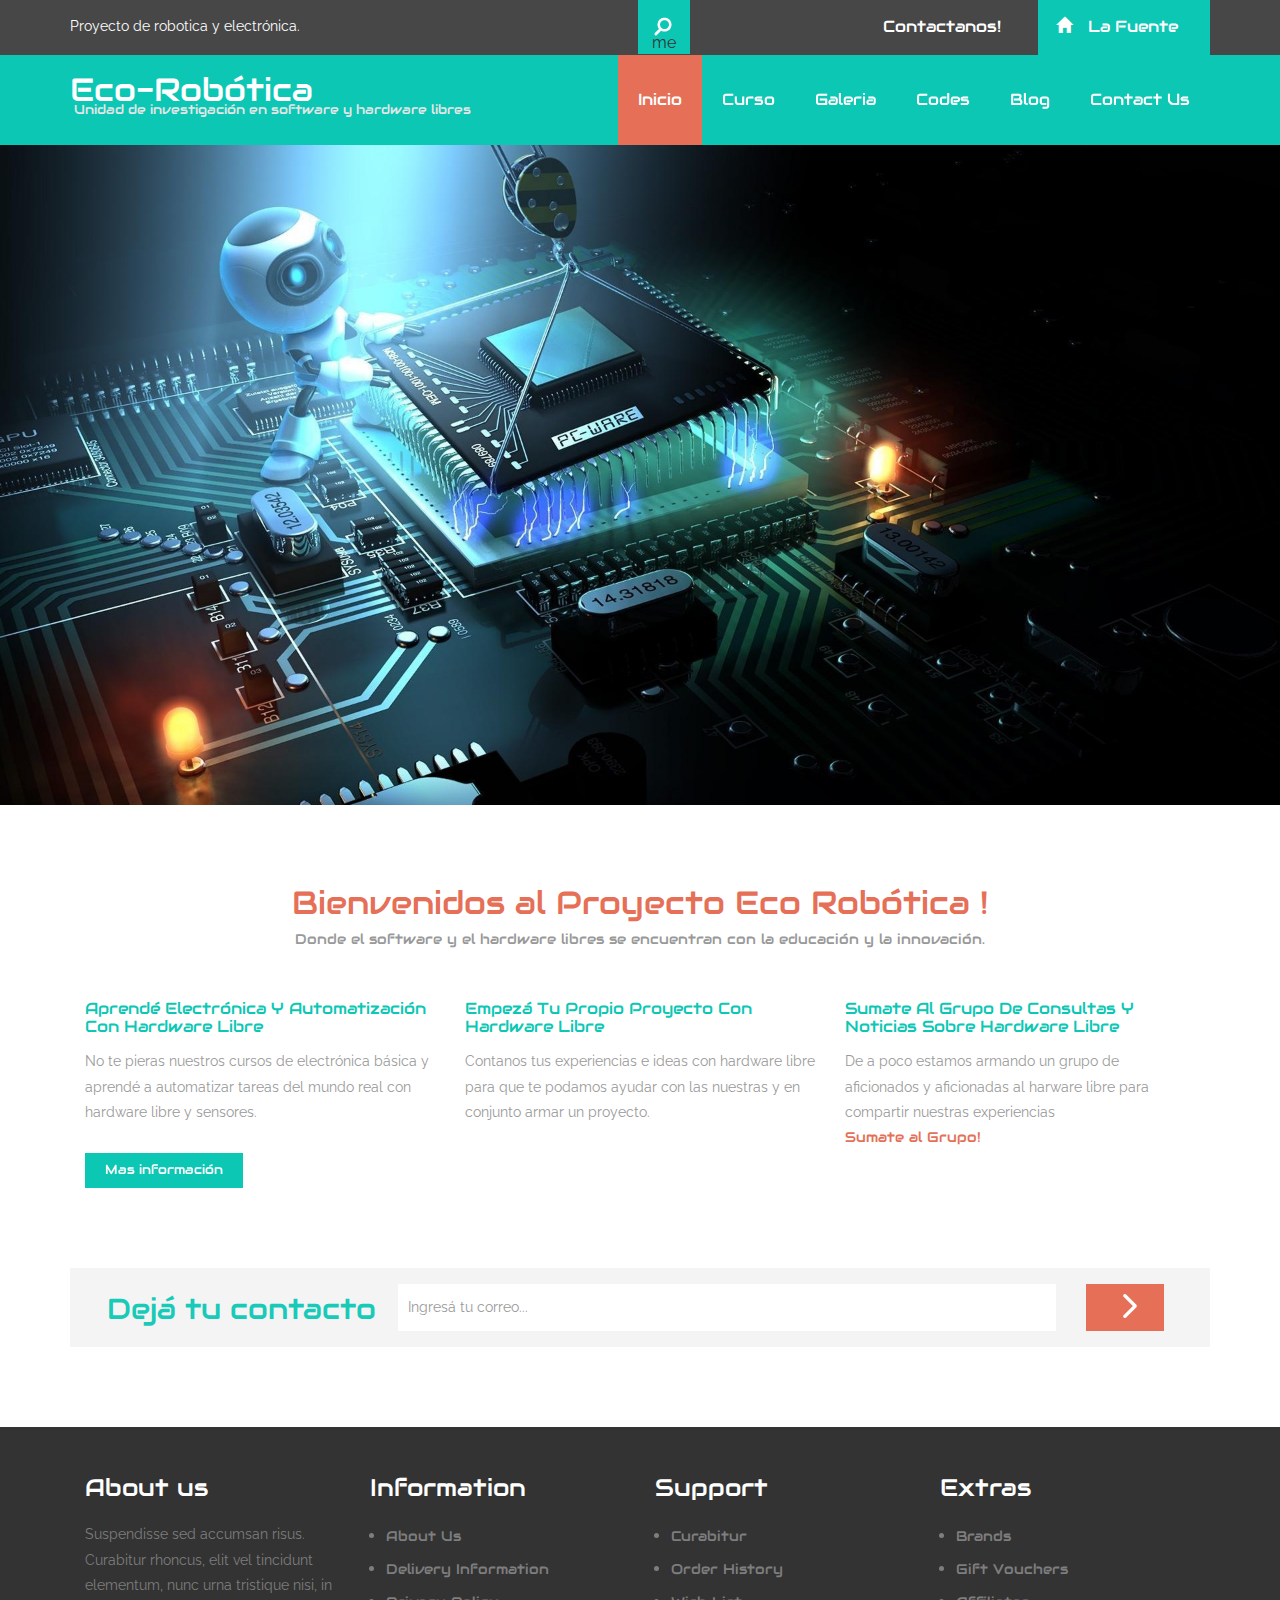
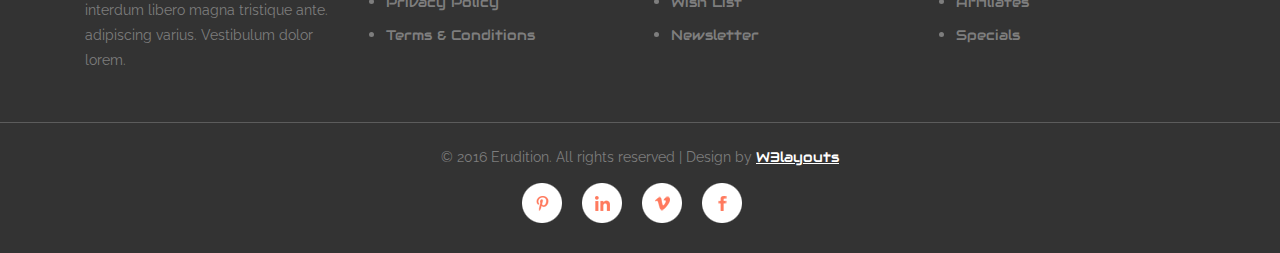
<file: index.html>
<!--
Author: W3layouts
Author URL: http://w3layouts.com
License: Creative Commons Attribution 3.0 Unported
License URL: http://creativecommons.org/licenses/by/3.0/
-->
<!DOCTYPE html>
<html>
<head>
<title>Erudition a Corporate Business Category Flat Bootstrap Responsive Website Template | Home :: w3layouts</title>
<!-- for-mobile-apps -->
<meta name="viewport" content="width=device-width, initial-scale=1">
<meta http-equiv="Content-Type" content="text/html; charset=utf-8" />
<meta name="keywords" content="Erudition Responsive web template, Bootstrap Web Templates, Flat Web Templates, Android Compatible web template,
Smartphone Compatible web template, free webdesigns for Nokia, Samsung, LG, SonyEricsson, Motorola web design" />
<script type="application/x-javascript"> addEventListener("load", function() { setTimeout(hideURLbar, 0); }, false);
		function hideURLbar(){ window.scrollTo(0,1); } </script>
<!-- //for-mobile-apps -->
<link href="css/bootstrap.css" rel="stylesheet" type="text/css" media="all" />
<link href="css/style.css" rel="stylesheet" type="text/css" media="all" />
<!-- js -->
<script src="js/jquery-1.11.1.min.js"></script>
<!-- //js -->
<link href='//fonts.googleapis.com/css?family=Raleway:400,100,200,300,500,600,700,900,800' rel='stylesheet' type='text/css'>
<link href='//fonts.googleapis.com/css?family=Audiowide' rel='stylesheet' type='text/css'>
</head>

<body>
<!-- header -->
	<div class="header">
		<div class="container">
			<div class="header-top">
				<div class="header-top-left">
					<p>Proyecto de robotica y electrónica.</p>
				</div>
				<div class="header-top-left1">
					 <!-- start search-->
						<div class="search-box">
							<div id="sb-search" class="sb-search">
								<form>
									<input class="sb-search-input" placeholder="Enter your search term..." type="search" name="search" id="search">
									<input class="sb-search-submit" type="submit" value="">
									<span class="sb-icon-search"> me</span>
								</form>
							</div>
						</div>
						<!-- search-scripts -->
						<script src="js/classie.js"></script>
						<script src="js/uisearch.js"></script>
							<script>
								new UISearch( document.getElementById( 'sb-search' ) );
							</script>
						<!-- //search-scripts -->
				</div>
				<div class="header-top-right">
					<a style="color:white;" href="https://www.facebook.com/lafuenteunlp/?fref=ts"><p>Contactanos! <span><i class="glyphicon glyphicon-home" aria-hidden="true"></i>La Fuente</a></p>
				</div>
				<div class="clearfix"> </div>
			</div>
		</div>
	</div>
	<div class="header-logo">
		<div class="container">
			<div class="header-nav">
				<nav class="navbar navbar-default">
					<!-- Brand and toggle get grouped for better mobile display -->
					<div class="navbar-header">
					  <button type="button" class="navbar-toggle collapsed" data-toggle="collapse" data-target="#bs-example-navbar-collapse-1">
						<span class="sr-only">Toggle navigation</span>
						<span class="icon-bar"></span>
						<span class="icon-bar"></span>
						<span class="icon-bar"></span>
					  </button>
						<div class="logo">
							<a class="navbar-brand" href="index.html">Eco-Robótica <span>Unidad de investigación en software y hardware libres</span></a>
						</div>
					</div>

					<!-- Collect the nav links, forms, and other content for toggling -->
					<div class="collapse navbar-collapse nav-wil" id="bs-example-navbar-collapse-1">
					 <ul class="nav navbar-nav">
						<li class="hvr-bounce-to-bottom active"><a href="index.html">Inicio</a></li>
						<li class="hvr-bounce-to-bottom"><a href="services.html">Curso</a></li>
						<li class="hvr-bounce-to-bottom"><a href="gallery.html">Galeria</a></li>
						<li class="hvr-bounce-to-bottom"><a href="codes.html">Codes</a></li>
						<li class="hvr-bounce-to-bottom"><a href="blog.html">Blog</a></li>
						<li class="hvr-bounce-to-bottom"><a href="contact.html">Contact Us</a></li>
					  </ul>
					</div><!-- /.navbar-collapse -->
				</nav>
			</div>
		</div>
	</div>
<!-- //header -->
<!-- banner -->
	<div class="banner">
		<div class="container">
			<!--<section class="slider">
				<div class="flexslider">
					<ul class="slides">
						<li>
							<div class="banner-info">
								<h1>Cursos</h1>
								<p>No te pieras los cursos de robótica, domótica y
								electrónica con arduino!.</p>
							</div>
						</li>
						<li>
							<div class="banner-info">
								<h1>Lorem ipsum dolor sit amet</h1>
								<p>Duis aute irure dolor in reprehenderit in voluptate
								velit esse cillum dolore eu fugiat nulla pariatur.</p>
							</div>
						</li>
						<li>
							<div class="banner-info">
								<h1>Lorem ipsum dolor sit amet</h1>
								<p>Duis aute irure dolor in reprehenderit in voluptate
								velit esse cillum dolore eu fugiat nulla pariatur.</p>
							</div>
						</li>
					</ul>
				</div>
			</section>-->
				<!--FlexSlider-->
						<link rel="stylesheet" href="css/flexslider.css" type="text/css" media="screen" />
						<script defer src="js/jquery.flexslider.js"></script>
						<script type="text/javascript">
						$(window).load(function(){
						  $('.flexslider').flexslider({
							animation: "slide",
							start: function(slider){
							  $('body').removeClass('loading');
							}
						  });
						});
					  </script>
				<!--End-slider-script-->
		</div>
	</div>
<!-- //banner -->
<!-- banner-bottom -->
	<div class="banner-bottom">
		<div class="container">
			<h3>Bienvenidos al Proyecto Eco Robótica !</h3>
			<p class="velit">Donde el software y el hardware libres se encuentran con la educación y la innovación.</p>
			<div class="banner-bottom-grids">
				<div class="col-md-4 banner-bottom-grid">
					<h4>Aprendé electrónica y automatización con hardware libre</h4>
					<p>No te pieras nuestros cursos de electrónica básica y aprendé a automatizar tareas del mundo real con hardware libre y sensores.</p>
					<div class="more">
						<a href="single.html" class="hvr-bounce-to-bottom">Mas información</a>
					</div>
				</div>
				<div class="col-md-4 banner-bottom-grid">
					<h4>Empezá tu propio proyecto con hardware libre</h4>
					<p>Contanos tus experiencias e ideas con hardware libre para que te podamos ayudar con las nuestras y en conjunto armar un proyecto.</p>
				</div>
				<div class="col-md-4 banner-bottom-grid">
					<h4>Sumate al grupo de consultas y noticias sobre hardware libre</h4>
					<p>De a poco estamos armando un grupo de aficionados y aficionadas al harware libre para compartir nuestras experiencias <a href="https://groups.google.com/forum/?hl=es-419#!forum/eco-robotica-lf">Sumate al Grupo!</a></p>
				</div>
				<div class="clearfix"> </div>
			</div>
			<!--<div class="banner-bottom-gd">
				<div class="col-md-4 banner-bottom-gid">
					<div class="col-xs-3 banner-bottom-gdl-left">
						<i class="glyphicon glyphicon-education" aria-hidden="true"></i>
					</div>
					<div class="col-xs-9 banner-bottom-gdl">
						<p><span>100+</span> WorldWide Campuses</p>
					</div>
					<div class="clearfix"> </div>
				</div>
				<div class="col-md-4 banner-bottom-gid">
					<div class="col-xs-3 banner-bottom-gdl-left">
						<i class="glyphicon glyphicon-user" aria-hidden="true"></i>
					</div>
					<div class="col-xs-9 banner-bottom-gdl">
						<p><span>1000+</span>Country Wise Students</p>
					</div>
					<div class="clearfix"> </div>
				</div>
				<div class="col-md-4 banner-bottom-gid">
					<div class="col-xs-3 banner-bottom-gdl-left">
						<i class="glyphicon glyphicon-eye-open" aria-hidden="true"></i>
					</div>
					<div class="col-xs-9 banner-bottom-gdl">
						<p><span>100+</span> WorldWide Views</p>
					</div>
					<div class="clearfix"> </div>
				</div>
				<div class="clearfix"> </div>
			</div>-->
			<div class="get-in-grids">
				<div class="get-in-grid-left">
					<p>Dejá tu contacto</p>
				</div>
				<div class="get-in-grid-right">
					<input type="text" value="Ingresá tu correo..." onfocus="this.value = '';" onblur="if (this.value == '') {this.value = 'Enter Your Mail...';}" required="">
					<input type="submit" value="" >
				</div>
				<div class="clearfix"> </div>
			</div>
		</div>
	</div>
<!-- //banner-bottom -->
<!-- service1 -->
<!--	<div class="service1">
		<div class="container">
			<div class="wmuSlider example1">
			    <div class="wmuSliderWrapper">
				   <article style="position: absolute; width: 100%; opacity: 0;">
					<div class="banner-wrap">
						<div class="service1-info">
							<h3>Temporibus autem quibusdam et aut officiis debitis aut rerum</h3>
							<p>Lorem ipsum dolor sit amet, consectetur adipiscing elit. In lobortis, ante interdum vehicula pretium, dui enim porta
								lectus, non euismod tortor ante eu libero.</p>
						</div>
					</div>
					</article>
					<article style="position: absolute; width: 100%; opacity: 0;">
						<div class="banner-wrap">
							<div class="service1-info">
								<h3>consectetur autem quibusdam et aut officiis debitis aut rerum</h3>
								<p>Lobortis ipsum dolor sit amet, consectetur adipiscing elit. In lobortis, ante interdum vehicula pretium, dui enim porta
								lectus, non euismod tortor ante eu libero.</p>
							</div>
						</div>
					</article>
					<article style="position: absolute; width: 100%; opacity: 0;">
						<div class="banner-wrap">
							<div class="service1-info">
								<h3>adipiscing autem quibusdam et aut officiis debitis aut rerum</h3>
								<p>Libero ipsum dolor sit amet, consectetur adipiscing elit. In lobortis, ante interdum vehicula pretium, dui enim porta
								lectus, non euismod tortor ante eu libero.</p>
							</div>
						</div>
					</article>
					    <ul class="wmuSliderPagination">
							<li><a href="#" class="">0</a></li>
							<li><a href="#" class="">1</a></li>
							<li><a href="#" class="wmuActive">2</a></li>
						</ul>
				</div>
					<script src="js/jquery.wmuSlider.js"></script>
					  <script>
						$('.example1').wmuSlider();
					 </script>
			</div>
		</div>
	</div>
<!-- //service1 -->
<!-- testimonials -->
<!--	<div class="testimonials">
		<div class="container">
			<h3>Testimonials</h3>
			<p class="velit">Duis aute irure dolor in reprehenderit in voluptate velit esse cillum dolore eu fugiat nulla pariatur.</p>
			<div class="testimonial-grids">
				<div class="col-md-4 testimonial-grid">
					<div class="testimonial-grd">
						<p>Temporibus autem quibusdam et aut officiis debitis aut
							rerum necessitatibus saepe eveniet ut et voluptates repudiandae
							sint et molestiae non recusandae.<i>Micheal <span>Manager</span></i></p>
						<div class="testimonial-grd-pos">
							<span></span>
						</div>
					</div>
				</div>
				<div class="col-md-4 testimonial-grid">
					<div class="testimonial-grd">
						<p>Temporibus autem quibusdam et aut officiis debitis aut
							rerum necessitatibus saepe eveniet ut et voluptates repudiandae
							sint et molestiae non recusandae.<i>Smith <span>Manager</span></i></p>
						<div class="testimonial-grd-pos1">
							<span></span>
						</div>
					</div>
				</div>
				<div class="col-md-4 testimonial-grid">
					<div class="testimonial-grd">
						<p>Temporibus autem quibusdam et aut officiis debitis aut
							rerum necessitatibus saepe eveniet ut et voluptates repudiandae
							sint et molestiae non recusandae.<i>Williums <span>Manager</span></i></p>
						<div class="testimonial-grd-pos2">
							<span></span>
						</div>
					</div>
				</div>
				<div class="clearfix"> </div>
			</div>
		</div>
	</div>
<!-- //testimonials -->
<!-- footer -->
	<div class="footer">
		<div class="container">
			<div class="col-md-3 footer-grid">
				<h6>About us</h6>
				<p>Suspendisse sed accumsan risus. Curabitur rhoncus, elit vel tincidunt elementum, nunc urna tristique nisi, in interdum libero magna tristique ante. adipiscing varius. Vestibulum dolor lorem.</p>
			</div>
			<div class="col-md-3 footer-grid">
				<h6>Information</h6>
				<ul>
					<li><a href="#">About Us</a></li>
					<li><a href="#">Delivery Information</a></li>
					<li><a href="#">Privacy Policy</a></li>
					<li><a href="#">Terms &amp; Conditions</a></li>
				</ul>
			</div>
			<div class="col-md-3 footer-grid">
				<h6>Support</h6>
				<ul>
					<li><a href="#">Curabitur</a></li>
					<li><a href="#">Order History</a></li>
					<li><a href="#">Wish List</a></li>
					<li><a href="#">Newsletter</a></li>
				</ul>
			</div>
			<div class="col-md-3 footer-grid">
				<h6>Extras</h6>
				<ul>
					<li><a href="#">Brands</a></li>
					<li><a href="#">Gift Vouchers</a></li>
					<li><a href="#">Affiliates</a></li>
					<li><a href="#">Specials</a></li>
				</ul>
			</div>
			<div class="clearfix"></div>
		</div>
	</div>
	<div class="footer-copy">
		<p>© 2016 Erudition. All rights reserved | Design by <a href="http://w3layouts.com/"> W3layouts</a></p>
		<ul>
			<li><a href="#" class="facebook"></a></li>
			<li><a href="#" class="in"></a></li>
			<li><a href="#" class="v"></a></li>
			<li><a href="#" class="p"></a></li>
		</ul>
	</div>
<!-- //footer -->
<!-- for bootstrap working -->
		<script src="js/bootstrap.js"> </script>
<!-- //for bootstrap working -->
</body>
</html>
</file>
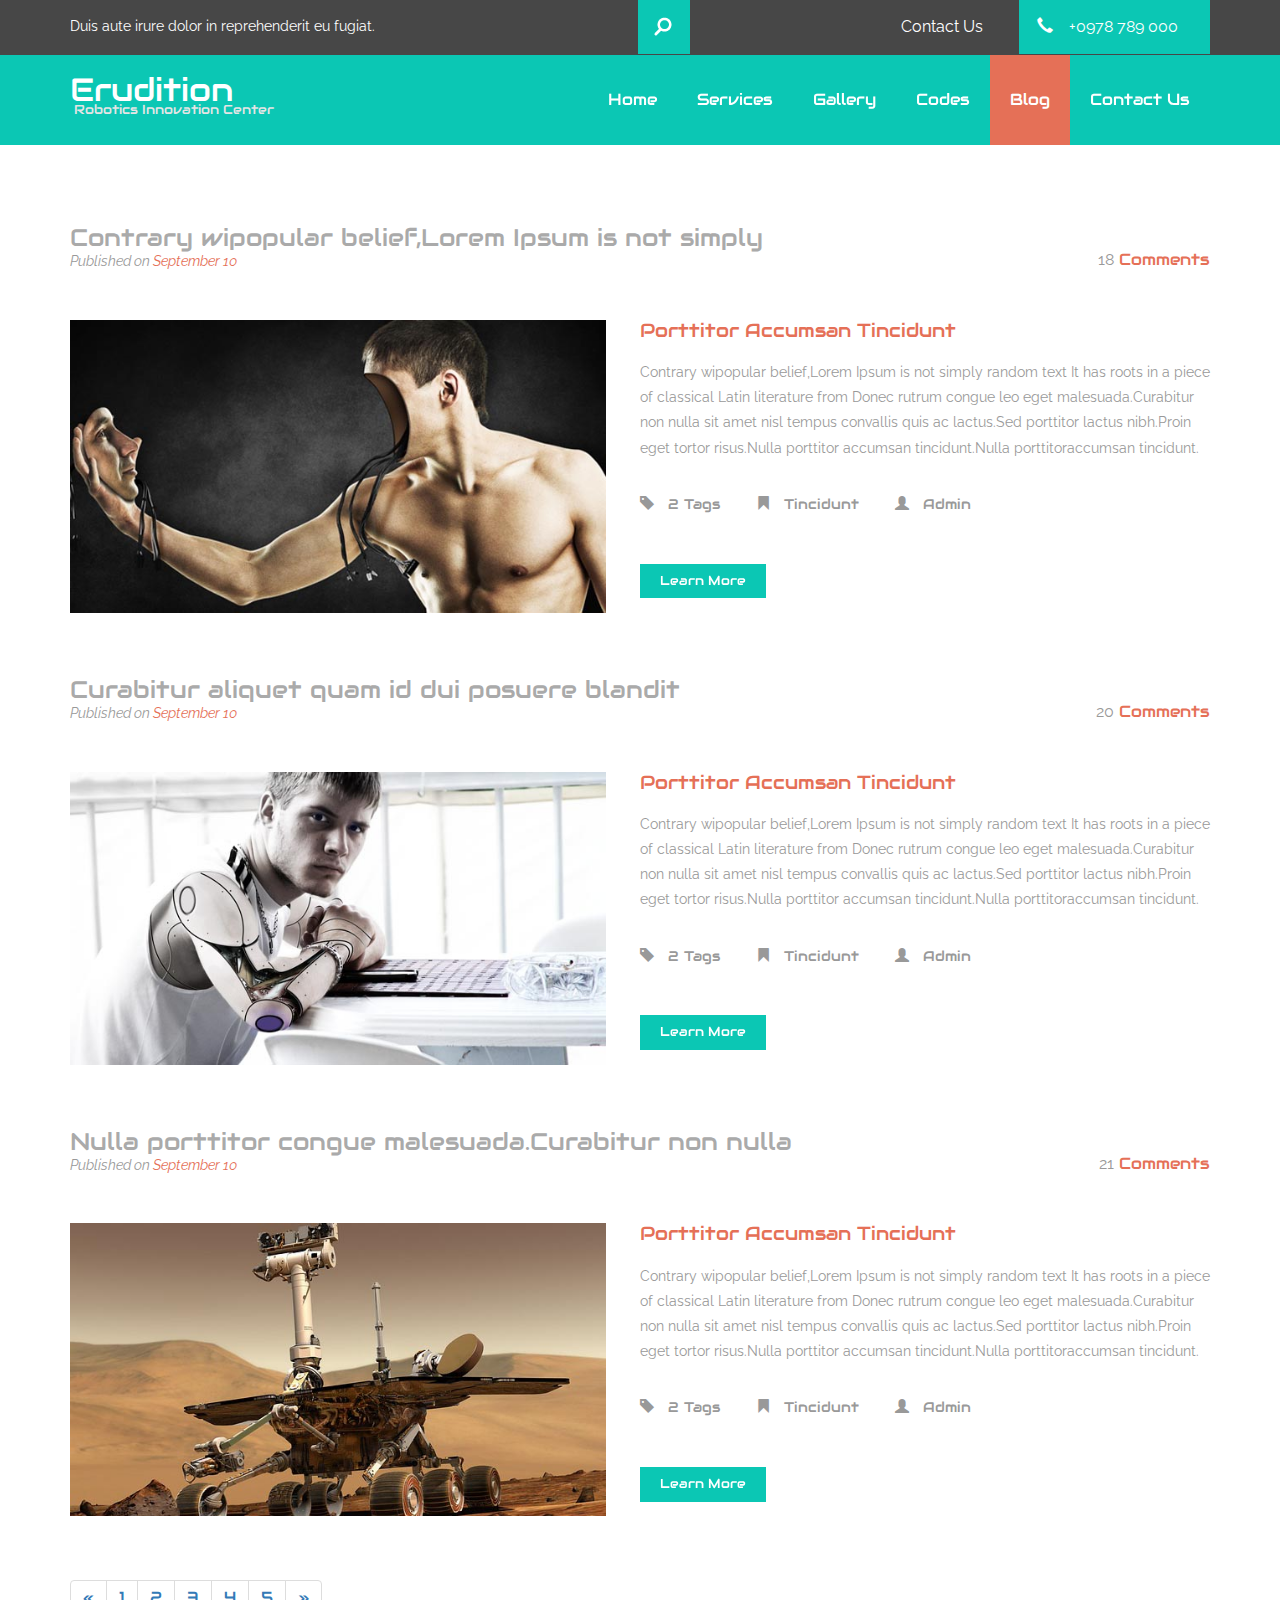
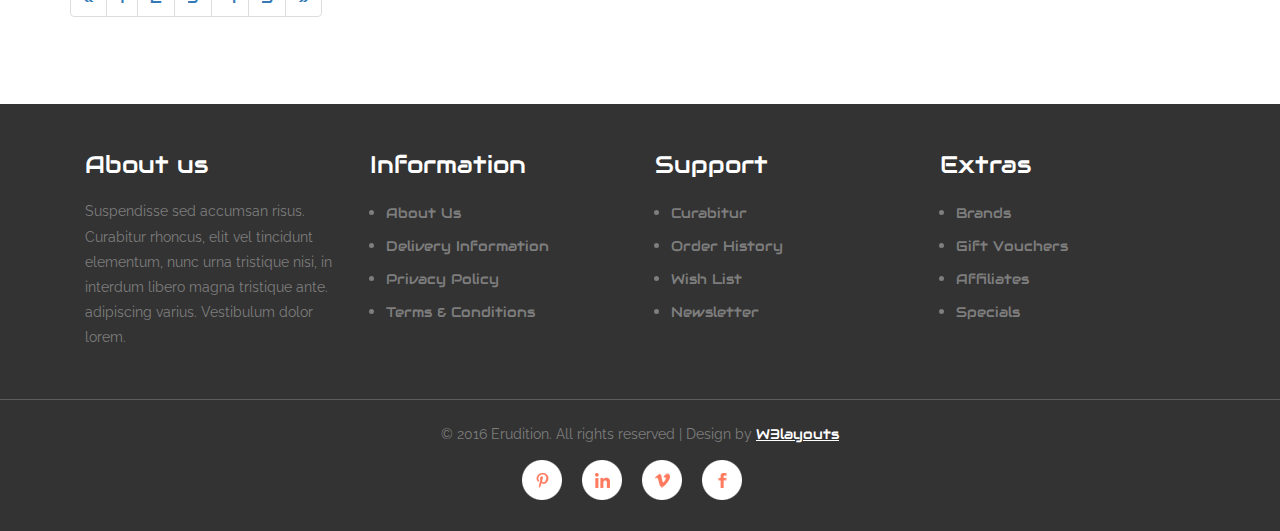
<file: blog.html>
<!--
Author: W3layouts
Author URL: http://w3layouts.com
License: Creative Commons Attribution 3.0 Unported
License URL: http://creativecommons.org/licenses/by/3.0/
-->
<!DOCTYPE html>
<html>
<head>
<title>Erudition a Corporate Business Category Flat Bootstrap Responsive Website Template | Blog :: w3layouts</title>
<!-- for-mobile-apps -->
<meta name="viewport" content="width=device-width, initial-scale=1">
<meta http-equiv="Content-Type" content="text/html; charset=utf-8" />
<meta name="keywords" content="Erudition Responsive web template, Bootstrap Web Templates, Flat Web Templates, Android Compatible web template, 
Smartphone Compatible web template, free webdesigns for Nokia, Samsung, LG, SonyEricsson, Motorola web design" />
<script type="application/x-javascript"> addEventListener("load", function() { setTimeout(hideURLbar, 0); }, false);
		function hideURLbar(){ window.scrollTo(0,1); } </script>
<!-- //for-mobile-apps -->
<link href="css/bootstrap.css" rel="stylesheet" type="text/css" media="all" />
<link href="css/style.css" rel="stylesheet" type="text/css" media="all" />
<!-- js -->
<script src="js/jquery-1.11.1.min.js"></script>
<!-- //js -->
<link href='//fonts.googleapis.com/css?family=Raleway:400,100,200,300,500,600,700,900,800' rel='stylesheet' type='text/css'>
<link href='//fonts.googleapis.com/css?family=Audiowide' rel='stylesheet' type='text/css'>
</head>
	
<body>
<!-- header -->
	<div class="header">
		<div class="container">
			<div class="header-top">
				<div class="header-top-left">
					<p>Duis aute irure dolor in reprehenderit eu fugiat.</p>
				</div>
				<div class="header-top-left1">
					 <!-- start search-->
						<div class="search-box">
							<div id="sb-search" class="sb-search">
								<form>
									<input class="sb-search-input" placeholder="Enter your search term..." type="search" name="search" id="search">
									<input class="sb-search-submit" type="submit" value="">
									<span class="sb-icon-search"> </span>
								</form>
							</div>
						</div>
						<!-- search-scripts -->
						<script src="js/classie.js"></script>
						<script src="js/uisearch.js"></script>
							<script>
								new UISearch( document.getElementById( 'sb-search' ) );
							</script>
						<!-- //search-scripts -->
				</div>
				<div class="header-top-right">
					<p>Contact Us <span><i class="glyphicon glyphicon-earphone" aria-hidden="true"></i>+0978 789 000</span></p>
				</div>
				<div class="clearfix"> </div>
			</div>
		</div>
	</div>
	<div class="header-logo">
		<div class="container">
			<div class="header-nav">
				<nav class="navbar navbar-default">
					<!-- Brand and toggle get grouped for better mobile display -->
					<div class="navbar-header">
					  <button type="button" class="navbar-toggle collapsed" data-toggle="collapse" data-target="#bs-example-navbar-collapse-1">
						<span class="sr-only">Toggle navigation</span>
						<span class="icon-bar"></span>
						<span class="icon-bar"></span>
						<span class="icon-bar"></span>
					  </button>
						<div class="logo">
							<a class="navbar-brand" href="index.html">Erudition <span>Robotics Innovation Center</span></a>
						</div>
					</div>

					<!-- Collect the nav links, forms, and other content for toggling -->
					<div class="collapse navbar-collapse nav-wil" id="bs-example-navbar-collapse-1">
					 <ul class="nav navbar-nav">
						<li class="hvr-bounce-to-bottom"><a href="index.html">Home</a></li>
						<li class="hvr-bounce-to-bottom"><a href="services.html">Services</a></li>
						<li class="hvr-bounce-to-bottom"><a href="gallery.html">Gallery</a></li>
						<li class="hvr-bounce-to-bottom"><a href="codes.html">Codes</a></li>
						<li class="hvr-bounce-to-bottom active"><a href="blog.html">Blog</a></li>
						<li class="hvr-bounce-to-bottom"><a href="contact.html">Contact Us</a></li>
					  </ul>
					</div><!-- /.navbar-collapse -->
				</nav>
			</div>
		</div>
	</div>
<!-- //header -->
<!-- blog -->
	<div class="blog-page">
		<div class="container">
			<div class="blog-pag">
				<div class="blog-page-grids">
					<div class="blog-page-grid">
						<h3><a href="single.html">Contrary wipopular belief,Lorem Ipsum is not simply</a></h3>
						<p>Published on<span> September 10</span></p>
					</div>
					<div class="blog-page-grid1">
						<p>18<a href="#"> Comments</a></p>
					</div>
					<div class="clearfix"> </div>
				</div>
				<div class="blog-page-grids-bottom">
					<div class="blog-page-grids-bot">
						<a href="single.html"><img src="images/4.jpg" alt=" " class="img-responsive" /></a>
					</div>
					<div class="blog-page-grids-bot1">
						<h4>porttitor accumsan tincidunt</h4>
						<p>Contrary wipopular belief,Lorem Ipsum is not simply 
						random text It has roots in a piece of
						classical Latin literature from
						Donec rutrum congue leo eget malesuada.Curabitur non nulla sit amet
						nisl tempus convallis quis ac lactus.Sed porttitor lactus nibh.Proin
						eget tortor risus.Nulla porttitor accumsan tincidunt.Nulla
						porttitoraccumsan tincidunt.</p>
						<ul>
							<li><a href="#"><span class="glyphicon glyphicon-tag" aria-hidden="true"></span>2 Tags</a></li>
							<li><a href="#"><span class="glyphicon glyphicon-bookmark" aria-hidden="true"></span>Tincidunt</a></li>
							<li><a href="#"><span class="glyphicon glyphicon-user" aria-hidden="true"></span>Admin</a></li>
						</ul>
						<div class="more">
							<a href="single.html" class="hvr-bounce-to-bottom">Learn More</a>
						</div>
					</div>
					<div class="clearfix"> </div>
				</div>
			</div>
			<div class="blog-pag">
				<div class="blog-page-grids">
					<div class="blog-page-grid">
						<h3><a href="single.html">Curabitur aliquet quam id dui posuere blandit</a></h3>
						<p>Published on<span> September 10</span></p>
					</div>
					<div class="blog-page-grid1">
						<p>20<a href="#"> Comments</a></p>
					</div>
					<div class="clearfix"> </div>
				</div>
				<div class="blog-page-grids-bottom">
					<div class="blog-page-grids-bot">
						<a href="single.html"><img src="images/5.jpg" alt=" " class="img-responsive" /></a>
					</div>
					<div class="blog-page-grids-bot1">
						<h4>porttitor accumsan tincidunt</h4>
						<p>Contrary wipopular belief,Lorem Ipsum is not simply 
						random text It has roots in a piece of
						classical Latin literature from
						Donec rutrum congue leo eget malesuada.Curabitur non nulla sit amet
						nisl tempus convallis quis ac lactus.Sed porttitor lactus nibh.Proin
						eget tortor risus.Nulla porttitor accumsan tincidunt.Nulla
						porttitoraccumsan tincidunt.</p>
						<ul>
							<li><a href="#"><span class="glyphicon glyphicon-tag" aria-hidden="true"></span>2 Tags</a></li>
							<li><a href="#"><span class="glyphicon glyphicon-bookmark" aria-hidden="true"></span>Tincidunt</a></li>
							<li><a href="#"><span class="glyphicon glyphicon-user" aria-hidden="true"></span>Admin</a></li>
						</ul>
						<div class="more">
							<a href="single.html" class="hvr-bounce-to-bottom">Learn More</a>
						</div>
					</div>
					<div class="clearfix"> </div>
				</div>
			</div>
			<div class="blog-pag">
				<div class="blog-page-grids">
					<div class="blog-page-grid">
						<h3><a href="single.html">Nulla porttitor congue malesuada.Curabitur non nulla</a></h3>
						<p>Published on<span> September 10</span></p>
					</div>
					<div class="blog-page-grid1">
						<p>21<a href="#"> Comments</a></p>
					</div>
					<div class="clearfix"> </div>
				</div>
				<div class="blog-page-grids-bottom">
					<div class="blog-page-grids-bot">
						<a href="single.html"><img src="images/6.jpg" alt=" " class="img-responsive" /></a>
					</div>
					<div class="blog-page-grids-bot1">
						<h4>porttitor accumsan tincidunt</h4>
						<p>Contrary wipopular belief,Lorem Ipsum is not simply 
						random text It has roots in a piece of
						classical Latin literature from
						Donec rutrum congue leo eget malesuada.Curabitur non nulla sit amet
						nisl tempus convallis quis ac lactus.Sed porttitor lactus nibh.Proin
						eget tortor risus.Nulla porttitor accumsan tincidunt.Nulla
						porttitoraccumsan tincidunt.</p>
						<ul>
							<li><a href="#"><span class="glyphicon glyphicon-tag" aria-hidden="true"></span>2 Tags</a></li>
							<li><a href="#"><span class="glyphicon glyphicon-bookmark" aria-hidden="true"></span>Tincidunt</a></li>
							<li><a href="#"><span class="glyphicon glyphicon-user" aria-hidden="true"></span>Admin</a></li>
						</ul>
						<div class="more">
							<a href="single.html" class="hvr-bounce-to-bottom">Learn More</a>
						</div>
					</div>
					<div class="clearfix"> </div>
				</div>
			</div>
			<nav>
				<ul class="pagination blg-pg">
					<li><a href="#" aria-label="Previous"><span aria-hidden="true">«</span></a></li>
					<li><a href="#">1</a></li>
					<li><a href="#">2</a></li>
					<li><a href="#">3</a></li>
					<li><a href="#">4</a></li>
					<li><a href="#">5</a></li>
					<li><a href="#" aria-label="Next"><span aria-hidden="true">»</span></a></li>
				</ul>
			 </nav>
		</div>
	</div>
<!-- //blog -->
<!-- footer -->
	<div class="footer">
		<div class="container">
			<div class="col-md-3 footer-grid">
				<h6>About us</h6>
				<p>Suspendisse sed accumsan risus. Curabitur rhoncus, elit vel tincidunt elementum, nunc urna tristique nisi, in interdum libero magna tristique ante. adipiscing varius. Vestibulum dolor lorem.</p>
			</div>
			<div class="col-md-3 footer-grid">
				<h6>Information</h6>
				<ul>
					<li><a href="#">About Us</a></li>
					<li><a href="#">Delivery Information</a></li>
					<li><a href="#">Privacy Policy</a></li>
					<li><a href="#">Terms &amp; Conditions</a></li>
				</ul>
			</div>
			<div class="col-md-3 footer-grid">
				<h6>Support</h6>
				<ul>
					<li><a href="#">Curabitur</a></li>
					<li><a href="#">Order History</a></li>
					<li><a href="#">Wish List</a></li>
					<li><a href="#">Newsletter</a></li>
				</ul>
			</div>
			<div class="col-md-3 footer-grid">
				<h6>Extras</h6>
				<ul>
					<li><a href="#">Brands</a></li>
					<li><a href="#">Gift Vouchers</a></li>
					<li><a href="#">Affiliates</a></li>
					<li><a href="#">Specials</a></li>
				</ul>
			</div>
			<div class="clearfix"></div>
		</div>
	</div>
	<div class="footer-copy">
		<p>© 2016 Erudition. All rights reserved | Design by <a href="http://w3layouts.com/"> W3layouts</a></p>
		<ul>
			<li><a href="#" class="facebook"></a></li>
			<li><a href="#" class="in"></a></li>
			<li><a href="#" class="v"></a></li>
			<li><a href="#" class="p"></a></li>
		</ul>
	</div>
<!-- //footer -->
<!-- for bootstrap working -->
		<script src="js/bootstrap.js"> </script>
<!-- //for bootstrap working -->
</body>
</html>
</file>
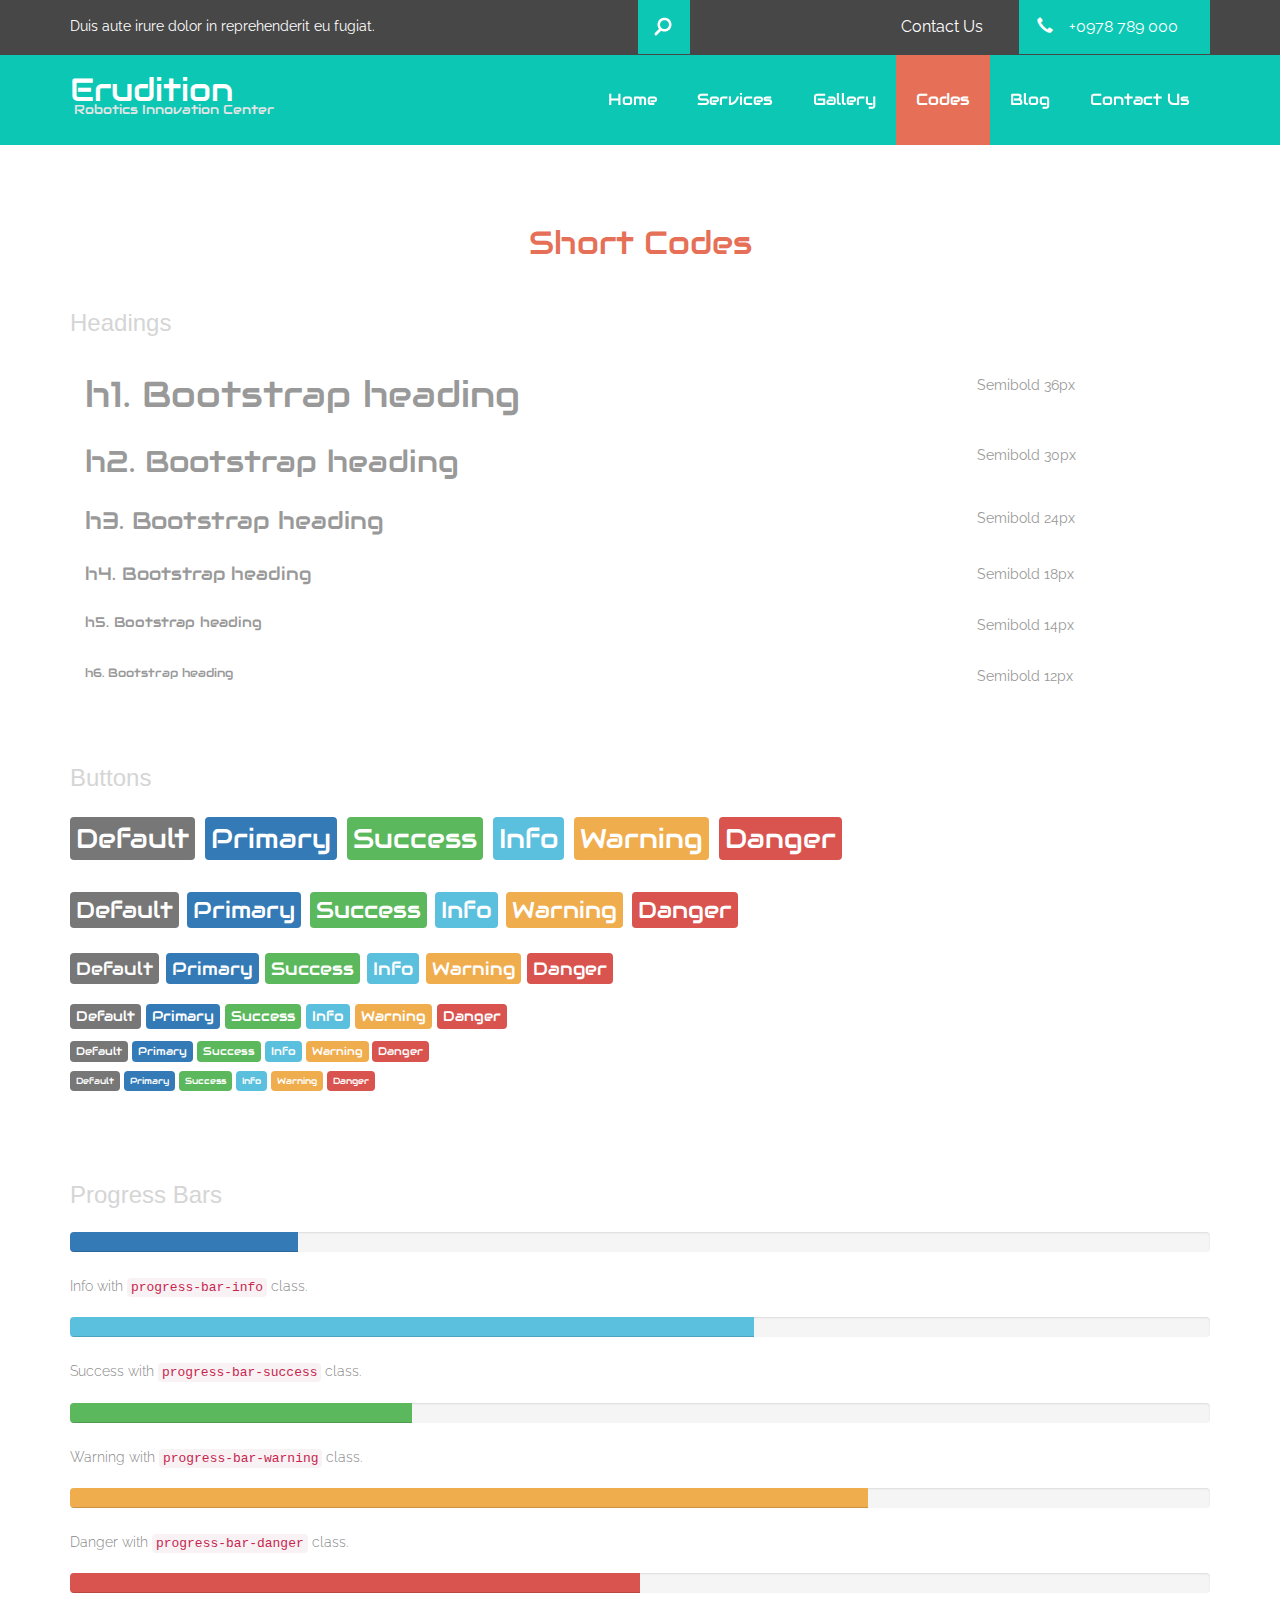
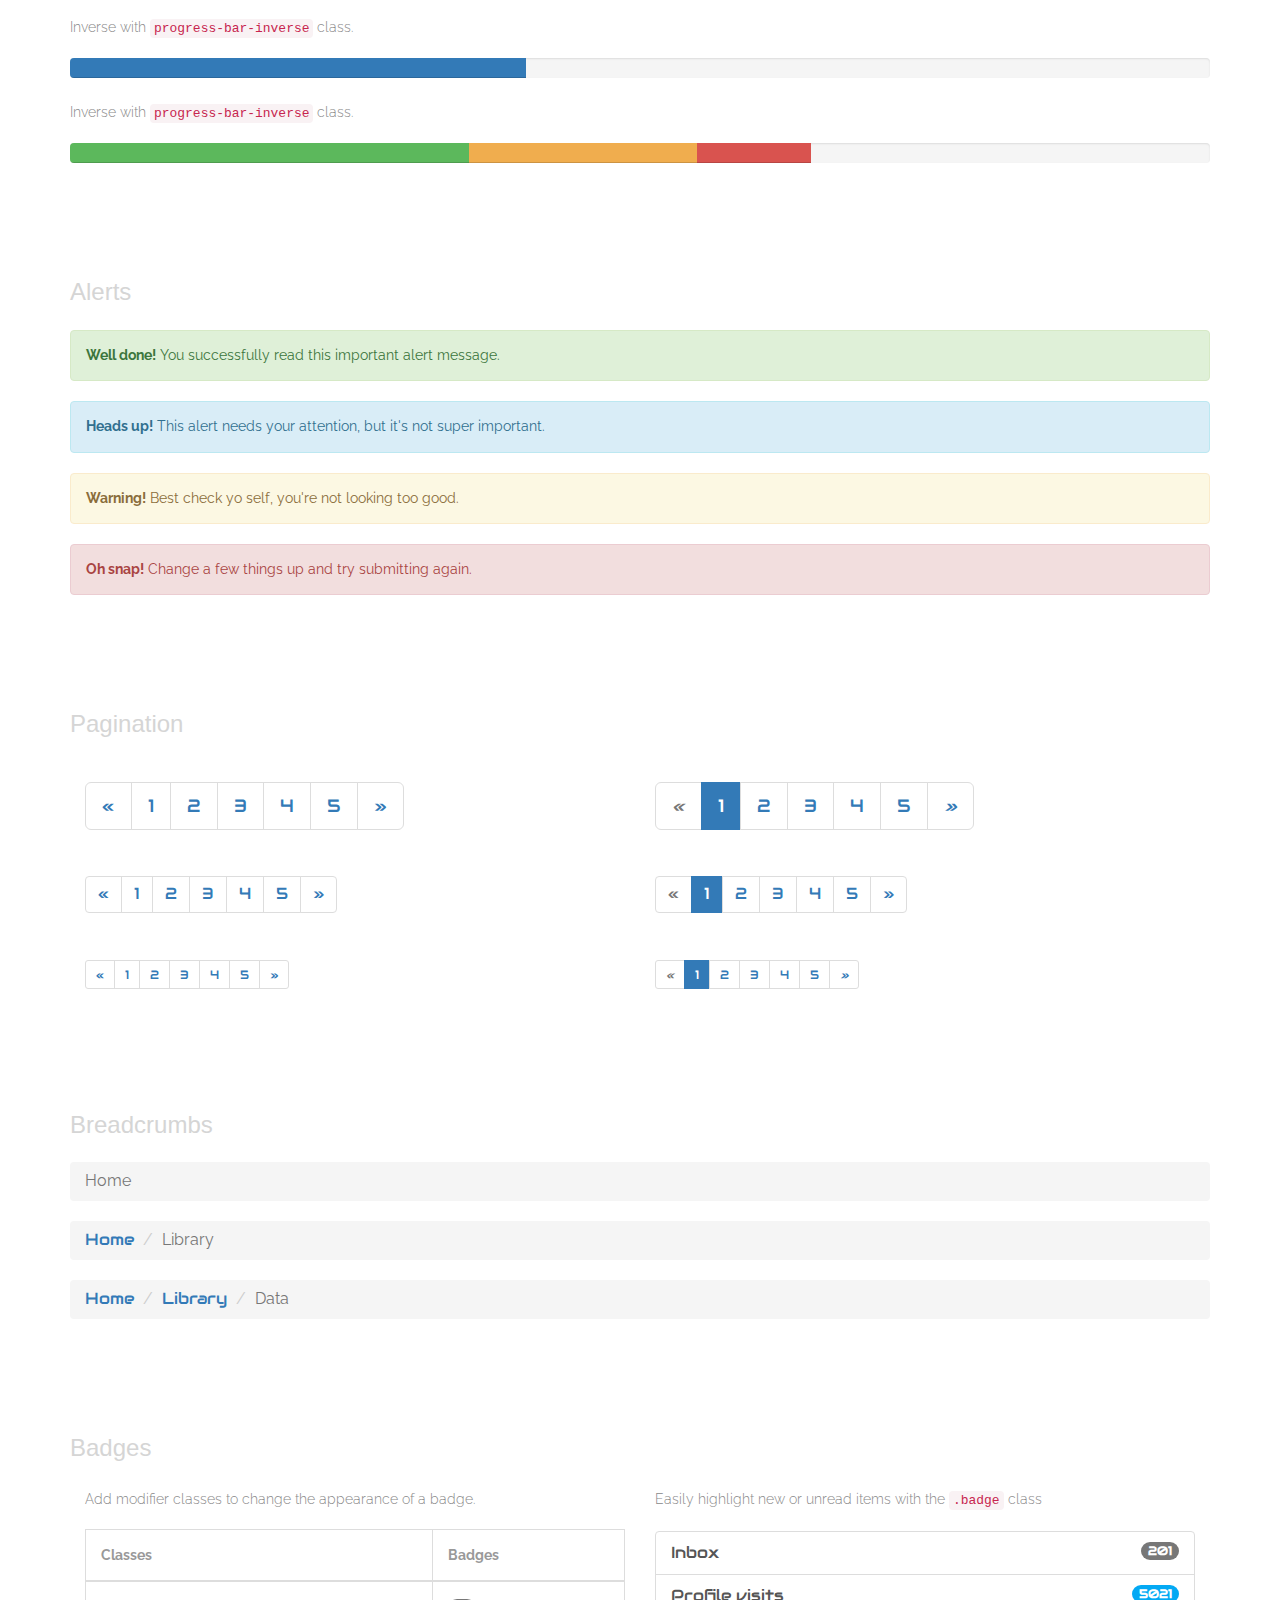
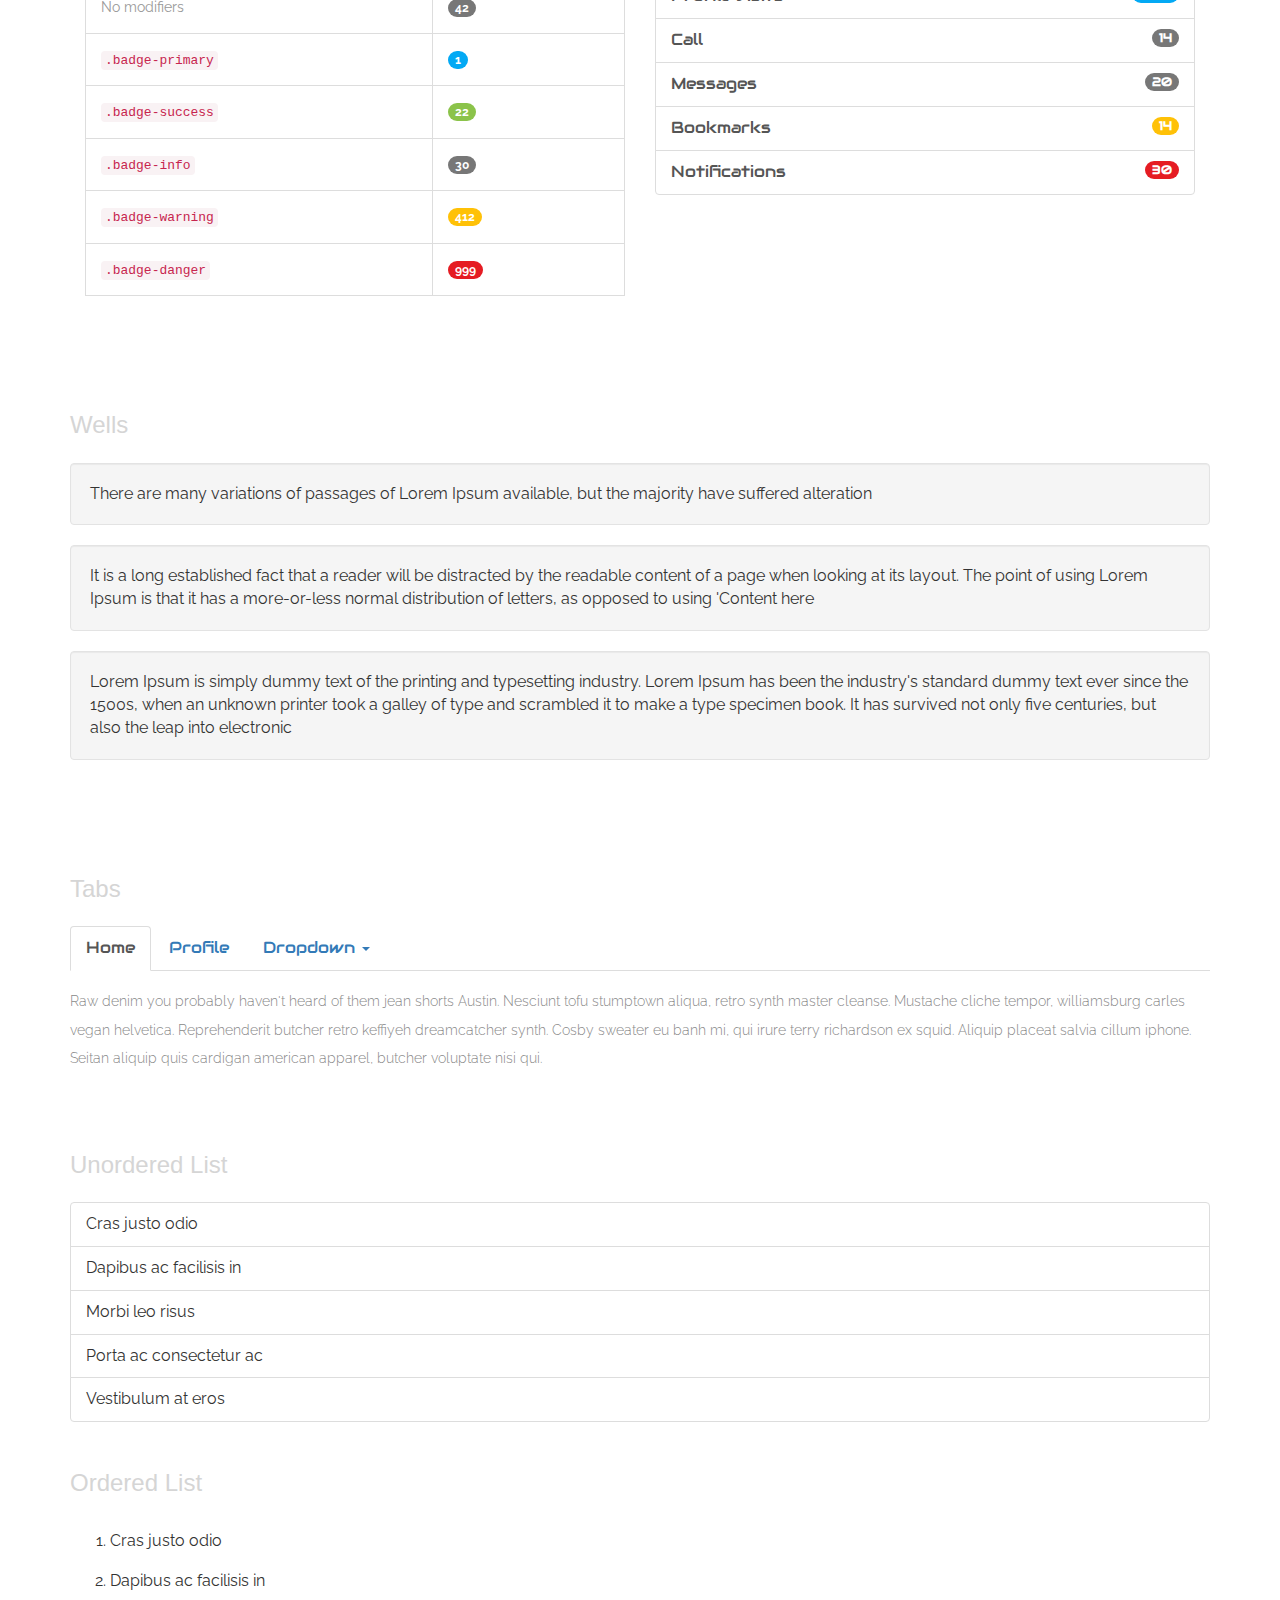
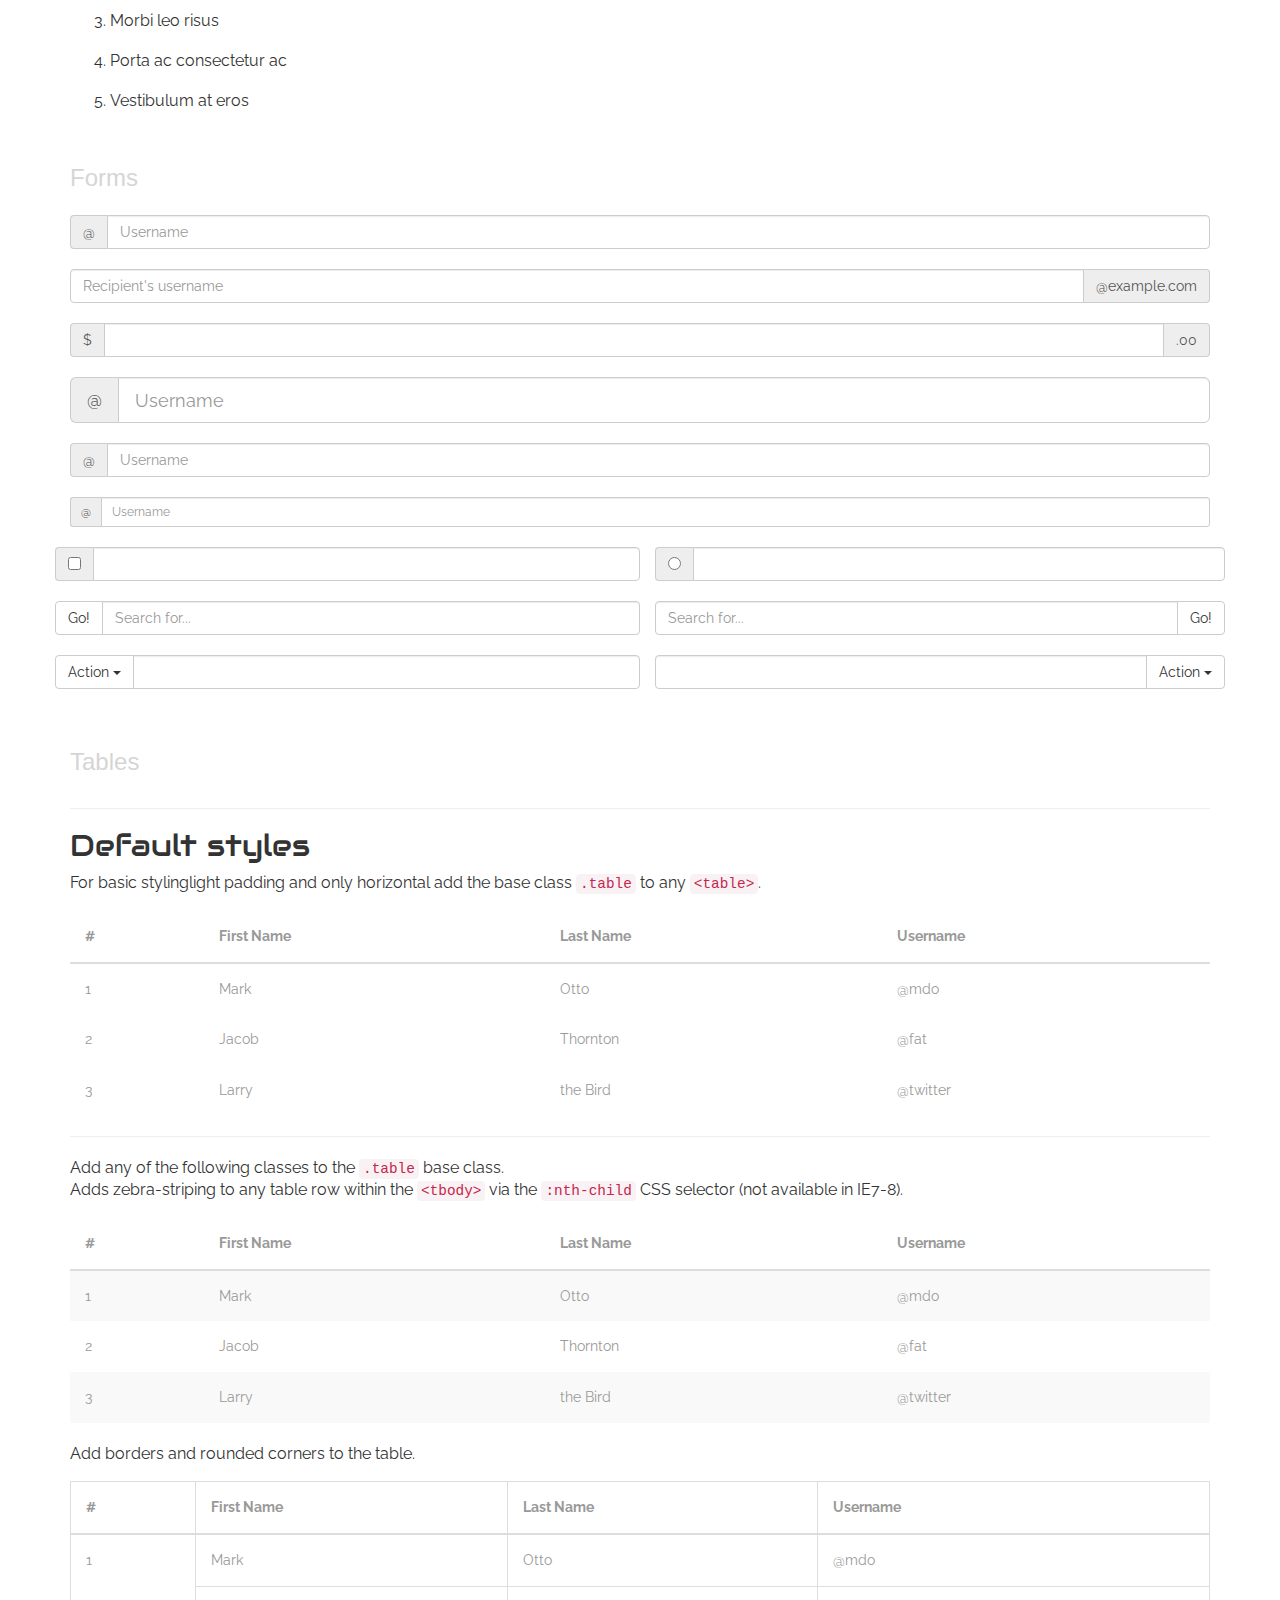
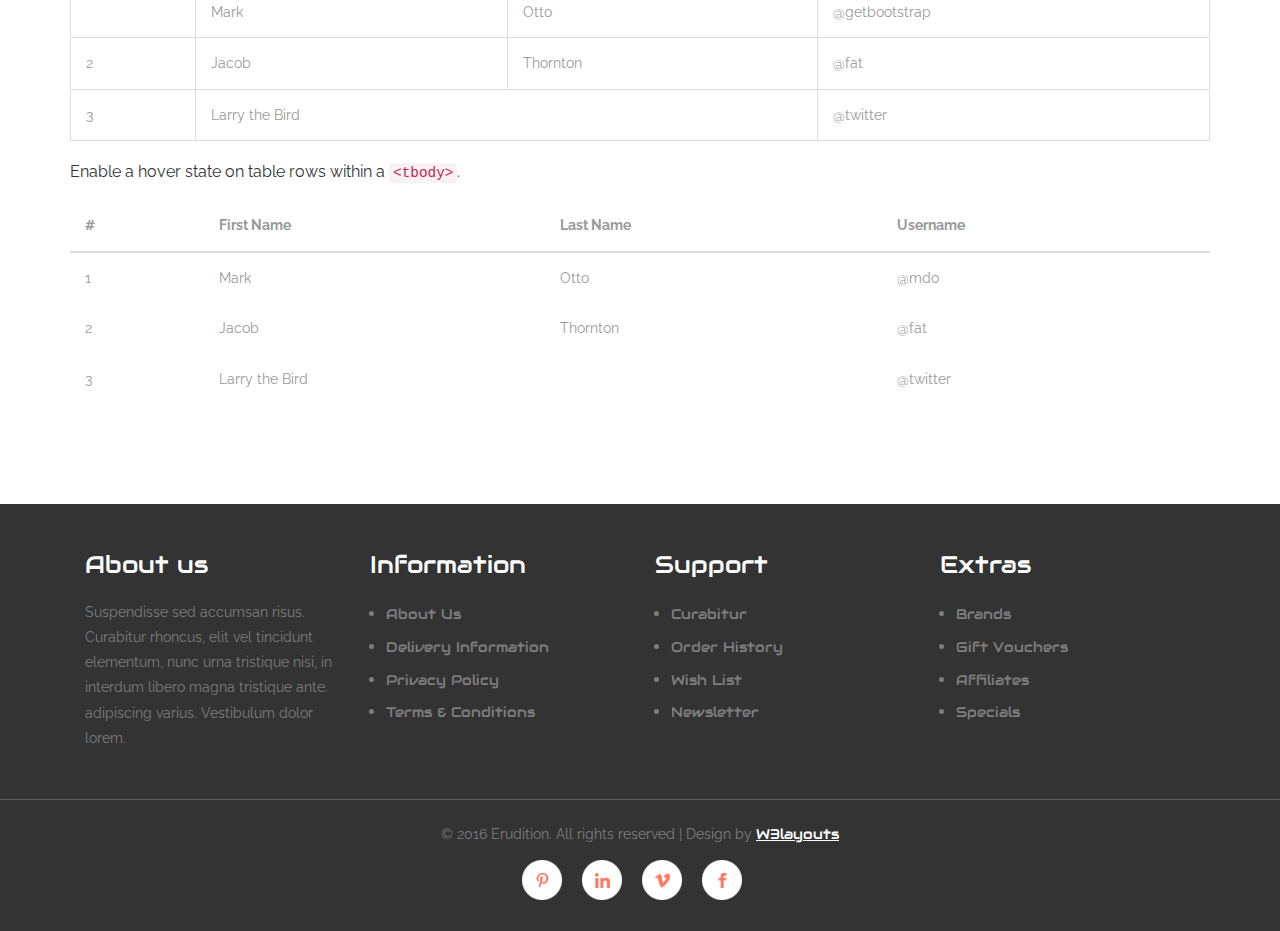
<file: codes.html>
<!--
Author: W3layouts
Author URL: http://w3layouts.com
License: Creative Commons Attribution 3.0 Unported
License URL: http://creativecommons.org/licenses/by/3.0/
-->
<!DOCTYPE html>
<html>
<head>
<title>Erudition a Corporate Business Category Flat Bootstrap Responsive Website Template | Codes :: w3layouts</title>
<!-- for-mobile-apps -->
<meta name="viewport" content="width=device-width, initial-scale=1">
<meta http-equiv="Content-Type" content="text/html; charset=utf-8" />
<meta name="keywords" content="Erudition Responsive web template, Bootstrap Web Templates, Flat Web Templates, Android Compatible web template, 
Smartphone Compatible web template, free webdesigns for Nokia, Samsung, LG, SonyEricsson, Motorola web design" />
<script type="application/x-javascript"> addEventListener("load", function() { setTimeout(hideURLbar, 0); }, false);
		function hideURLbar(){ window.scrollTo(0,1); } </script>
<!-- //for-mobile-apps -->
<link href="css/bootstrap.css" rel="stylesheet" type="text/css" media="all" />
<link href="css/style.css" rel="stylesheet" type="text/css" media="all" />
<!-- js -->
<script src="js/jquery-1.11.1.min.js"></script>
<!-- //js -->
<link href='//fonts.googleapis.com/css?family=Raleway:400,100,200,300,500,600,700,900,800' rel='stylesheet' type='text/css'>
<link href='//fonts.googleapis.com/css?family=Audiowide' rel='stylesheet' type='text/css'>
</head>
	
<body>
<!-- header -->
	<div class="header">
		<div class="container">
			<div class="header-top">
				<div class="header-top-left">
					<p>Duis aute irure dolor in reprehenderit eu fugiat.</p>
				</div>
				<div class="header-top-left1">
					 <!-- start search-->
						<div class="search-box">
							<div id="sb-search" class="sb-search">
								<form>
									<input class="sb-search-input" placeholder="Enter your search term..." type="search" name="search" id="search">
									<input class="sb-search-submit" type="submit" value="">
									<span class="sb-icon-search"> </span>
								</form>
							</div>
						</div>
						<!-- search-scripts -->
						<script src="js/classie.js"></script>
						<script src="js/uisearch.js"></script>
							<script>
								new UISearch( document.getElementById( 'sb-search' ) );
							</script>
						<!-- //search-scripts -->
				</div>
				<div class="header-top-right">
					<p>Contact Us <span><i class="glyphicon glyphicon-earphone" aria-hidden="true"></i>+0978 789 000</span></p>
				</div>
				<div class="clearfix"> </div>
			</div>
		</div>
	</div>
	<div class="header-logo">
		<div class="container">
			<div class="header-nav">
				<nav class="navbar navbar-default">
					<!-- Brand and toggle get grouped for better mobile display -->
					<div class="navbar-header">
					  <button type="button" class="navbar-toggle collapsed" data-toggle="collapse" data-target="#bs-example-navbar-collapse-1">
						<span class="sr-only">Toggle navigation</span>
						<span class="icon-bar"></span>
						<span class="icon-bar"></span>
						<span class="icon-bar"></span>
					  </button>
						<div class="logo">
							<a class="navbar-brand" href="index.html">Erudition <span>Robotics Innovation Center</span></a>
						</div>
					</div>

					<!-- Collect the nav links, forms, and other content for toggling -->
					<div class="collapse navbar-collapse nav-wil" id="bs-example-navbar-collapse-1">
					 <ul class="nav navbar-nav">
						<li class="hvr-bounce-to-bottom"><a href="index.html">Home</a></li>
						<li class="hvr-bounce-to-bottom"><a href="services.html">Services</a></li>
						<li class="hvr-bounce-to-bottom"><a href="gallery.html">Gallery</a></li>
						<li class="hvr-bounce-to-bottom active"><a href="codes.html">Codes</a></li>
						<li class="hvr-bounce-to-bottom"><a href="blog.html">Blog</a></li>
						<li class="hvr-bounce-to-bottom"><a href="contact.html">Contact Us</a></li>
					  </ul>
					</div><!-- /.navbar-collapse -->
				</nav>
			</div>
		</div>
	</div>
<!-- //header -->
<!--typography-page -->
	<div class="typo">
		<div class="container">
			<h3 class="title">Short Codes</h3>
			<div class="grid_3 grid_4">
				<h3 class="hdg">Headings</h3>
				<div class="bs-example">
					<table class="table">
						<tbody>
							<tr>
								<td><h1 id="h1.-bootstrap-heading">h1. Bootstrap heading<a class="anchorjs-link" href="#h1.-bootstrap-heading"><span class="anchorjs-icon"></span></a></h1></td>
								<td class="type-info">Semibold 36px</td>
							</tr>
							<tr>
								<td><h2 id="h2.-bootstrap-heading">h2. Bootstrap heading<a class="anchorjs-link" href="#h2.-bootstrap-heading"><span class="anchorjs-icon"></span></a></h2></td>
								<td class="type-info">Semibold 30px</td>
							</tr>
							<tr>
								<td><h3 id="h3.-bootstrap-heading">h3. Bootstrap heading<a class="anchorjs-link" href="#h3.-bootstrap-heading"><span class="anchorjs-icon"></span></a></h3></td>
								<td class="type-info">Semibold 24px</td>
							</tr>
							<tr>
								<td><h4 id="h4.-bootstrap-heading">h4. Bootstrap heading<a class="anchorjs-link" href="#h4.-bootstrap-heading"><span class="anchorjs-icon"></span></a></h4></td>
								<td class="type-info">Semibold 18px</td>
							</tr>
							<tr>
								<td><h5 id="h5.-bootstrap-heading">h5. Bootstrap heading<a class="anchorjs-link" href="#h5.-bootstrap-heading"><span class="anchorjs-icon"></span></a></h5></td>
								<td class="type-info">Semibold 14px</td>
							</tr>
							<tr>
								<td><h6>h6. Bootstrap heading</h6></td>
								<td class="type-info">Semibold 12px</td>
							</tr>
						</tbody>
					</table>
				</div>
			</div>
			<div class="grid_3 grid_5">
				<h3>Buttons</h3>
				<h1>
					<a href="#"><span class="label label-default">Default</span></a>
					<a href="#"><span class="label label-primary">Primary</span></a>
					<a href="#"><span class="label label-success">Success</span></a>
					<a href="#"><span class="label label-info">Info</span></a>
					<a href="#"><span class="label label-warning">Warning</span></a>
					<a href="#"><span class="label label-danger">Danger</span></a>
				</h1>
				<h2>
					<a href="#"><span class="label label-default">Default</span></a>
					<a href="#"><span class="label label-primary">Primary</span></a>
					<a href="#"><span class="label label-success">Success</span></a>
					<a href="#"><span class="label label-info">Info</span></a>
					<a href="#"><span class="label label-warning">Warning</span></a>
					<a href="#"><span class="label label-danger">Danger</span></a>
				</h2>
				<h3>
					<a href="#"><span class="label label-default">Default</span></a>
					<a href="#"><span class="label label-primary">Primary</span></a>
					<a href="#"><span class="label label-success">Success</span></a>
					<a href="#"><span class="label label-info">Info</span></a>
					<a href="#"><span class="label label-warning">Warning</span></a>
					<a href="#"><span class="label label-danger">Danger</span></a>
				</h3>
				<h4>
					<a href="#"><span class="label label-default">Default</span></a>
					<a href="#"><span class="label label-primary">Primary</span></a>
					<a href="#"><span class="label label-success">Success</span></a>
					<a href="#"><span class="label label-info">Info</span></a>
					<a href="#"><span class="label label-warning">Warning</span></a>
					<a href="#"><span class="label label-danger">Danger</span></a>
				</h4>
				<h5>
					<a href="#"><span class="label label-default">Default</span></a>
					<a href="#"><span class="label label-primary">Primary</span></a>
					<a href="#"><span class="label label-success">Success</span></a>
					<a href="#"><span class="label label-info">Info</span></a>
					<a href="#"><span class="label label-warning">Warning</span></a>
					<a href="#"><span class="label label-danger">Danger</span></a>
				</h5>
				<h6>
					<a href="#"><span class="label label-default">Default</span></a>
					<a href="#"><span class="label label-primary">Primary</span></a>
					<a href="#"><span class="label label-success">Success</span></a>
					<a href="#"><span class="label label-info">Info</span></a>
					<a href="#"><span class="label label-warning">Warning</span></a>
					<a href="#"><span class="label label-danger">Danger</span></a>
				</h6>
			</div>			   
			<div class="grid_3 grid_5">
				<h3>Progress Bars</h3>
				<div class="tab-content">
					<div class="tab-pane active" id="domprogress">
						<div class="progress">    
							<div class="progress-bar progress-bar-primary" style="width: 20%"></div>
						</div>
						<p>Info with <code>progress-bar-info</code> class.</p>
						<div class="progress">    
							<div class="progress-bar progress-bar-info" style="width: 60%"></div>
						</div>
						<p>Success with <code>progress-bar-success</code> class.</p>
						<div class="progress">
							<div class="progress-bar progress-bar-success" style="width: 30%"></div>
						</div>
						<p>Warning with <code>progress-bar-warning</code> class.</p>
						<div class="progress">
							<div class="progress-bar progress-bar-warning" style="width: 70%"></div>
						</div>
						<p>Danger with <code>progress-bar-danger</code> class.</p>
						<div class="progress">
							<div class="progress-bar progress-bar-danger" style="width: 50%"></div>
						</div>
						<p>Inverse with <code>progress-bar-inverse</code> class.</p>
						<div class="progress">
							<div class="progress-bar progress-bar-inverse" style="width: 40%"></div>
						</div>
						<p>Inverse with <code>progress-bar-inverse</code> class.</p>
						<div class="progress">
							<div class="progress-bar progress-bar-success" style="width: 35%"><span class="sr-only">35% Complete (success)</span></div>
							<div class="progress-bar progress-bar-warning" style="width: 20%"><span class="sr-only">20% Complete (warning)</span></div>
							<div class="progress-bar progress-bar-danger" style="width: 10%"><span class="sr-only">10% Complete (danger)</span></div>
						</div>
					</div>
				</div>
			</div>
			<div class="grid_3 grid_5">
				<h3>Alerts</h3>
				<div class="alert alert-success" role="alert">
					<strong>Well done!</strong> You successfully read this important alert message.
				</div>
				<div class="alert alert-info" role="alert">
					<strong>Heads up!</strong> This alert needs your attention, but it's not super important.
				</div>
				<div class="alert alert-warning" role="alert">
					<strong>Warning!</strong> Best check yo self, you're not looking too good.
				</div>
				<div class="alert alert-danger" role="alert">
					<strong>Oh snap!</strong> Change a few things up and try submitting again.
				</div>
			</div>
			<div class="grid_3 grid_5">
				<h3>Pagination</h3>
				<div class="col-md-6">
					<nav>
						<ul class="pagination pagination-lg">
							<li><a href="#" aria-label="Previous"><span aria-hidden="true">«</span></a></li>
							<li><a href="#">1</a></li>
							<li><a href="#">2</a></li>
							<li><a href="#">3</a></li>
							<li><a href="#">4</a></li>
							<li><a href="#">5</a></li>
							<li><a href="#" aria-label="Next"><span aria-hidden="true">»</span></a></li>
						</ul>
					</nav>
					<nav>
						<ul class="pagination">
							<li><a href="#" aria-label="Previous"><span aria-hidden="true">«</span></a></li>
							<li><a href="#">1</a></li>
							<li><a href="#">2</a></li>
							<li><a href="#">3</a></li>
							<li><a href="#">4</a></li>
							<li><a href="#">5</a></li>
							<li><a href="#" aria-label="Next"><span aria-hidden="true">»</span></a></li>
						</ul>
					</nav>
					<nav>
						<ul class="pagination pagination-sm">
							<li><a href="#" aria-label="Previous"><span aria-hidden="true">«</span></a></li>
							<li><a href="#">1</a></li>
							<li><a href="#">2</a></li>
							<li><a href="#">3</a></li>
							<li><a href="#">4</a></li>
							<li><a href="#">5</a></li>
							<li><a href="#" aria-label="Next"><span aria-hidden="true">»</span></a></li>
						</ul>
					</nav>
				</div>
				<div class="col-md-6">
					<ul class="pagination pagination-lg">
						<li class="disabled"><a href="#"><i class="fa fa-angle-left">«</i></a></li>
						<li class="active"><a href="#">1</a></li>
						<li><a href="#">2</a></li>
						<li><a href="#">3</a></li>
						<li><a href="#">4</a></li>
						<li><a href="#">5</a></li>
						<li><a href="#"><i class="fa fa-angle-right">»</i></a></li>
					</ul>
					<nav>
						<ul class="pagination">
							<li class="disabled"><a href="#" aria-label="Previous"><span aria-hidden="true">«</span></a></li>
							<li class="active"><a href="#">1 <span class="sr-only">(current)</span></a></li>
							<li><a href="#">2</a></li>
							<li><a href="#">3</a></li>
							<li><a href="#">4</a></li>
							<li><a href="#">5</a></li>
							<li><a href="#" aria-label="Next"><span aria-hidden="true">»</span></a></li>
						</ul>
					</nav>
					<ul class="pagination pagination-sm">
						<li class="disabled"><a href="#"><i class="fa fa-angle-left">«</i></a></li>
						<li class="active"><a href="#">1</a></li>
						<li><a href="#">2</a></li>
						<li><a href="#">3</a></li>
						<li><a href="#">4</a></li>
						<li><a href="#">5</a></li>
						<li><a href="#"><i class="fa fa-angle-right">»</i></a></li>
					</ul>
				</div>
				<div class="clearfix"> </div>
			</div>
			<div class="grid_3 grid_5">
				<h3>Breadcrumbs</h3>
				<ol class="breadcrumb">
					<li class="active">Home</li>
				</ol>
				<ol class="breadcrumb">
					<li><a href="#">Home</a></li>
					<li class="active">Library</li>
				</ol>
				<ol class="breadcrumb">
					<li><a href="#">Home</a></li>
					<li><a href="#">Library</a></li>
					<li class="active">Data</li>
				</ol>
			</div>
			<div class="grid_3 grid_5">
				<h3>Badges</h3>
				<div class="col-md-6">
					<p>Add modifier classes to change the appearance of a badge.</p>
					<table class="table table-bordered">
						<thead>
							<tr>
								<th>Classes</th>
								<th>Badges</th>
							</tr>
						</thead>
						<tbody>
							<tr>
								<td>No modifiers</td>
								<td><span class="badge">42</span></td>
							</tr>
							<tr>
								<td><code>.badge-primary</code></td>
								<td><span class="badge badge-primary">1</span></td>
							</tr>
							<tr>
								<td><code>.badge-success</code></td>
								<td><span class="badge badge-success">22</span></td>
							</tr>
							<tr>
								<td><code>.badge-info</code></td>
								<td><span class="badge badge-info">30</span></td>
							</tr>
							<tr>
								<td><code>.badge-warning</code></td>
								<td><span class="badge badge-warning">412</span></td>
							</tr>
							<tr>
								<td><code>.badge-danger</code></td>
								<td><span class="badge badge-danger">999</span></td>
							</tr>
						</tbody>
					</table>                    
				</div>
				<div class="col-md-6">
					<p>Easily highlight new or unread items with the <code>.badge</code> class</p>
					<div class="list-group list-group-alternate"> 
						<a href="#" class="list-group-item"><span class="badge">201</span> <i class="ti ti-email"></i> Inbox </a> 
						<a href="#" class="list-group-item"><span class="badge badge-primary">5021</span> <i class="ti ti-eye"></i> Profile visits </a> 
						<a href="#" class="list-group-item"><span class="badge">14</span> <i class="ti ti-headphone-alt"></i> Call </a> 
						<a href="#" class="list-group-item"><span class="badge">20</span> <i class="ti ti-comments"></i> Messages </a> 
						<a href="#" class="list-group-item"><span class="badge badge-warning">14</span> <i class="ti ti-bookmark"></i> Bookmarks </a> 
						<a href="#" class="list-group-item"><span class="badge badge-danger">30</span> <i class="ti ti-bell"></i> Notifications </a> 
					</div>
				</div>
			   <div class="clearfix"> </div>
			</div>	 
			<div class="grid_3 grid_5">
				<h3>Wells</h3>
				<div class="well">
					There are many variations of passages of Lorem Ipsum available, but the majority have suffered alteration
				</div>
				<div class="well">
					It is a long established fact that a reader will be distracted by the readable content of a page when looking at its layout. The point of using Lorem Ipsum is that it has a more-or-less normal distribution of letters, as opposed to using 'Content here
				</div>
				<div class="well">
						Lorem Ipsum is simply dummy text of the printing and typesetting industry. Lorem Ipsum has been the industry's standard dummy text ever since the 1500s, when an unknown printer took a galley of type and scrambled it to make a type specimen book. It has survived not only five centuries, but also the leap into electronic
				</div>
			</div>
			<div class="grid_3 grid_5">
				<h3 class="bars">Tabs</h3>
				<div class="bs-example bs-example-tabs" role="tabpanel" data-example-id="togglable-tabs">
					<ul id="myTab" class="nav nav-tabs" role="tablist">
						<li role="presentation" class="active"><a href="#home" id="home-tab" role="tab" data-toggle="tab" aria-controls="home" aria-expanded="true">Home</a></li>
						<li role="presentation"><a href="#profile" role="tab" id="profile-tab" data-toggle="tab" aria-controls="profile">Profile</a></li>
						<li role="presentation" class="dropdown">
							<a href="#" id="myTabDrop1" class="dropdown-toggle" data-toggle="dropdown" aria-controls="myTabDrop1-contents">Dropdown <span class="caret"></span></a>
							<ul class="dropdown-menu" role="menu" aria-labelledby="myTabDrop1" id="myTabDrop1-contents">
								<li><a href="#dropdown1" tabindex="-1" role="tab" id="dropdown1-tab" data-toggle="tab" aria-controls="dropdown1">@fat</a></li>
								<li><a href="#dropdown2" tabindex="-1" role="tab" id="dropdown2-tab" data-toggle="tab" aria-controls="dropdown2">@mdo</a></li>
							</ul>
						</li>
					</ul>
					<div id="myTabContent" class="tab-content">
						<div role="tabpanel" class="tab-pane fade in active" id="home" aria-labelledby="home-tab">
							<p>Raw denim you probably haven't heard of them jean shorts Austin. Nesciunt tofu stumptown aliqua, retro synth master cleanse. Mustache cliche tempor, williamsburg carles vegan helvetica. Reprehenderit butcher retro keffiyeh dreamcatcher synth. Cosby sweater eu banh mi, qui irure terry richardson ex squid. Aliquip placeat salvia cillum iphone. Seitan aliquip quis cardigan american apparel, butcher voluptate nisi qui.</p>
						</div>
						<div role="tabpanel" class="tab-pane fade" id="profile" aria-labelledby="profile-tab">
							<p>Food truck fixie locavore, accusamus mcsweeney's marfa nulla single-origin coffee squid. Exercitation +1 labore velit, blog sartorial PBR leggings next level wes anderson artisan four loko farm-to-table craft beer twee. Qui photo booth letterpress, commodo enim craft beer mlkshk aliquip jean shorts ullamco ad vinyl cillum PBR. Homo nostrud organic, assumenda labore aesthetic magna delectus mollit. Keytar helvetica VHS salvia yr, vero magna velit sapiente labore stumptown. Vegan fanny pack odio cillum wes anderson 8-bit, sustainable jean shorts beard ut DIY ethical culpa terry richardson biodiesel. Art party scenester stumptown, tumblr butcher vero sint qui sapiente accusamus tattooed echo park.</p>
						</div>
						<div role="tabpanel" class="tab-pane fade" id="dropdown1" aria-labelledby="dropdown1-tab">
							<p>Etsy mixtape wayfarers, ethical wes anderson tofu before they sold out mcsweeney's organic lomo retro fanny pack lo-fi farm-to-table readymade. Messenger bag gentrify pitchfork tattooed craft beer, iphone skateboard locavore carles etsy salvia banksy hoodie helvetica. DIY synth PBR banksy irony. Leggings gentrify squid 8-bit cred pitchfork. Williamsburg banh mi whatever gluten-free, carles pitchfork biodiesel fixie etsy retro mlkshk vice blog. Scenester cred you probably haven't heard of them, vinyl craft beer blog stumptown. Pitchfork sustainable tofu synth chambray yr.</p>
						</div>
						<div role="tabpanel" class="tab-pane fade" id="dropdown2" aria-labelledby="dropdown2-tab">
							<p>Trust fund seitan letterpress, keytar raw denim keffiyeh etsy art party before they sold out master cleanse gluten-free squid scenester freegan cosby sweater. Fanny pack portland seitan DIY, art party locavore wolf cliche high life echo park Austin. Cred vinyl keffiyeh DIY salvia PBR, banh mi before they sold out farm-to-table VHS viral locavore cosby sweater. Lomo wolf viral, mustache readymade thundercats keffiyeh craft beer marfa ethical. Wolf salvia freegan, sartorial keffiyeh echo park vegan.</p>
						</div>
					</div>
				</div>
			</div>
			<h3 class="bars">Unordered List</h3>
			<ul class="list-group">
			  <li class="list-group-item">Cras justo odio</li>
			  <li class="list-group-item">Dapibus ac facilisis in</li>
			  <li class="list-group-item">Morbi leo risus</li>
			  <li class="list-group-item">Porta ac consectetur ac</li>
			  <li class="list-group-item">Vestibulum at eros</li>
			</ul>
			<h3 class="bars">Ordered List</h3>
			<ol>
				<li class="list-group-item1">Cras justo odio</li>
				<li class="list-group-item1">Dapibus ac facilisis in</li>
				<li class="list-group-item1">Morbi leo risus</li>
				<li class="list-group-item1">Porta ac consectetur ac</li>
				<li class="list-group-item1">Vestibulum at eros</li>
			</ol>
			<h3 class="bars">Forms</h3>
			<div class="input-group">
				<span class="input-group-addon" id="basic-addon1">@</span>
				<input type="text" class="form-control" placeholder="Username" aria-describedby="basic-addon1">
			</div>
			<div class="input-group">
				<input type="text" class="form-control" placeholder="Recipient's username" aria-describedby="basic-addon2">
				<span class="input-group-addon" id="basic-addon2">@example.com</span>
			</div>
			<div class="input-group">
				<span class="input-group-addon">$</span>
					<input type="text" class="form-control" aria-label="Amount (to the nearest dollar)">
				<span class="input-group-addon">.00</span>
			</div>
			<div class="input-group input-group-lg">
				<span class="input-group-addon" id="sizing-addon1">@</span>
				<input type="text" class="form-control" placeholder="Username" aria-describedby="sizing-addon1">
			</div>
			<div class="input-group">
				<span class="input-group-addon" id="sizing-addon2">@</span>
				<input type="text" class="form-control" placeholder="Username" aria-describedby="sizing-addon2">
			</div>
			<div class="input-group input-group-sm">
				<span class="input-group-addon" id="sizing-addon3">@</span>
				<input type="text" class="form-control" placeholder="Username" aria-describedby="sizing-addon3">
			</div>
			<div class="row">
				<div class="col-lg-6 in-gp-tl">
					<div class="input-group">
						<span class="input-group-addon">
							<input type="checkbox" aria-label="...">
						</span>
						<input type="text" class="form-control" aria-label="...">
					</div><!-- /input-group -->
				</div><!-- /.col-lg-6 -->
				<div class="col-lg-6 in-gp-tb">
					<div class="input-group">
						<span class="input-group-addon">
							<input type="radio" aria-label="...">
						</span>
						<input type="text" class="form-control" aria-label="...">
					</div><!-- /input-group -->
				</div><!-- /.col-lg-6 -->
			</div><!-- /.row -->
			<div class="row">
				<div class="col-lg-6 in-gp-tl">
					<div class="input-group">
						<span class="input-group-btn">
							<button class="btn btn-default" type="button">Go!</button>
						</span>
						<input type="text" class="form-control" placeholder="Search for...">
					</div><!-- /input-group -->
				</div><!-- /.col-lg-6 -->
				<div class="col-lg-6 in-gp-tb">
					<div class="input-group">
						<input type="text" class="form-control" placeholder="Search for...">
						<span class="input-group-btn">
							<button class="btn btn-default" type="button">Go!</button>
						</span>
					</div><!-- /input-group -->
				</div><!-- /.col-lg-6 -->
			</div><!-- /.row -->
			<div class="row">
				<div class="col-lg-6 in-gp-tl">
					<div class="input-group">
						<div class="input-group-btn">
							<button type="button" class="btn btn-default dropdown-toggle" data-toggle="dropdown" aria-haspopup="true" aria-expanded="false">Action <span class="caret"></span></button>
							<ul class="dropdown-menu">
								<li><a href="#">Action</a></li>
								<li><a href="#">Another action</a></li>
								<li><a href="#">Something else here</a></li>
								<li role="separator" class="divider"></li>
								<li><a href="#">Separated link</a></li>
							</ul>
						</div><!-- /btn-group -->
						<input type="text" class="form-control" aria-label="...">
					</div><!-- /input-group -->
				</div><!-- /.col-lg-6 -->
				<div class="col-lg-6 in-gp-tb">
					<div class="input-group">
						<input type="text" class="form-control" aria-label="...">
						<div class="input-group-btn">
							<button type="button" class="btn btn-default dropdown-toggle" data-toggle="dropdown" aria-haspopup="true" aria-expanded="false">Action <span class="caret"></span></button>
							<ul class="dropdown-menu dropdown-menu-right">
								<li><a href="#">Action</a></li>
								<li><a href="#">Another action</a></li>
								<li><a href="#">Something else here</a></li>
								<li role="separator" class="divider"></li>
								<li><a href="#">Separated link</a></li>
							</ul>
						</div><!-- /btn-group -->
					</div><!-- /input-group -->
				</div><!-- /.col-lg-6 -->
			</div><!-- /.row -->
			<div class="page-header">
				<h3 class="bars">Tables</h3>
			</div>
			<h2 class="typoh2">Default styles</h2>
			<p>For basic stylinglight padding and only horizontal add the base class <code>.table</code> to any <code>&lt;table&gt;</code>.</p>
			<div class="bs-docs-example">
				<table class="table">
					<thead>
						<tr>
							<th>#</th>
							<th>First Name</th>
							<th>Last Name</th>
							<th>Username</th>
						</tr>
					</thead>
					<tbody>
						<tr>
							<td>1</td>
							<td>Mark</td>
							<td>Otto</td>
							<td>@mdo</td>
						</tr>
						<tr>
							<td>2</td>
							<td>Jacob</td>
							<td>Thornton</td>
							<td>@fat</td>
						</tr>
						<tr>
							<td>3</td>
							<td>Larry</td>
							<td>the Bird</td>
							<td>@twitter</td>
						</tr>
					</tbody>
				</table>
			</div>
			<hr class="bs-docs-separator">
			<p>Add any of the following classes to the <code>.table</code> base class.</p>
			<p>Adds zebra-striping to any table row within the <code>&lt;tbody&gt;</code> via the <code>:nth-child</code> CSS selector (not available in IE7-8).</p>
			<div class="bs-docs-example">
				<table class="table table-striped">
					<thead>
						<tr>
							<th>#</th>
							<th>First Name</th>
							<th>Last Name</th>
							<th>Username</th>
						</tr>
					</thead>
					<tbody>
						<tr>
							<td>1</td>
							<td>Mark</td>
							<td>Otto</td>
							<td>@mdo</td>
						</tr>
						<tr>
							<td>2</td>
							<td>Jacob</td>
							<td>Thornton</td>
							<td>@fat</td>
						</tr>
						<tr>
							<td>3</td>
							<td>Larry</td>
							<td>the Bird</td>
							<td>@twitter</td>
						</tr>
					</tbody>
				</table>
			</div>
			<p>Add borders and rounded corners to the table.</p>
			<div class="bs-docs-example">
				<table class="table table-bordered">
					<thead>
						<tr>
							<th>#</th>
							<th>First Name</th>
							<th>Last Name</th>
							<th>Username</th>
						</tr>
					</thead>
					<tbody>
						<tr>
							<td rowspan="2">1</td>
							<td>Mark</td>
							<td>Otto</td>
							<td>@mdo</td>
						</tr>
						<tr>
							<td>Mark</td>
							<td>Otto</td>
							<td>@getbootstrap</td>
						</tr>
						<tr>
							<td>2</td>
							<td>Jacob</td>
							<td>Thornton</td>
							<td>@fat</td>
						</tr>
						<tr>
							<td>3</td>
							<td colspan="2">Larry the Bird</td>
							<td>@twitter</td>
						</tr>
					</tbody>
				</table>
			</div>
			<p>Enable a hover state on table rows within a <code>&lt;tbody&gt;</code>.</p>
			<div class="bs-docs-example">
				<table class="table table-hover">
					<thead>
						<tr>
						  <th>#</th>
						  <th>First Name</th>
						  <th>Last Name</th>
						  <th>Username</th>
						</tr>
					</thead>
					<tbody>
						<tr>
						  <td>1</td>
						  <td>Mark</td>
						  <td>Otto</td>
						  <td>@mdo</td>
						</tr>
						<tr>
						  <td>2</td>
						  <td>Jacob</td>
						  <td>Thornton</td>
						  <td>@fat</td>
						</tr>
						<tr>
						  <td>3</td>
						  <td colspan="2">Larry the Bird</td>
						  <td>@twitter</td>
						</tr>
					</tbody>
				</table>
			</div>
		</div>
	</div>
<!-- //typography-page -->
<!-- footer -->
	<div class="footer">
		<div class="container">
			<div class="col-md-3 footer-grid">
				<h6>About us</h6>
				<p>Suspendisse sed accumsan risus. Curabitur rhoncus, elit vel tincidunt elementum, nunc urna tristique nisi, in interdum libero magna tristique ante. adipiscing varius. Vestibulum dolor lorem.</p>
			</div>
			<div class="col-md-3 footer-grid">
				<h6>Information</h6>
				<ul>
					<li><a href="#">About Us</a></li>
					<li><a href="#">Delivery Information</a></li>
					<li><a href="#">Privacy Policy</a></li>
					<li><a href="#">Terms &amp; Conditions</a></li>
				</ul>
			</div>
			<div class="col-md-3 footer-grid">
				<h6>Support</h6>
				<ul>
					<li><a href="#">Curabitur</a></li>
					<li><a href="#">Order History</a></li>
					<li><a href="#">Wish List</a></li>
					<li><a href="#">Newsletter</a></li>
				</ul>
			</div>
			<div class="col-md-3 footer-grid">
				<h6>Extras</h6>
				<ul>
					<li><a href="#">Brands</a></li>
					<li><a href="#">Gift Vouchers</a></li>
					<li><a href="#">Affiliates</a></li>
					<li><a href="#">Specials</a></li>
				</ul>
			</div>
			<div class="clearfix"></div>
		</div>
	</div>
	<div class="footer-copy">
		<p>© 2016 Erudition. All rights reserved | Design by <a href="http://w3layouts.com/"> W3layouts</a></p>
		<ul>
			<li><a href="#" class="facebook"></a></li>
			<li><a href="#" class="in"></a></li>
			<li><a href="#" class="v"></a></li>
			<li><a href="#" class="p"></a></li>
		</ul>
	</div>
<!-- //footer -->
<!-- for bootstrap working -->
		<script src="js/bootstrap.js"> </script>
<!-- //for bootstrap working -->
</body>
</html>
</file>
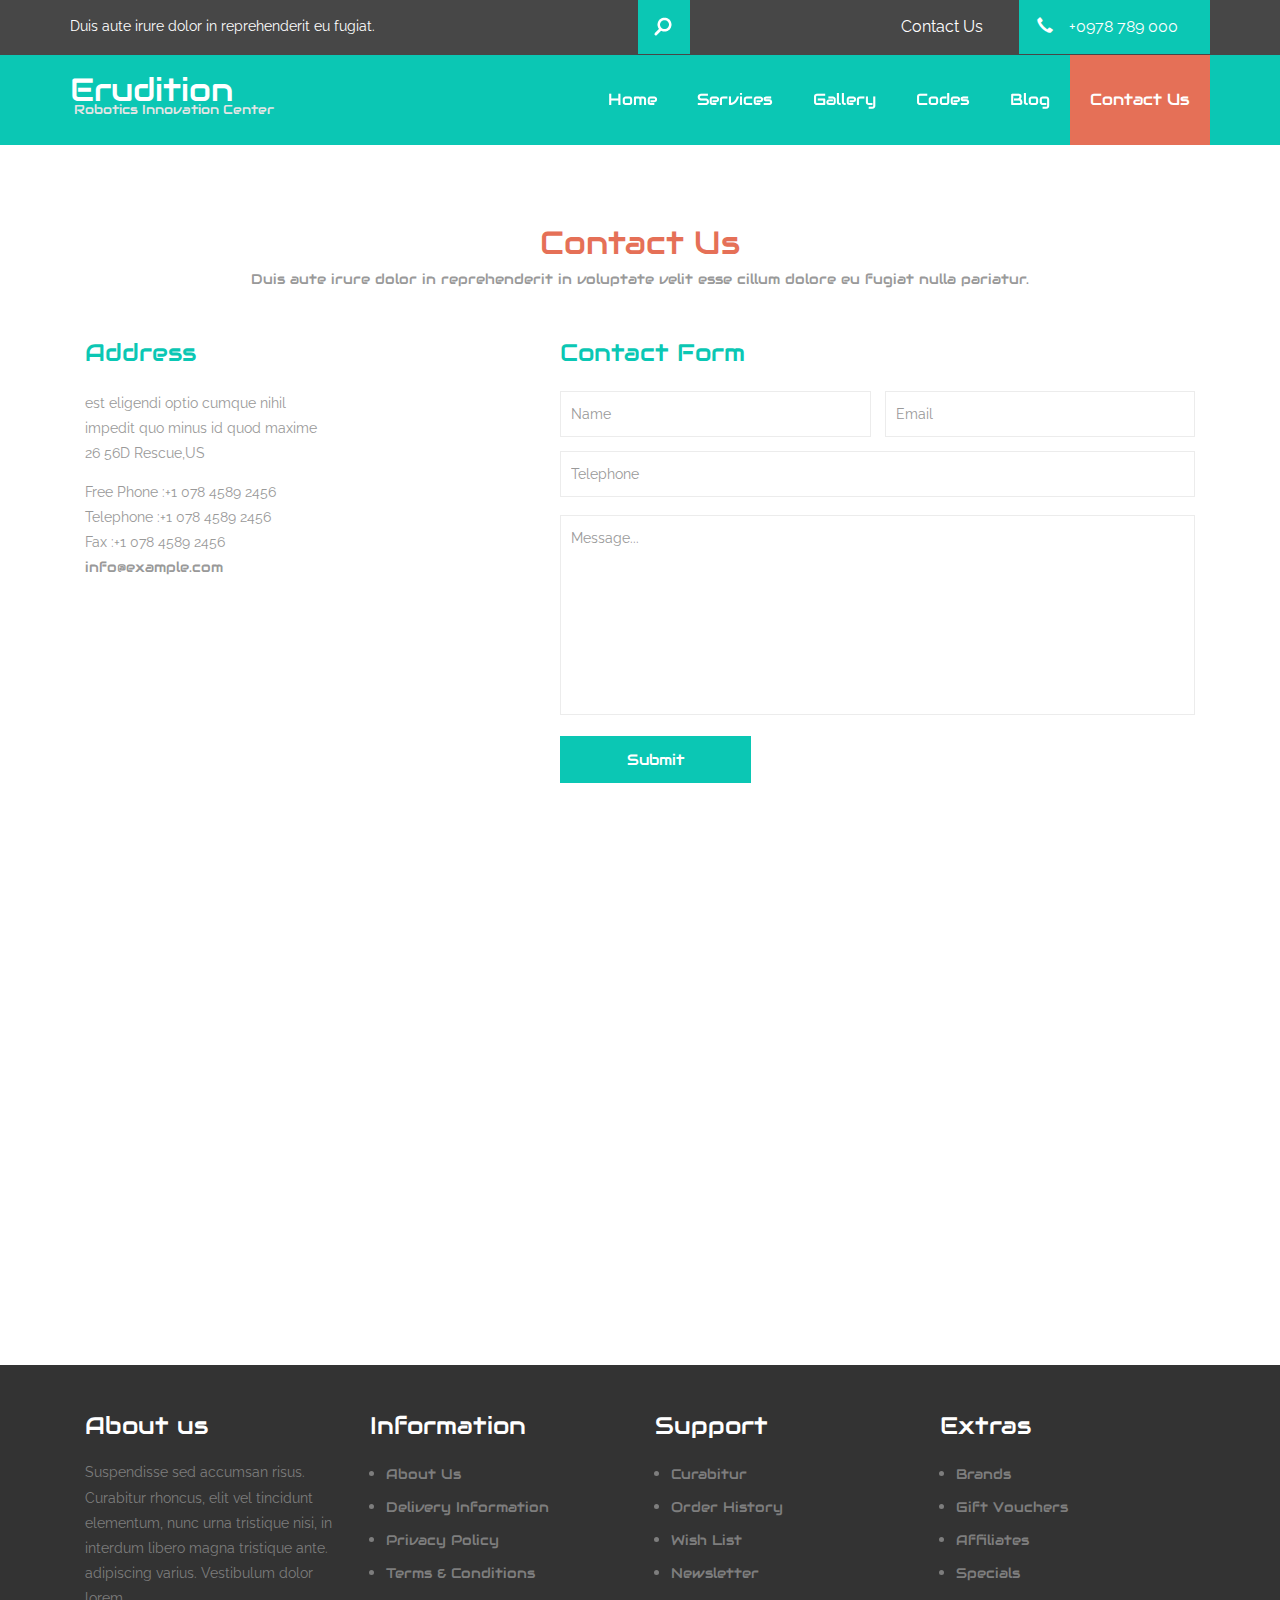
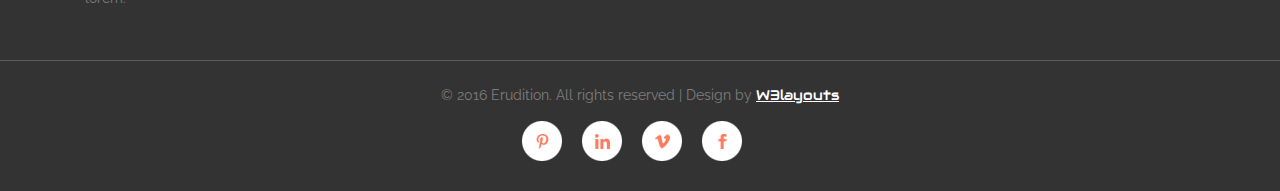
<file: contact.html>
<!--
Author: W3layouts
Author URL: http://w3layouts.com
License: Creative Commons Attribution 3.0 Unported
License URL: http://creativecommons.org/licenses/by/3.0/
-->
<!DOCTYPE html>
<html>
<head>
<title>Erudition a Corporate Business Category Flat Bootstrap Responsive Website Template | Contact :: w3layouts</title>
<!-- for-mobile-apps -->
<meta name="viewport" content="width=device-width, initial-scale=1">
<meta http-equiv="Content-Type" content="text/html; charset=utf-8" />
<meta name="keywords" content="Erudition Responsive web template, Bootstrap Web Templates, Flat Web Templates, Android Compatible web template, 
Smartphone Compatible web template, free webdesigns for Nokia, Samsung, LG, SonyEricsson, Motorola web design" />
<script type="application/x-javascript"> addEventListener("load", function() { setTimeout(hideURLbar, 0); }, false);
		function hideURLbar(){ window.scrollTo(0,1); } </script>
<!-- //for-mobile-apps -->
<link href="css/bootstrap.css" rel="stylesheet" type="text/css" media="all" />
<link href="css/style.css" rel="stylesheet" type="text/css" media="all" />
<!-- js -->
<script src="js/jquery-1.11.1.min.js"></script>
<!-- //js -->
<link href='//fonts.googleapis.com/css?family=Raleway:400,100,200,300,500,600,700,900,800' rel='stylesheet' type='text/css'>
<link href='//fonts.googleapis.com/css?family=Audiowide' rel='stylesheet' type='text/css'>
</head>
	
<body>
<!-- header -->
	<div class="header">
		<div class="container">
			<div class="header-top">
				<div class="header-top-left">
					<p>Duis aute irure dolor in reprehenderit eu fugiat.</p>
				</div>
				<div class="header-top-left1">
					 <!-- start search-->
						<div class="search-box">
							<div id="sb-search" class="sb-search">
								<form>
									<input class="sb-search-input" placeholder="Enter your search term..." type="search" name="search" id="search">
									<input class="sb-search-submit" type="submit" value="">
									<span class="sb-icon-search"> </span>
								</form>
							</div>
						</div>
						<!-- search-scripts -->
						<script src="js/classie.js"></script>
						<script src="js/uisearch.js"></script>
							<script>
								new UISearch( document.getElementById( 'sb-search' ) );
							</script>
						<!-- //search-scripts -->
				</div>
				<div class="header-top-right">
					<p>Contact Us <span><i class="glyphicon glyphicon-earphone" aria-hidden="true"></i>+0978 789 000</span></p>
				</div>
				<div class="clearfix"> </div>
			</div>
		</div>
	</div>
	<div class="header-logo">
		<div class="container">
			<div class="header-nav">
				<nav class="navbar navbar-default">
					<!-- Brand and toggle get grouped for better mobile display -->
					<div class="navbar-header">
					  <button type="button" class="navbar-toggle collapsed" data-toggle="collapse" data-target="#bs-example-navbar-collapse-1">
						<span class="sr-only">Toggle navigation</span>
						<span class="icon-bar"></span>
						<span class="icon-bar"></span>
						<span class="icon-bar"></span>
					  </button>
						<div class="logo">
							<a class="navbar-brand" href="index.html">Erudition <span>Robotics Innovation Center</span></a>
						</div>
					</div>

					<!-- Collect the nav links, forms, and other content for toggling -->
					<div class="collapse navbar-collapse nav-wil" id="bs-example-navbar-collapse-1">
					 <ul class="nav navbar-nav">
						<li class="hvr-bounce-to-bottom"><a href="index.html">Home</a></li>
						<li class="hvr-bounce-to-bottom"><a href="services.html">Services</a></li>
						<li class="hvr-bounce-to-bottom"><a href="gallery.html">Gallery</a></li>
						<li class="hvr-bounce-to-bottom"><a href="codes.html">Codes</a></li>
						<li class="hvr-bounce-to-bottom"><a href="blog.html">Blog</a></li>
						<li class="hvr-bounce-to-bottom active"><a href="contact.html">Contact Us</a></li>
					  </ul>
					</div><!-- /.navbar-collapse -->
				</nav>
			</div>
		</div>
	</div>
<!-- //header -->
<!-- contact -->
	<div class="contact">
		<div class="container">
			<h3>Contact Us</h3>
			<p class="velit">Duis aute irure dolor in reprehenderit in voluptate velit esse cillum dolore eu fugiat nulla pariatur.</p>
			<div class="contact-grids">
				<div class="col-md-5 contact-left">
					<h4>Address</h4>
					<p>est eligendi optio cumque nihil impedit quo minus id quod maxime
						<span>26 56D Rescue,US</span></p>
					<ul>
						<li>Free Phone :+1 078 4589 2456</li>
						<li>Telephone :+1 078 4589 2456</li>
						<li>Fax :+1 078 4589 2456</li>
						<li><a href="mailto:info@example.com">info@example.com</a></li>
					</ul>
				</div>
				<div class="col-md-7 contact-left">
					<h4>Contact Form</h4>
					<form>
						<input type="text" value="Name" onfocus="this.value = '';" onblur="if (this.value == '') {this.value = 'Name';}" required="">
						<input type="email" value="Email" onfocus="this.value = '';" onblur="if (this.value == '') {this.value = 'Email';}" required="">
						<input type="text" value="Telephone" onfocus="this.value = '';" onblur="if (this.value == '') {this.value = 'Telephone';}" required="">
						<textarea type="text"  onfocus="this.value = '';" onblur="if (this.value == '') {this.value = 'Message...';}" required="">Message...</textarea>
						<input type="submit" value="Submit" >
					</form>
				</div>
				<div class="clearfix"> </div>
			</div>
		</div>
	</div>
	<div class="contact-bottom">
		<iframe src="https://www.google.com/maps/embed?pb=!1m16!1m12!1m3!1d45208.65286612783!2d1.2133568000000001!3d44.91233665!2m3!1f0!2f0!3f0!3m2!1i1024!2i768!4f13.1!2m1!1scakes+shop+in+Sarlat-la-Can%C3%A9da%2C+France!5e0!3m2!1sen!2sin!4v1441434100434" frameborder="0" style="border:0" allowfullscreen></iframe>
	</div>
<!-- //contact -->
<!-- footer -->
	<div class="footer">
		<div class="container">
			<div class="col-md-3 footer-grid">
				<h6>About us</h6>
				<p>Suspendisse sed accumsan risus. Curabitur rhoncus, elit vel tincidunt elementum, nunc urna tristique nisi, in interdum libero magna tristique ante. adipiscing varius. Vestibulum dolor lorem.</p>
			</div>
			<div class="col-md-3 footer-grid">
				<h6>Information</h6>
				<ul>
					<li><a href="#">About Us</a></li>
					<li><a href="#">Delivery Information</a></li>
					<li><a href="#">Privacy Policy</a></li>
					<li><a href="#">Terms &amp; Conditions</a></li>
				</ul>
			</div>
			<div class="col-md-3 footer-grid">
				<h6>Support</h6>
				<ul>
					<li><a href="#">Curabitur</a></li>
					<li><a href="#">Order History</a></li>
					<li><a href="#">Wish List</a></li>
					<li><a href="#">Newsletter</a></li>
				</ul>
			</div>
			<div class="col-md-3 footer-grid">
				<h6>Extras</h6>
				<ul>
					<li><a href="#">Brands</a></li>
					<li><a href="#">Gift Vouchers</a></li>
					<li><a href="#">Affiliates</a></li>
					<li><a href="#">Specials</a></li>
				</ul>
			</div>
			<div class="clearfix"></div>
		</div>
	</div>
	<div class="footer-copy">
		<p>© 2016 Erudition. All rights reserved | Design by <a href="http://w3layouts.com/"> W3layouts</a></p>
		<ul>
			<li><a href="#" class="facebook"></a></li>
			<li><a href="#" class="in"></a></li>
			<li><a href="#" class="v"></a></li>
			<li><a href="#" class="p"></a></li>
		</ul>
	</div>
<!-- //footer -->
<!-- for bootstrap working -->
		<script src="js/bootstrap.js"> </script>
<!-- //for bootstrap working -->
</body>
</html>
</file>
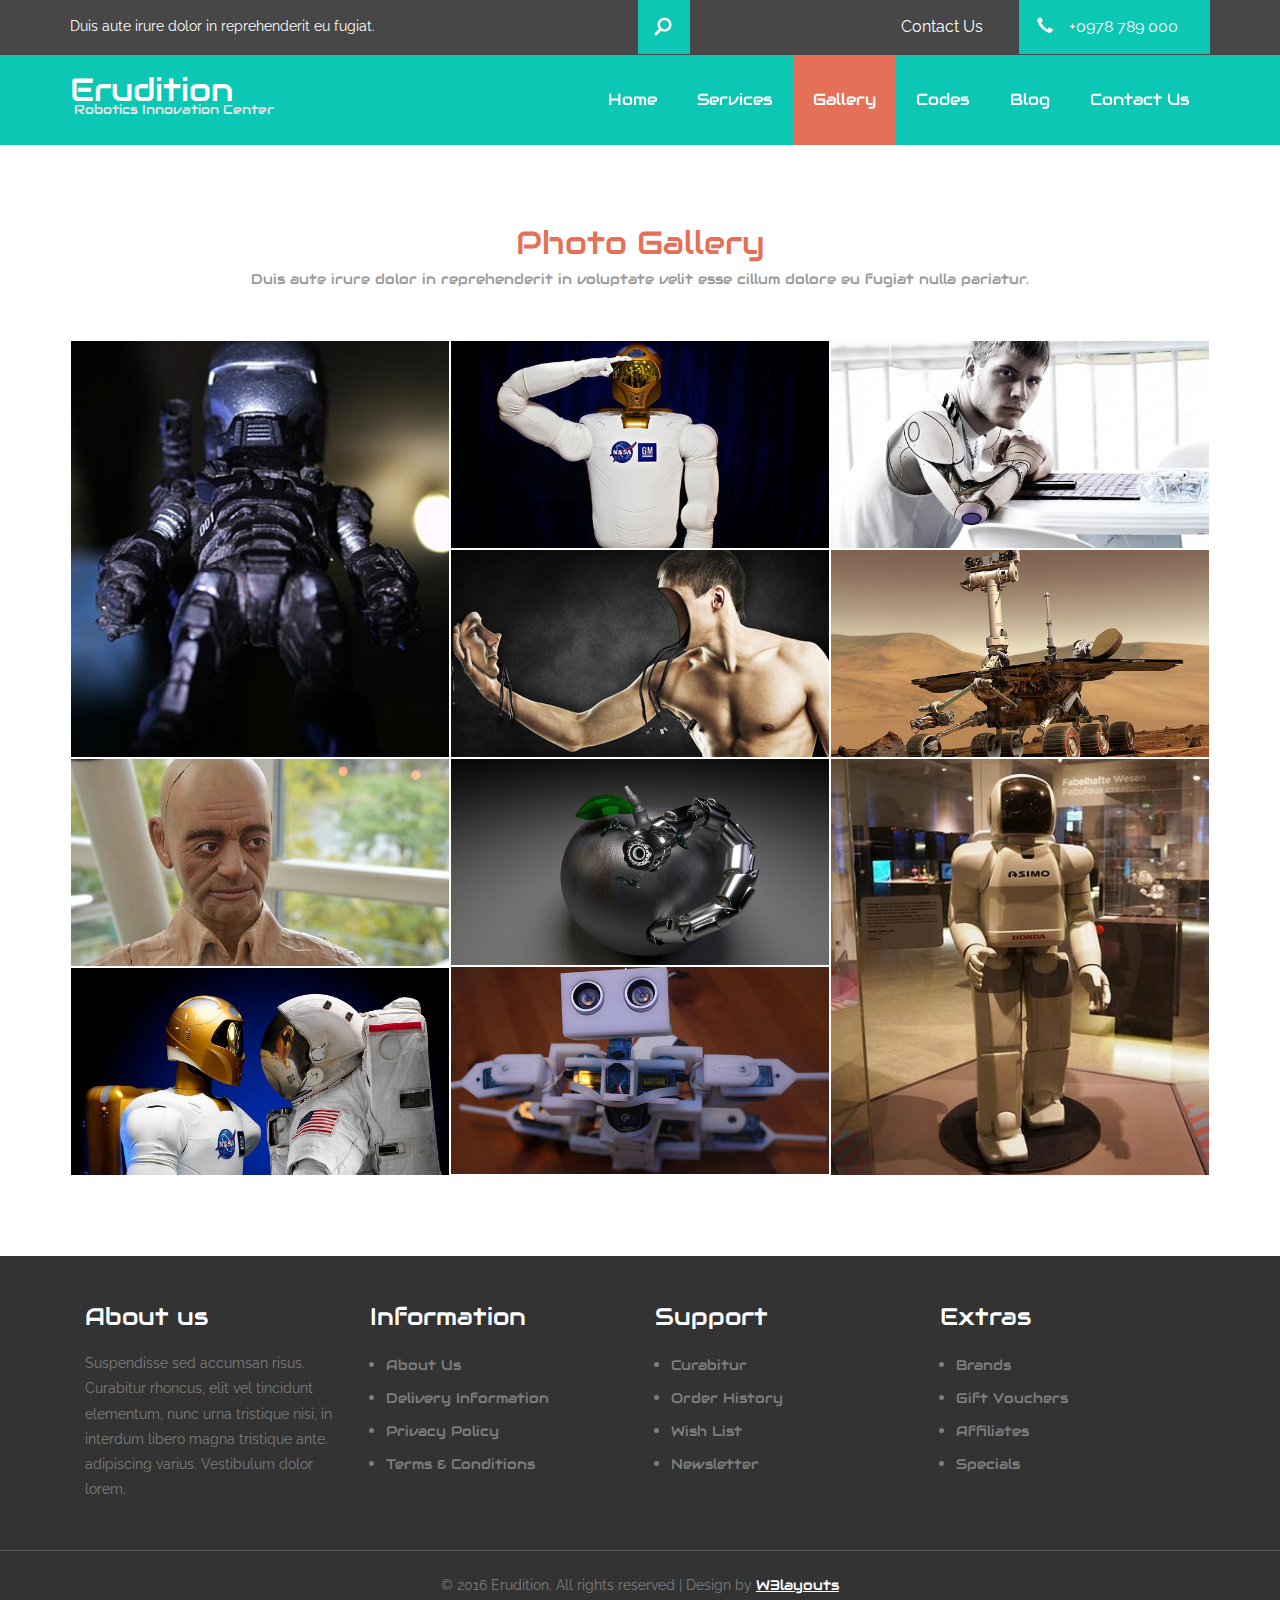
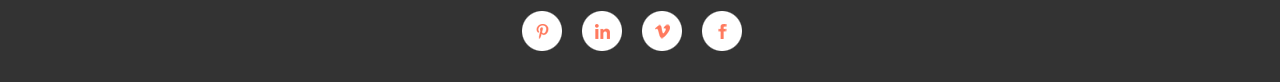
<file: gallery.html>
<!--
Author: W3layouts
Author URL: http://w3layouts.com
License: Creative Commons Attribution 3.0 Unported
License URL: http://creativecommons.org/licenses/by/3.0/
-->
<!DOCTYPE html>
<html>
<head>
<title>Erudition a Corporate Business Category Flat Bootstrap Responsive Website Template | Gallery :: w3layouts</title>
<!-- for-mobile-apps -->
<meta name="viewport" content="width=device-width, initial-scale=1">
<meta http-equiv="Content-Type" content="text/html; charset=utf-8" />
<meta name="keywords" content="Erudition Responsive web template, Bootstrap Web Templates, Flat Web Templates, Android Compatible web template, 
Smartphone Compatible web template, free webdesigns for Nokia, Samsung, LG, SonyEricsson, Motorola web design" />
<script type="application/x-javascript"> addEventListener("load", function() { setTimeout(hideURLbar, 0); }, false);
		function hideURLbar(){ window.scrollTo(0,1); } </script>
<!-- //for-mobile-apps -->
<link href="css/bootstrap.css" rel="stylesheet" type="text/css" media="all" />
<link href="css/style.css" rel="stylesheet" type="text/css" media="all" />
<!-- js -->
<script src="js/jquery-1.11.1.min.js"></script>
<!-- //js -->
<!--script-->
	<script src="js/jquery.chocolat.js"></script>
		<link rel="stylesheet" href="css/chocolat.css" type="text/css" media="screen" charset="utf-8">
		<!--light-box-files-->
	<script type="text/javascript" charset="utf-8">
		$(function() {
			$('.gallery-grid a').Chocolat();
		});
	</script>
<!--script-->
<link href='//fonts.googleapis.com/css?family=Raleway:400,100,200,300,500,600,700,900,800' rel='stylesheet' type='text/css'>
<link href='//fonts.googleapis.com/css?family=Audiowide' rel='stylesheet' type='text/css'>
</head>
	
<body>
<!-- header -->
	<div class="header">
		<div class="container">
			<div class="header-top">
				<div class="header-top-left">
					<p>Duis aute irure dolor in reprehenderit eu fugiat.</p>
				</div>
				<div class="header-top-left1">
					 <!-- start search-->
						<div class="search-box">
							<div id="sb-search" class="sb-search">
								<form>
									<input class="sb-search-input" placeholder="Enter your search term..." type="search" name="search" id="search">
									<input class="sb-search-submit" type="submit" value="">
									<span class="sb-icon-search"> </span>
								</form>
							</div>
						</div>
						<!-- search-scripts -->
						<script src="js/classie.js"></script>
						<script src="js/uisearch.js"></script>
							<script>
								new UISearch( document.getElementById( 'sb-search' ) );
							</script>
						<!-- //search-scripts -->
				</div>
				<div class="header-top-right">
					<p>Contact Us <span><i class="glyphicon glyphicon-earphone" aria-hidden="true"></i>+0978 789 000</span></p>
				</div>
				<div class="clearfix"> </div>
			</div>
		</div>
	</div>
	<div class="header-logo">
		<div class="container">
			<div class="header-nav">
				<nav class="navbar navbar-default">
					<!-- Brand and toggle get grouped for better mobile display -->
					<div class="navbar-header">
					  <button type="button" class="navbar-toggle collapsed" data-toggle="collapse" data-target="#bs-example-navbar-collapse-1">
						<span class="sr-only">Toggle navigation</span>
						<span class="icon-bar"></span>
						<span class="icon-bar"></span>
						<span class="icon-bar"></span>
					  </button>
						<div class="logo">
							<a class="navbar-brand" href="index.html">Erudition <span>Robotics Innovation Center</span></a>
						</div>
					</div>

					<!-- Collect the nav links, forms, and other content for toggling -->
					<div class="collapse navbar-collapse nav-wil" id="bs-example-navbar-collapse-1">
					 <ul class="nav navbar-nav">
						<li class="hvr-bounce-to-bottom"><a href="index.html">Home</a></li>
						<li class="hvr-bounce-to-bottom"><a href="services.html">Services</a></li>
						<li class="hvr-bounce-to-bottom active"><a href="gallery.html">Gallery</a></li>
						<li class="hvr-bounce-to-bottom"><a href="codes.html">Codes</a></li>
						<li class="hvr-bounce-to-bottom"><a href="blog.html">Blog</a></li>
						<li class="hvr-bounce-to-bottom"><a href="contact.html">Contact Us</a></li>
					  </ul>
					</div><!-- /.navbar-collapse -->
				</nav>
			</div>
		</div>
	</div>
<!-- //header -->
<!-- gallery -->
	<div class="gallery">
		<div class="container">
			<h3>Photo Gallery</h3>
			<p class="velit">Duis aute irure dolor in reprehenderit in voluptate velit esse cillum dolore eu fugiat nulla pariatur.</p>
			<div class="gallery-grids">
				<div class="gallery-grid">
					<a href="images/2.jpg" rel="title" class="b-link-stripe b-animate-go  thickbox">
						<img src="images/2.jpg" alt=" " class="img-responsive" />
					</a>
					<a href="images/7.jpg" rel="title" class="b-link-stripe b-animate-go  thickbox">
						<img src="images/7.jpg" alt=" " class="img-responsive" />
					</a>
					<a href="images/8.jpg" rel="title" class="b-link-stripe b-animate-go  thickbox">
						<img src="images/8.jpg" alt=" " class="img-responsive" />
					</a>
				</div>
				<div class="gallery-grid">
					<a href="images/3.jpg" rel="title" class="b-link-stripe b-animate-go  thickbox">
						<img src="images/3.jpg" alt=" " class="img-responsive" />
					</a>
					<a href="images/4.jpg" rel="title" class="b-link-stripe b-animate-go  thickbox">
						<img src="images/4.jpg" alt=" " class="img-responsive" />
					</a>
					<a href="images/9.jpg" rel="title" class="b-link-stripe b-animate-go  thickbox">
						<img src="images/9.jpg" alt=" " class="img-responsive" />
					</a>
					<a href="images/10.jpg" rel="title" class="b-link-stripe b-animate-go  thickbox">
						<img src="images/10.jpg" alt=" " class="img-responsive" />
					</a>
				</div>
				<div class="gallery-grid">
					<a href="images/5.jpg" rel="title" class="b-link-stripe b-animate-go  thickbox">
						<img src="images/5.jpg" alt=" " class="img-responsive" />
					</a>
					<a href="images/6.jpg" rel="title" class="b-link-stripe b-animate-go  thickbox">
						<img src="images/6.jpg" alt=" " class="img-responsive" />
					</a>
					<a href="images/11.jpg" rel="title" class="b-link-stripe b-animate-go  thickbox">
						<img src="images/11.jpg" alt=" " class="img-responsive" />
					</a>
				</div>
				<div class="clearfix"> </div>
			</div>
		</div>
	</div>
<!-- //gallery -->
<!-- footer -->
	<div class="footer">
		<div class="container">
			<div class="col-md-3 footer-grid">
				<h6>About us</h6>
				<p>Suspendisse sed accumsan risus. Curabitur rhoncus, elit vel tincidunt elementum, nunc urna tristique nisi, in interdum libero magna tristique ante. adipiscing varius. Vestibulum dolor lorem.</p>
			</div>
			<div class="col-md-3 footer-grid">
				<h6>Information</h6>
				<ul>
					<li><a href="#">About Us</a></li>
					<li><a href="#">Delivery Information</a></li>
					<li><a href="#">Privacy Policy</a></li>
					<li><a href="#">Terms &amp; Conditions</a></li>
				</ul>
			</div>
			<div class="col-md-3 footer-grid">
				<h6>Support</h6>
				<ul>
					<li><a href="#">Curabitur</a></li>
					<li><a href="#">Order History</a></li>
					<li><a href="#">Wish List</a></li>
					<li><a href="#">Newsletter</a></li>
				</ul>
			</div>
			<div class="col-md-3 footer-grid">
				<h6>Extras</h6>
				<ul>
					<li><a href="#">Brands</a></li>
					<li><a href="#">Gift Vouchers</a></li>
					<li><a href="#">Affiliates</a></li>
					<li><a href="#">Specials</a></li>
				</ul>
			</div>
			<div class="clearfix"></div>
		</div>
	</div>
	<div class="footer-copy">
		<p>© 2016 Erudition. All rights reserved | Design by <a href="http://w3layouts.com/"> W3layouts</a></p>
		<ul>
			<li><a href="#" class="facebook"></a></li>
			<li><a href="#" class="in"></a></li>
			<li><a href="#" class="v"></a></li>
			<li><a href="#" class="p"></a></li>
		</ul>
	</div>
<!-- //footer -->
<!-- for bootstrap working -->
		<script src="js/bootstrap.js"> </script>
<!-- //for bootstrap working -->
</body>
</html>
</file>
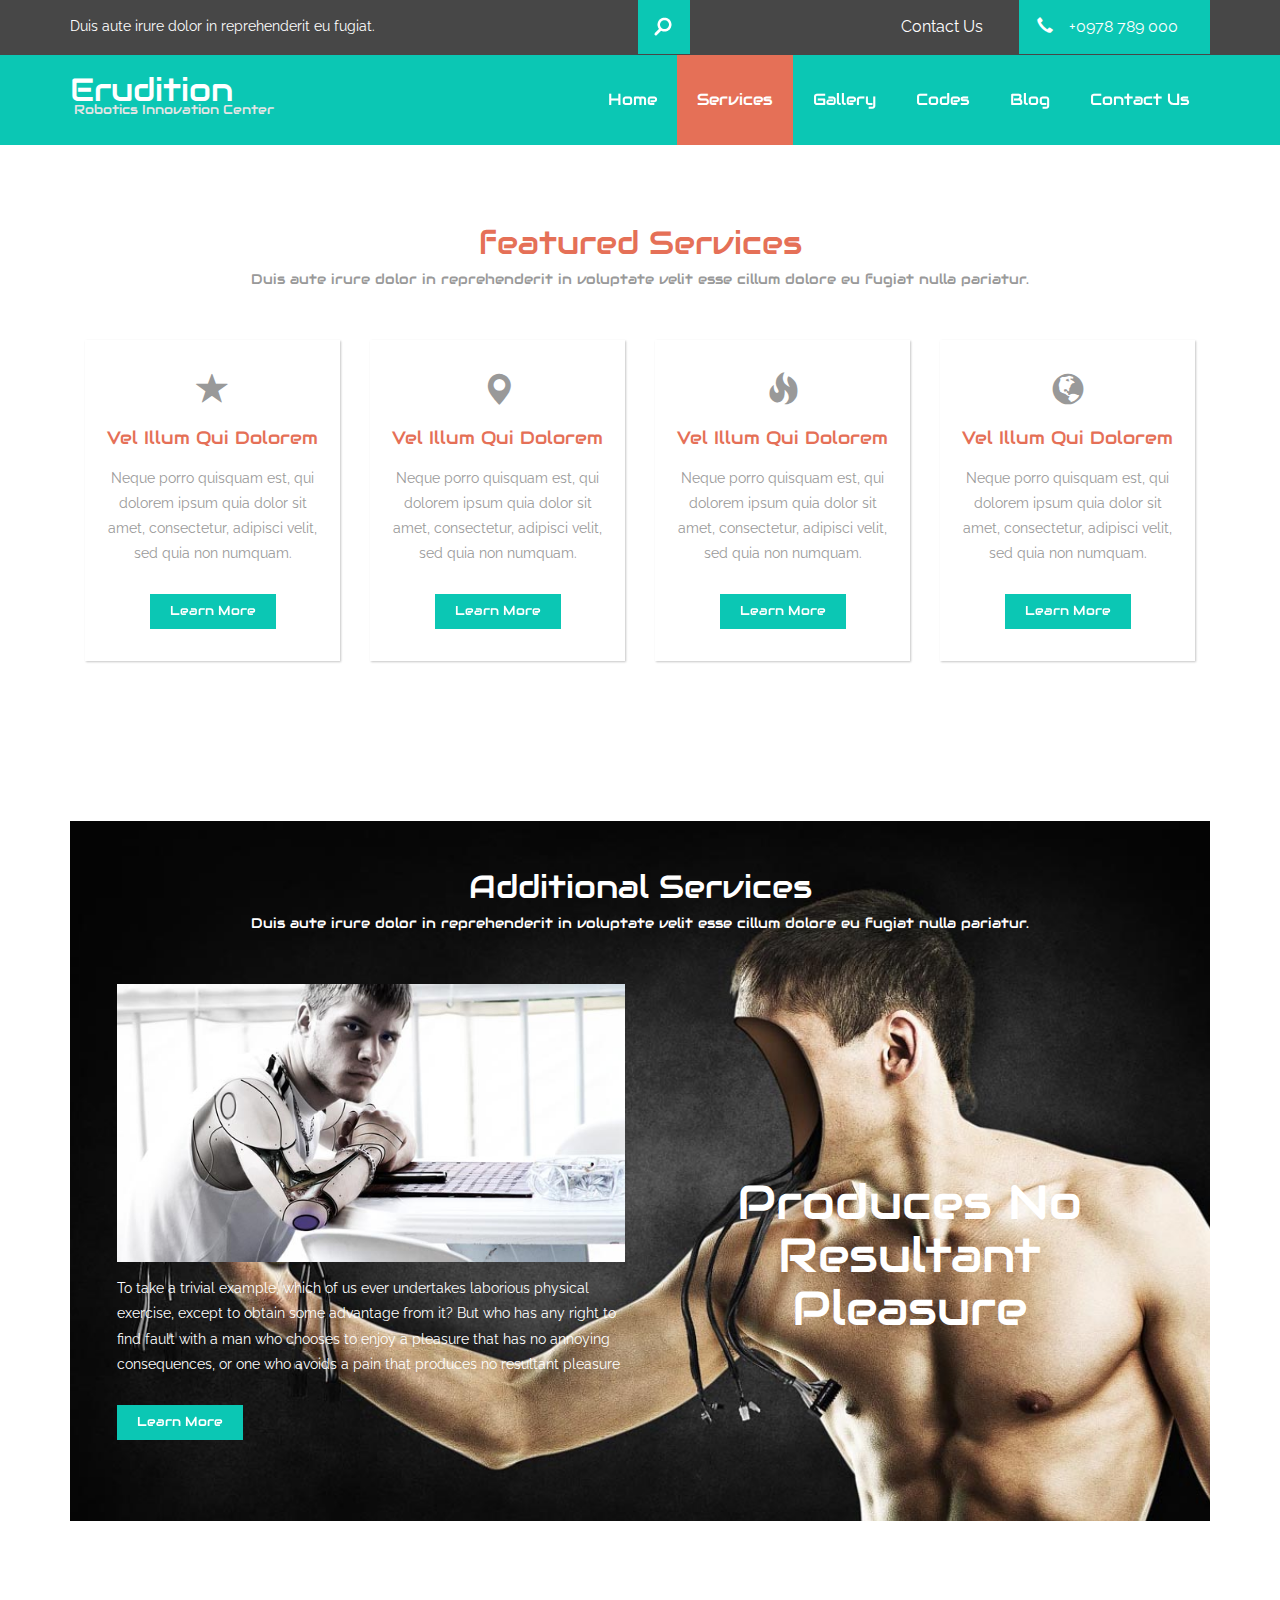
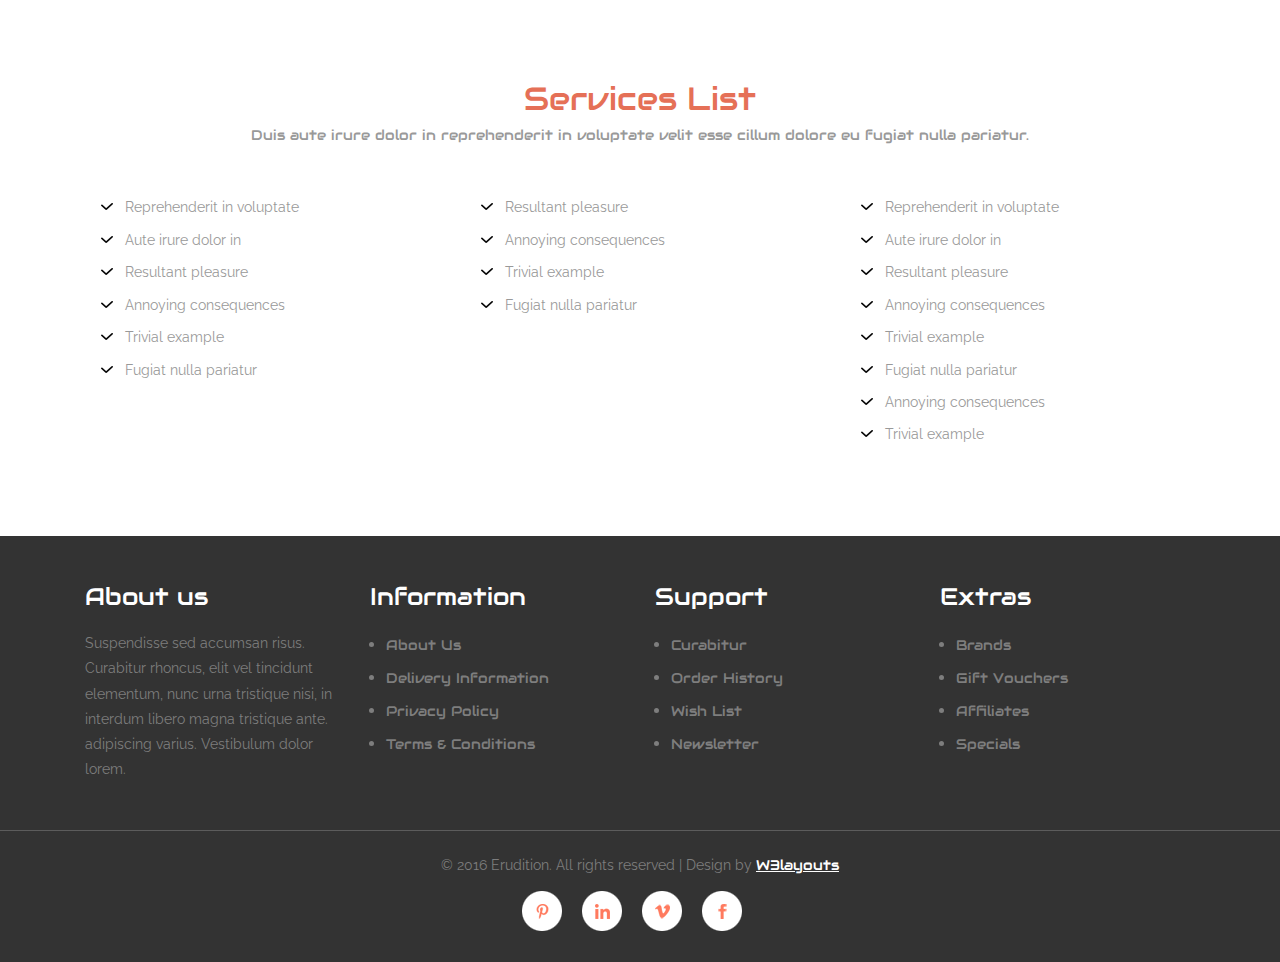
<file: services.html>
<!--
Author: W3layouts
Author URL: http://w3layouts.com
License: Creative Commons Attribution 3.0 Unported
License URL: http://creativecommons.org/licenses/by/3.0/
-->
<!DOCTYPE html>
<html>
<head>
<title>Erudition a Corporate Business Category Flat Bootstrap Responsive Website Template | Services :: w3layouts</title>
<!-- for-mobile-apps -->
<meta name="viewport" content="width=device-width, initial-scale=1">
<meta http-equiv="Content-Type" content="text/html; charset=utf-8" />
<meta name="keywords" content="Erudition Responsive web template, Bootstrap Web Templates, Flat Web Templates, Android Compatible web template, 
Smartphone Compatible web template, free webdesigns for Nokia, Samsung, LG, SonyEricsson, Motorola web design" />
<script type="application/x-javascript"> addEventListener("load", function() { setTimeout(hideURLbar, 0); }, false);
		function hideURLbar(){ window.scrollTo(0,1); } </script>
<!-- //for-mobile-apps -->
<link href="css/bootstrap.css" rel="stylesheet" type="text/css" media="all" />
<link href="css/style.css" rel="stylesheet" type="text/css" media="all" />
<!-- js -->
<script src="js/jquery-1.11.1.min.js"></script>
<!-- //js -->
<link href='//fonts.googleapis.com/css?family=Raleway:400,100,200,300,500,600,700,900,800' rel='stylesheet' type='text/css'>
<link href='//fonts.googleapis.com/css?family=Audiowide' rel='stylesheet' type='text/css'>
</head>
	
<body>
<!-- header -->
	<div class="header">
		<div class="container">
			<div class="header-top">
				<div class="header-top-left">
					<p>Duis aute irure dolor in reprehenderit eu fugiat.</p>
				</div>
				<div class="header-top-left1">
					 <!-- start search-->
						<div class="search-box">
							<div id="sb-search" class="sb-search">
								<form>
									<input class="sb-search-input" placeholder="Enter your search term..." type="search" name="search" id="search">
									<input class="sb-search-submit" type="submit" value="">
									<span class="sb-icon-search"> </span>
								</form>
							</div>
						</div>
						<!-- search-scripts -->
						<script src="js/classie.js"></script>
						<script src="js/uisearch.js"></script>
							<script>
								new UISearch( document.getElementById( 'sb-search' ) );
							</script>
						<!-- //search-scripts -->
				</div>
				<div class="header-top-right">
					<p>Contact Us <span><i class="glyphicon glyphicon-earphone" aria-hidden="true"></i>+0978 789 000</span></p>
				</div>
				<div class="clearfix"> </div>
			</div>
		</div>
	</div>
	<div class="header-logo">
		<div class="container">
			<div class="header-nav">
				<nav class="navbar navbar-default">
					<!-- Brand and toggle get grouped for better mobile display -->
					<div class="navbar-header">
					  <button type="button" class="navbar-toggle collapsed" data-toggle="collapse" data-target="#bs-example-navbar-collapse-1">
						<span class="sr-only">Toggle navigation</span>
						<span class="icon-bar"></span>
						<span class="icon-bar"></span>
						<span class="icon-bar"></span>
					  </button>
						<div class="logo">
							<a class="navbar-brand" href="index.html">Erudition <span>Robotics Innovation Center</span></a>
						</div>
					</div>

					<!-- Collect the nav links, forms, and other content for toggling -->
					<div class="collapse navbar-collapse nav-wil" id="bs-example-navbar-collapse-1">
					 <ul class="nav navbar-nav">
						<li class="hvr-bounce-to-bottom"><a href="index.html">Home</a></li>
						<li class="hvr-bounce-to-bottom active"><a href="services.html">Services</a></li>
						<li class="hvr-bounce-to-bottom"><a href="gallery.html">Gallery</a></li>
						<li class="hvr-bounce-to-bottom"><a href="codes.html">Codes</a></li>
						<li class="hvr-bounce-to-bottom"><a href="blog.html">Blog</a></li>
						<li class="hvr-bounce-to-bottom"><a href="contact.html">Contact Us</a></li>
					  </ul>
					</div><!-- /.navbar-collapse -->
				</nav>
			</div>
		</div>
	</div>
<!-- //header -->
<!-- featured-services -->
	<div class="featured-services">
		<div class="container">
			<h3>featured Services</h3>
			<p class="velit">Duis aute irure dolor in reprehenderit in voluptate velit esse cillum dolore eu fugiat nulla pariatur.</p>
			<div class="featured-services-grids">
				<div class="col-md-3 featured-services-grid">
					<div class="featured-services-grd">
						<span class="glyphicon glyphicon-star" aria-hidden="true"></span>
						<h4>vel illum qui dolorem</h4>
						<p>Neque porro quisquam est, qui dolorem ipsum quia dolor 
							sit amet, consectetur, adipisci velit, sed quia non numquam.</p>
						<div class="more">
							<a href="single.html" class="hvr-bounce-to-bottom">Learn More</a>
						</div>
					</div>
				</div>
				<div class="col-md-3 featured-services-grid">
					<div class="featured-services-grd">
						<span class="glyphicon glyphicon-map-marker" aria-hidden="true"></span>
						<h4>vel illum qui dolorem</h4>
						<p>Neque porro quisquam est, qui dolorem ipsum quia dolor 
							sit amet, consectetur, adipisci velit, sed quia non numquam.</p>
						<div class="more">
							<a href="single.html" class="hvr-bounce-to-bottom">Learn More</a>
						</div>
					</div>
				</div>
				<div class="col-md-3 featured-services-grid">
					<div class="featured-services-grd">
						<span class="glyphicon glyphicon-fire" aria-hidden="true"></span>
						<h4>vel illum qui dolorem</h4>
						<p>Neque porro quisquam est, qui dolorem ipsum quia dolor 
							sit amet, consectetur, adipisci velit, sed quia non numquam.</p>
						<div class="more">
							<a href="single.html" class="hvr-bounce-to-bottom">Learn More</a>
						</div>
					</div>
				</div>
				<div class="col-md-3 featured-services-grid">
					<div class="featured-services-grd">
						<span class="glyphicon glyphicon-globe" aria-hidden="true"></span>
						<h4>vel illum qui dolorem</h4>
						<p>Neque porro quisquam est, qui dolorem ipsum quia dolor 
							sit amet, consectetur, adipisci velit, sed quia non numquam.</p>
						<div class="more">
							<a href="single.html" class="hvr-bounce-to-bottom">Learn More</a>
						</div>
					</div>
				</div>
				<div class="clearfix"> </div>
			</div>
		</div>
	</div>
<!-- //featured-services -->
<!-- additional-services -->
	<div class="additional-services">
		<div class="container">
			<div class="additional-service-grid">
				<h3>Additional Services</h3>
				<p class="velit in">Duis aute irure dolor in reprehenderit in voluptate velit esse cillum dolore eu fugiat nulla pariatur.</p>
				<div class="additional-service-grids">
					<div class="col-md-6 additional-service-gridd">
						<div class="additional-service-grd">
							<img src="images/5.jpg" alt=" " class="img-responsive" />
							<p>To take a trivial example, which of us ever undertakes 
								laborious physical exercise, except to obtain some advantage 
								from it? But who has any right to find fault with a man who 
								chooses to enjoy a pleasure that has no annoying consequences, 
								or one who avoids a pain that produces no resultant pleasure</p>
							<div class="more">
								<a href="single.html" class="hvr-bounce-to-bottom">Learn More</a>
							</div>
						</div>
					</div>
					<div class="col-md-6 aadditional-service-gridd">
						<h4>produces no resultant pleasure</h4>
					</div>
					<div class="clearfix"> </div>
				</div>
			</div>
		</div>
	</div>
<!-- //additional-services -->
<!-- sevices -->
	<div class="sevices">
		<div class="container">
			<h3>Services List</h3>
			<p class="velit">Duis aute irure dolor in reprehenderit in voluptate velit esse cillum dolore eu fugiat nulla pariatur.</p>
			<div class="sevices-grids">
				<div class="col-md-4 sevices-grid">
					<ul>
						<li><a href="#">Reprehenderit in voluptate</a></li>
						<li><a href="#">Aute irure dolor in</a></li>
						<li><a href="#">Resultant pleasure</a></li>
						<li><a href="#">Annoying consequences</a></li>
						<li><a href="#">Trivial example</a></li>
						<li><a href="#">Fugiat nulla pariatur</a></li>
					</ul>
				</div>
				<div class="col-md-4 sevices-grid">
					<ul>
						<li><a href="#">Resultant pleasure</a></li>
						<li><a href="#">Annoying consequences</a></li>
						<li><a href="#">Trivial example</a></li>
						<li><a href="#">Fugiat nulla pariatur</a></li>
					</ul>
				</div>
				<div class="col-md-4 sevices-grid">
					<ul>
						<li><a href="#">Reprehenderit in voluptate</a></li>
						<li><a href="#">Aute irure dolor in</a></li>
						<li><a href="#">Resultant pleasure</a></li>
						<li><a href="#">Annoying consequences</a></li>
						<li><a href="#">Trivial example</a></li>
						<li><a href="#">Fugiat nulla pariatur</a></li>
						<li><a href="#">Annoying consequences</a></li>
						<li><a href="#">Trivial example</a></li>
					</ul>
				</div>
				<div class="clearfix"> </div>
			</div>
		</div>
	</div>
<!-- //sevices -->
<!-- footer -->
	<div class="footer">
		<div class="container">
			<div class="col-md-3 footer-grid">
				<h6>About us</h6>
				<p>Suspendisse sed accumsan risus. Curabitur rhoncus, elit vel tincidunt elementum, nunc urna tristique nisi, in interdum libero magna tristique ante. adipiscing varius. Vestibulum dolor lorem.</p>
			</div>
			<div class="col-md-3 footer-grid">
				<h6>Information</h6>
				<ul>
					<li><a href="#">About Us</a></li>
					<li><a href="#">Delivery Information</a></li>
					<li><a href="#">Privacy Policy</a></li>
					<li><a href="#">Terms &amp; Conditions</a></li>
				</ul>
			</div>
			<div class="col-md-3 footer-grid">
				<h6>Support</h6>
				<ul>
					<li><a href="#">Curabitur</a></li>
					<li><a href="#">Order History</a></li>
					<li><a href="#">Wish List</a></li>
					<li><a href="#">Newsletter</a></li>
				</ul>
			</div>
			<div class="col-md-3 footer-grid">
				<h6>Extras</h6>
				<ul>
					<li><a href="#">Brands</a></li>
					<li><a href="#">Gift Vouchers</a></li>
					<li><a href="#">Affiliates</a></li>
					<li><a href="#">Specials</a></li>
				</ul>
			</div>
			<div class="clearfix"></div>
		</div>
	</div>
	<div class="footer-copy">
		<p>© 2016 Erudition. All rights reserved | Design by <a href="http://w3layouts.com/"> W3layouts</a></p>
		<ul>
			<li><a href="#" class="facebook"></a></li>
			<li><a href="#" class="in"></a></li>
			<li><a href="#" class="v"></a></li>
			<li><a href="#" class="p"></a></li>
		</ul>
	</div>
<!-- //footer -->
<!-- for bootstrap working -->
		<script src="js/bootstrap.js"> </script>
<!-- //for bootstrap working -->
</body>
</html>
</file>
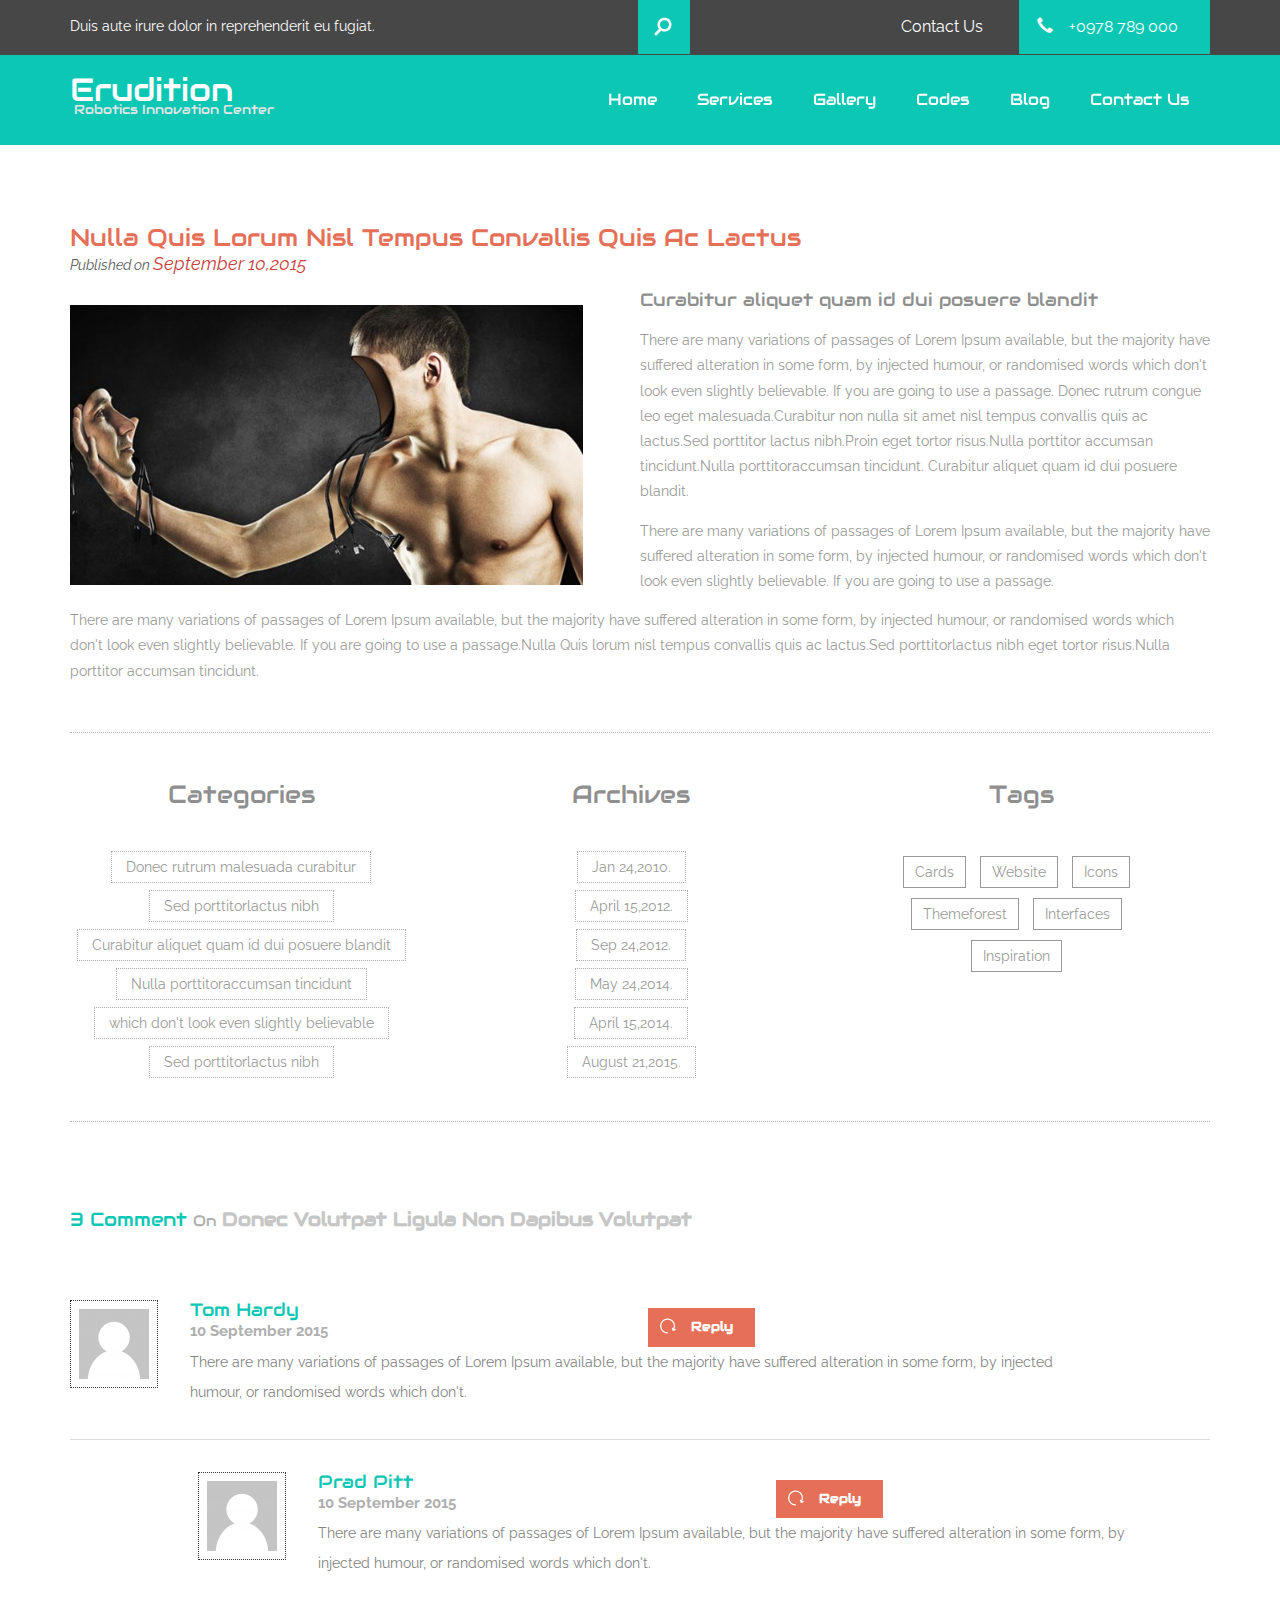
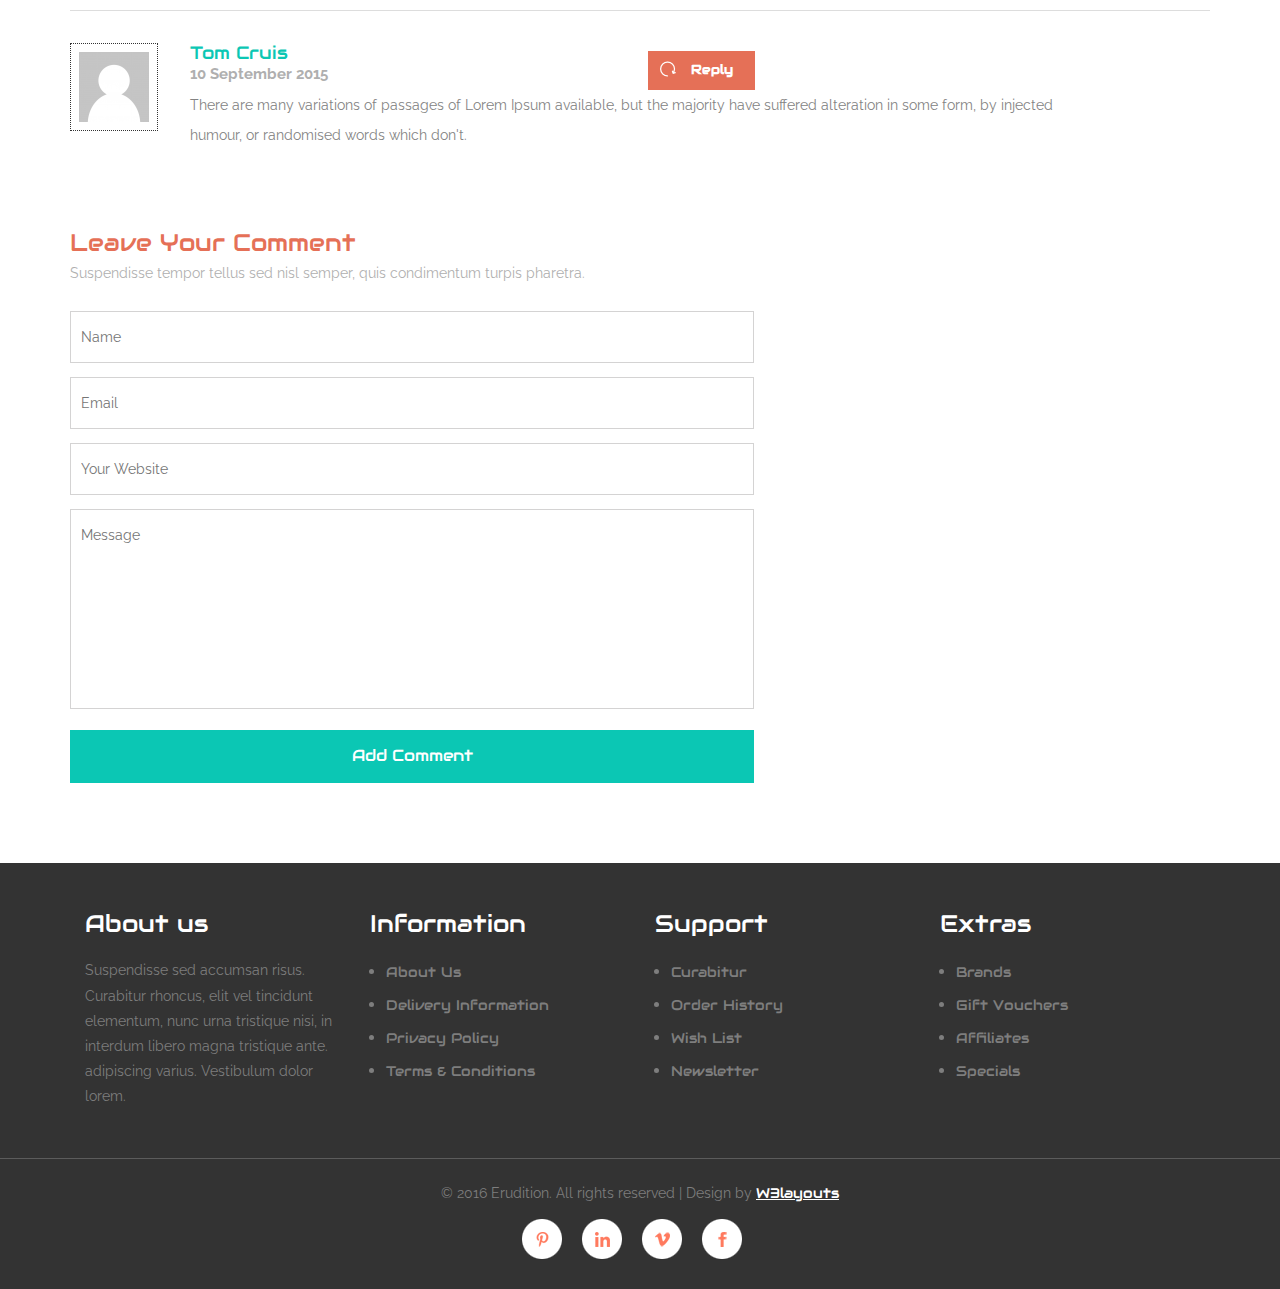
<file: single.html>
<!--
Author: W3layouts
Author URL: http://w3layouts.com
License: Creative Commons Attribution 3.0 Unported
License URL: http://creativecommons.org/licenses/by/3.0/
-->
<!DOCTYPE html>
<html>
<head>
<title>Erudition a Corporate Business Category Flat Bootstrap Responsive Website Template | Single :: w3layouts</title>
<!-- for-mobile-apps -->
<meta name="viewport" content="width=device-width, initial-scale=1">
<meta http-equiv="Content-Type" content="text/html; charset=utf-8" />
<meta name="keywords" content="Erudition Responsive web template, Bootstrap Web Templates, Flat Web Templates, Android Compatible web template, 
Smartphone Compatible web template, free webdesigns for Nokia, Samsung, LG, SonyEricsson, Motorola web design" />
<script type="application/x-javascript"> addEventListener("load", function() { setTimeout(hideURLbar, 0); }, false);
		function hideURLbar(){ window.scrollTo(0,1); } </script>
<!-- //for-mobile-apps -->
<link href="css/bootstrap.css" rel="stylesheet" type="text/css" media="all" />
<link href="css/style.css" rel="stylesheet" type="text/css" media="all" />
<!-- js -->
<script src="js/jquery-1.11.1.min.js"></script>
<!-- //js -->
<link href='//fonts.googleapis.com/css?family=Raleway:400,100,200,300,500,600,700,900,800' rel='stylesheet' type='text/css'>
<link href='//fonts.googleapis.com/css?family=Audiowide' rel='stylesheet' type='text/css'>
</head>
	
<body>
<!-- header -->
	<div class="header">
		<div class="container">
			<div class="header-top">
				<div class="header-top-left">
					<p>Duis aute irure dolor in reprehenderit eu fugiat.</p>
				</div>
				<div class="header-top-left1">
					 <!-- start search-->
						<div class="search-box">
							<div id="sb-search" class="sb-search">
								<form>
									<input class="sb-search-input" placeholder="Enter your search term..." type="search" name="search" id="search">
									<input class="sb-search-submit" type="submit" value="">
									<span class="sb-icon-search"> </span>
								</form>
							</div>
						</div>
						<!-- search-scripts -->
						<script src="js/classie.js"></script>
						<script src="js/uisearch.js"></script>
							<script>
								new UISearch( document.getElementById( 'sb-search' ) );
							</script>
						<!-- //search-scripts -->
				</div>
				<div class="header-top-right">
					<p>Contact Us <span><i class="glyphicon glyphicon-earphone" aria-hidden="true"></i>+0978 789 000</span></p>
				</div>
				<div class="clearfix"> </div>
			</div>
		</div>
	</div>
	<div class="header-logo">
		<div class="container">
			<div class="header-nav">
				<nav class="navbar navbar-default">
					<!-- Brand and toggle get grouped for better mobile display -->
					<div class="navbar-header">
					  <button type="button" class="navbar-toggle collapsed" data-toggle="collapse" data-target="#bs-example-navbar-collapse-1">
						<span class="sr-only">Toggle navigation</span>
						<span class="icon-bar"></span>
						<span class="icon-bar"></span>
						<span class="icon-bar"></span>
					  </button>
						<div class="logo">
							<a class="navbar-brand" href="index.html">Erudition <span>Robotics Innovation Center</span></a>
						</div>
					</div>

					<!-- Collect the nav links, forms, and other content for toggling -->
					<div class="collapse navbar-collapse nav-wil" id="bs-example-navbar-collapse-1">
					 <ul class="nav navbar-nav">
						<li class="hvr-bounce-to-bottom"><a href="index.html">Home</a></li>
						<li class="hvr-bounce-to-bottom"><a href="services.html">Services</a></li>
						<li class="hvr-bounce-to-bottom"><a href="gallery.html">Gallery</a></li>
						<li class="hvr-bounce-to-bottom"><a href="codes.html">Codes</a></li>
						<li class="hvr-bounce-to-bottom"><a href="blog.html">Blog</a></li>
						<li class="hvr-bounce-to-bottom"><a href="contact.html">Contact Us</a></li>
					  </ul>
					</div><!-- /.navbar-collapse -->
				</nav>
			</div>
		</div>
	</div>
<!-- //header -->
<!-- single -->
	<div class="single">
	<div class="container">
		<h3>Nulla Quis lorum nisl tempus convallis quis ac lactus</h3>
		<div class="single-left">
			<p>Published on <span>September 10,2015</span></p>
			<img src="images/4.jpg" alt=" " class="img-responsive" />
		</div>
		<div class="single-right">
			<h4>Curabitur aliquet quam id dui posuere blandit</h4>
			<p><span>There are many variations of passages of Lorem Ipsum available,
			but the majority have suffered alteration in some form, 
			by injected humour, or randomised words which don't look even slightly believable.
			If you are going to use a passage.
			Donec rutrum congue leo eget malesuada.Curabitur non nulla sit amet
			nisl tempus convallis quis ac lactus.Sed porttitor lactus nibh.Proin
			eget tortor risus.Nulla porttitor accumsan tincidunt.Nulla
			porttitoraccumsan tincidunt.
			Curabitur aliquet quam id dui posuere blandit.</span>
			<span>There are many variations of passages of Lorem Ipsum available,
			but the majority have suffered alteration in some form, by injected humour,
			or randomised words which don't look even slightly believable. If you are going
			to use a passage.</span></p>
		</div>
		<div class="clearfix"> </div>
		<p class="tortor">There are many variations of passages of Lorem Ipsum available,
			but the majority have suffered alteration in some form, by injected humour,
			or randomised words which don't look even slightly believable. If you are going
			to use a passage.Nulla Quis lorum nisl tempus convallis quis ac lactus.Sed porttitorlactus nibh
			eget tortor risus.Nulla porttitor accumsan tincidunt.</p>
		<div class="tags-cate">
			<div class="cat-grid">
				<h3><span>C</span>ategories</h3>
				<ul>
					<li><a href="#">Donec rutrum malesuada curabitur</a></li>
					<li><a href="#">Sed porttitorlactus nibh</a></li>
					<li><a href="#">Curabitur aliquet quam id dui posuere blandit</a></li>
					<li><a href="#">Nulla porttitoraccumsan tincidunt</a></li>
					<li><a href="#">which don't look even slightly believable</a></li>
					<li><a href="#">Sed porttitorlactus nibh</a></li>
				</ul>
			</div>
			<div class="cat-grid">
				<h3><span>A</span>rchives</h3>
				<ul>
					<li><a href="#">Jan 24,2010.</a></li>
					<li><a href="#">April 15,2012.</a></li>
					<li><a href="#">Sep 24,2012.</a></li>
					<li><a href="#">May 24,2014.</a></li>
					<li><a href="#">April 15,2014.</a></li>
					<li><a href="#">August 21,2015.</a></li>
				</ul>
			</div>
			<div class="cat-grid">
				<h3><span>T</span>ags</h3>
				<div class="top-social-icons">
						<a href="#">Cards</a>
						<a href="#">Website</a>
						<a href="#">Icons</a>
					<div class="clearfix"> </div>
						<a href="#">Themeforest</a>
						<a href="#">Interfaces</a>
					<div class="clearfix"> </div>
						<a href="#">Inspiration</a>
					<div class="clearfix"> </div>
				</div>
			</div>
			<div class="clearfix"> </div>
		</div>
		<div class="three-com">
			<h3>3 Comment <span>on</span> <label>Donec volutpat ligula non dapibus volutpat</label></h3>
			<div class="tom-grid">
				<div class="tom">
					<img src="images/co.png" alt=" " />
				</div>
				<div class="tom-right">
					<div class="Hardy">
						<h4>Tom Hardy</h4>
						<p><label>10 September 2015</label></p>
					</div>
					<div class="reply">
						<a href="#">Reply</a>
					</div>
					<div class="clearfix"> </div>
					<p class="lorem">There are many variations of passages of Lorem Ipsum available,
					but the majority have suffered alteration in some form, by injected humour, 
					or randomised words which don't.</p>
				</div>
				<div class="clearfix"> </div>
			</div>
			<div class="tom-grid humour">
				<div class="tom">
					<img src="images/co.png" alt=" " />
				</div>
				<div class="tom-right">
					<div class="Hardy">
						<h4>Prad Pitt</h4>
						<p><label>10 September 2015</label></p>
					</div>
					<div class="reply">
						<a href="#">Reply</a>
					</div>
					<div class="clearfix"> </div>
					<p class="lorem">There are many variations of passages of Lorem Ipsum available,
					but the majority have suffered alteration in some form, by injected humour, 
					or randomised words which don't.</p>
				</div>
				<div class="clearfix"> </div>
			</div>
			<div class="tom-grid">
				<div class="tom">
					<img src="images/co.png" alt=" " />
				</div>
				<div class="tom-right">
					<div class="Hardy">
						<h4>Tom Cruis</h4>
						<p><label>10 September 2015</label></p>
					</div>
					<div class="reply">
						<a href="#">Reply</a>
					</div>
					<div class="clearfix"> </div>
					<p class="lorem">There are many variations of passages of Lorem Ipsum available,
					but the majority have suffered alteration in some form, by injected humour, 
					or randomised words which don't.</p>
				</div>
				<div class="clearfix"> </div>
			</div>
		</div>
		<div class="leave-comment">
			<h3>Leave your comment</h3>
			<p>Suspendisse tempor tellus sed nisl semper, quis condimentum turpis pharetra.</p>
			<form>
				<input type="text" placeholder="Name" required=" ">			           					   
				<input type="text" placeholder="Email" required=" ">
				<input type="text" placeholder="Your Website" required=" ">
				<textarea placeholder="Message" required=" "></textarea>
				<input type="submit" value="Add Comment">
				<div class="clearfix"> </div>
			</form>
		</div>
	</div>
	</div>
<!-- //single -->
<!-- footer -->
	<div class="footer">
		<div class="container">
			<div class="col-md-3 footer-grid">
				<h6>About us</h6>
				<p>Suspendisse sed accumsan risus. Curabitur rhoncus, elit vel tincidunt elementum, nunc urna tristique nisi, in interdum libero magna tristique ante. adipiscing varius. Vestibulum dolor lorem.</p>
			</div>
			<div class="col-md-3 footer-grid">
				<h6>Information</h6>
				<ul>
					<li><a href="#">About Us</a></li>
					<li><a href="#">Delivery Information</a></li>
					<li><a href="#">Privacy Policy</a></li>
					<li><a href="#">Terms &amp; Conditions</a></li>
				</ul>
			</div>
			<div class="col-md-3 footer-grid">
				<h6>Support</h6>
				<ul>
					<li><a href="#">Curabitur</a></li>
					<li><a href="#">Order History</a></li>
					<li><a href="#">Wish List</a></li>
					<li><a href="#">Newsletter</a></li>
				</ul>
			</div>
			<div class="col-md-3 footer-grid">
				<h6>Extras</h6>
				<ul>
					<li><a href="#">Brands</a></li>
					<li><a href="#">Gift Vouchers</a></li>
					<li><a href="#">Affiliates</a></li>
					<li><a href="#">Specials</a></li>
				</ul>
			</div>
			<div class="clearfix"></div>
		</div>
	</div>
	<div class="footer-copy">
		<p>© 2016 Erudition. All rights reserved | Design by <a href="http://w3layouts.com/"> W3layouts</a></p>
		<ul>
			<li><a href="#" class="facebook"></a></li>
			<li><a href="#" class="in"></a></li>
			<li><a href="#" class="v"></a></li>
			<li><a href="#" class="p"></a></li>
		</ul>
	</div>
<!-- //footer -->
<!-- for bootstrap working -->
		<script src="js/bootstrap.js"> </script>
<!-- //for bootstrap working -->
</body>
</html>
</file>
<file: css/style.css>
/*--
Author: W3layouts
Author URL: http://w3layouts.com
License: Creative Commons Attribution 3.0 Unported
License URL: http://creativecommons.org/licenses/by/3.0/
--*/
html, body{
    font-size: 100%;
	background:	#fff;
	font-family: 'Raleway', sans-serif;
}
h1,h2,h3,h4,h5,h6,a{
	margin:0;
	font-family: 'Audiowide', cursive;
}
p{
	margin:0;
}
ul,label{
	margin:0;
	padding:0;
}
body a:hover{
	text-decoration:none;
}
/*-- header --*/
.header{
	padding: 1em 0;
    background: #474747;
}
.header-top-left{
	float:left;
}
.header-top-left p{
	color:#fff;
	font-size:14px;
	margin:0;
}
.header-top-right{
	float:right;
}
.header-top-left1{
	float:left;
	margin-left:2em;
}
/*start search*/
.sb-search {
	position: absolute;
	right: 590px;
	top: 0;
	width: 0%;
	min-width: 52px;
    margin: 0;
    height: 54px;
	float: right;
	overflow: hidden;
	-webkit-transition: width 0.3s;
	-moz-transition: width 0.3s;
	transition: width 0.3s;
	-webkit-backface-visibility: hidden;
	background: #0BC7B4;
}
.sb-search-input {
	position: absolute;
	top: 13px;
    left: 1px;
    border: none;
    outline: none;
    background: #0BC7B4;
    width: 100%;
    height: 30px;
	margin: 0;
	z-index: 10;
	font-size: 13px;
	color:#FDFEFF;
	padding-left: 1em;
}
.sb-search-input::-webkit-input-placeholder {
	color:#FDFEFF;
}
.sb-search-input:-moz-placeholder {
	color: #ffffff;
}
.sb-search-input::-moz-placeholder {
	color: #efb480;
}
.sb-search-input:-ms-input-placeholder {
	color: #ffffff;
}
.sb-icon-search,.sb-search-submit  {
	width: 52px;
    height: 54px;
	display: block;
	position: absolute;
	right: 0;
	top: 0;
	padding: 0;
	margin: 0;
	line-height: 85px;
	text-align: center;
	cursor: pointer;
}
.sb-search-submit {
	background: #0BC7B4 url('../images/search.png') no-repeat 16px 17px;
	-ms-filter: "progid:DXImageTransform.Microsoft.Alpha(Opacity=0)"; /* IE 8 */
    filter: alpha(opacity=0); /* IE 5-7 */
    color: transparent;
	border: none;
	outline: none;
	z-index: -1;
	-webkit-appearance: none;
}
.sb-icon-search {
   background: #0BC7B4 url('../images/search.png') no-repeat 16px 17px;
	z-index: 90;
}
/* Open state */
.sb-search.sb-search-open,.no-js .sb-search {
	width:48.7%;
}
.sb-search.sb-search-open .sb-icon-search,.no-js .sb-search .sb-icon-search {
	background: #c0c0c0 url('../images/img-sprite.png') no-repeat 0px 1px;
	color: #fff;
	z-index: 11;
}
.sb-search.sb-search-open .sb-search-submit,.no-js .sb-search .sb-search-submit {
	z-index: 90;
}
/*-- search-ends --*/
.header-top-right{
	float:right;
}
.header-top-right p{
	font-size:1em;
	color:#fff;
	margin:0;
}
.header-top-right span{
	padding: 1.1em 2em 1.1em 2.1em;
    background: #0BC7B4;
    margin-left: 2em;
}
.header-top-right p span i {
    left: -1em;
}
.header-logo{
	background:#0BC7B4;
}
.navbar-brand{
	font-size:2em;
	color:#fff !important;
	text-decoration:none;
}
.navbar-brand span{
	display: block;
    font-size: 13px;
    padding-left: .3em;
    color: #E5E5E5;
}
.navbar-default .navbar-collapse, .navbar-default .navbar-form {
    border: none;
}
.navbar-default{
	border: none;
	background:none;
}
.navbar-nav {
    float: right;
}
.navbar {
    min-height: 62px;
    margin-bottom: 0;
}
.navbar-default .navbar-nav > .active > a, .navbar-default .navbar-nav > .active > a:hover, .navbar-default .navbar-nav > .active > a:focus {
    color: #fff;
    background-color: #E57057;
}
.navbar-nav > li > a {
    padding: 35px 20px;
}
.navbar-default .navbar-nav > li > a {
    color: #FFF;
}
.navbar-default .navbar-nav > li > a:hover, .navbar-default .navbar-nav > li > a:focus {
    color: #fff;
}
.navbar-collapse {
    padding: 0;
}
.navbar-brand {
    padding: 25px 0px 0;
}
/* Bounce To Bottom */
.hvr-bounce-to-bottom {
  display: inline-block;
  vertical-align: middle;
  -webkit-transform: translateZ(0);
  transform: translateZ(0);
  box-shadow: 0 0 1px rgba(0, 0, 0, 0);
  -webkit-backface-visibility: hidden;
  backface-visibility: hidden;
  -moz-osx-font-smoothing: grayscale;
  position: relative;
  -webkit-transition-property: color;
  transition-property: color;
  -webkit-transition-duration: 0.5s;
  transition-duration: 0.5s;
}
.hvr-bounce-to-bottom:before {
  content: "";
  position: absolute;
  z-index: -1;
  top: 0;
  left: 0;
  right: 0;
  bottom: 0;
  background: #E57057;
  -webkit-transform: scaleY(0);
  transform: scaleY(0);
  -webkit-transform-origin: 50% 0;
  transform-origin: 50% 0;
  -webkit-transition-property: transform;
  transition-property: transform;
  -webkit-transition-duration: 0.5s;
  transition-duration: 0.5s;
  -webkit-transition-timing-function: ease-out;
  transition-timing-function: ease-out;
}
.hvr-bounce-to-bottom:hover, .hvr-bounce-to-bottom:focus, .hvr-bounce-to-bottom:active {
  color: white;
}
.hvr-bounce-to-bottom:hover:before, .hvr-bounce-to-bottom:focus:before, .hvr-bounce-to-bottom:active:before {
  -webkit-transform: scaleY(1);
  transform: scaleY(1);
  -webkit-transition-timing-function: cubic-bezier(0.52, 1.64, 0.37, 0.66);
  transition-timing-function: cubic-bezier(0.52, 1.64, 0.37, 0.66);
}
/*-- header --*/
/*-- banner --*/
.banner{
	background: url(../images/fondo1.jpg) no-repeat 0px 0px;
    background-size: cover;
    -webkit-background-size: cover;
    -moz-background-size: cover;
    -o-background-size: cover;
    -ms-background-size: cover;
    min-height:800px;
}
.banner-info{
	width:50%;
	padding:2em 2em 4em;
	margin:30em 0 0 35em;
	background:#E57057;
	border-top-left-radius: 30px;
}
.banner-info h1{
	font-size:1.5em;
	color:#fff;
	margin:0;
	line-height:1.4em;
}
.banner-info p{
	font-size:14px;
	color:#fff;
	margin:1em 0 0;
	line-height:1.8em;
}
/*-- //banner --*/
/*-- banner-bottom --*/
.banner-bottom,.testimonials,.sevices,.typo,.contact,.gallery,.blog-page,.single,.featured-services,.additional-services{
	padding:5em 0;
}
.banner-bottom h3,.testimonials h3,.sevices h3,h3.title,.contact h3,.gallery h3,.featured-services h3,.additional-service-grid h3{
	text-align:center;
	font-size:2em;
	color:#E57057;
	text-align:center;
}
p.velit{
	font-size:14px;
	color:#999;
	margin:.5em 0 0;
	line-height:1.8em;
	font-family: 'Audiowide', cursive;
	text-align:center;
}
.banner-bottom-grid h4{
	text-transform:capitalize;
	font-size:1em;
	margin:0;
	color:#0BC7B4;
}
.banner-bottom-grid p{
	font-size:14px;
	color:#999;
	line-height:1.8em;
	margin:1em 0 2em;
}
.more a{
	padding: 8px 20px;
    font-size: 13px;
	color:#fff;
	text-decoration:none;
	background:#0BC7B4;
}
.banner-bottom-grids {
    margin: 3em 0;
}
.banner-bottom-grid h2{
	font-size:2em;
	color:#999;
	margin:0;
}
.banner-bottom-grid p a{
	display:block;
	color:#E57057;
	text-decoration:none;
}
.banner-bottom-grid p span{
	display:block;
}
.banner-bottom-grid p a:hover{
	color:#0BC7B4;
}
.banner-bottom-grid h2 span {
    color: #E5E5E5;
}
.banner-bottom-gdl-left i {
    font-size: 3em;
    color:#E5E4E4;
    top: 0.3em;
}
.banner-bottom-gdl p{
	font-size:1.5em;
	margin:0;
	color:#0BC7B4;
}
.banner-bottom-gdl p span{
	display:block;
	color:#E5E4E4;
}
.banner-bottom-gdl {
    padding: 0;
}
.get-in-grids{
	padding:1em 2em;
	background:#f4f4f4;
	margin: 5em 0 0;
}
.get-in-grid-left{
	float:left;
	width: 26%;
}
.get-in-grid-left p{
	font-size: 1.8em;
    color: #1ACAB8;
    margin: 4px 0 0;
    font-family: 'Audiowide', cursive;
    text-align: center;
}
.get-in-grid-right{
	float:left;
	margin-left:1em;
	width: 72%;
	display: inline-flex;
}
.get-in-grid-right input[type="text"]{
	outline:none;
	color:#999;
	font-size:14px;
	width:85%;
	padding:13px 10px;
	background:#fff;
	border:none;
}
.get-in-grid-right input[type="submit"]{
	background:url(../images/1.png) no-repeat 32px 10px #E57057;
	width:10%;
	color:#fff;
	font-size:15px;
	padding:13px 0;
	border:none;
	outline:none;
	margin: 0 0 0 2em;
	transition:.5s all;
	-webkit-transition:.5s all;
	-moz-transition:.5s all;
	-o-transition:.5s all;
	-ms-transition:.5s all;
}
.get-in-grid-right input[type="submit"]:hover{
	background:url(../images/1.png) no-repeat 32px 10px #0BC7B4;
	color:#fff;
}
/*-- //banner-bottom --*/
/*-- testimonial --*/
.testimonial-grids{
	margin:3em 0 0;
}
.testimonial-grd{
	box-shadow:1px 0px 30px #D9D8D8;
	padding:3em 2em 3em 7em;
	position:relative;
}
.testimonial-grd p{
	font-size:14px;
	color:#999;
	margin:0;
	line-height:1.8em;
	position:relative;
}
.testimonial-grd p:before{
	position:absolute;
	top:-15%;
	left:0%;
	background:url(../images/2.png) no-repeat 0px 0px;
	display:block;
	height:20px;
	width:20px;
	content:'';
}
.testimonial-grd p i{
	display:block;
	margin:1em 0 0;
	color:#E57057;
	font-size:1em;
	font-family: 'Audiowide', cursive;
	font-style:normal;
}
.testimonial-grd p i span{
	color:#D7D7D7;
}
.testimonial-grd-pos,.testimonial-grd-pos1,.testimonial-grd-pos2{
	position: absolute;
    top: 17%;
    left: -4%;
}
.testimonial-grd-pos span{
	background:url(../images/3.png) no-repeat 0px 0px;
	display:block;
	height:98px;
	width:98px;
}
.testimonial-grd-pos1 span{
	background:url(../images/4.png) no-repeat 0px 0px;
	display:block;
	height:98px;
	width:98px;
}
.testimonial-grd-pos2 span{
	background:url(../images/5.png) no-repeat 0px 0px;
	display:block;
	height:98px;
	width:98px;
}
/*-- //testimonial --*/
/*-- service1 --*/
.service1{
	background:url(../images/fondo6.jpg) no-repeat 0px -100px;
	background-size:cover;
	-webkit-background-size:cover;
	-moz-background-size:cover;
	-ms-background-size:cover;
	-o-background-size:cover;
	min-height:580px;
  background: rgba(70, 72, 82, 0.3)
}

/*-- wmuslider --*/
.wmuSlider {
	position: relative;
	overflow: hidden;
}
.wmuSlider .wmuSliderWrapper article img {
	/*--max-width: 100%;
	width: auto;
	height: auto;
	display:block;--*/
}
/* Default Skin */
.wmuSliderPagination {
	z-index: 2;
	position: absolute;
	right: 47%;
	top: 96%;
}
ul.wmuSliderPagination {
	padding:0;
}
.wmuSliderPagination li {
	float: left;
	margin: 0 8px 0 0;
	list-style-type: none;
}
.wmuSliderPagination a {
	display: block;
	text-indent: -9999px;
	width: 22px;
	height: 5px;
	background:#fff;
	border-radius: 3px;
	-webkit-border-radius: 3px;
	-moz-border-radius: 3px;
	-o-border-radius: 3px;
}
.wmuSliderPagination a.wmuActive {
	background:#E57057;
}
/* Default Skin */
.wmuGallery .wmuGalleryImage {
	margin-bottom: 10px;
}
.banner-wrap{
	padding:7em 0;
}
/*-- //wmuslider --*/
.service1-info{
	text-align:center;
}
.service1-info h3{
	color:#fff;
	font-size:3em;
	margin:0 auto;
	text-transform: capitalize;
}
.service1-info p{
	color:#fff;
	font-size:22px;
	line-height:1.8em;
	width:70%;
	margin:1em auto 0;
}
/*-- //service1 --*/
/*-- footer --*/
.footer{
  background:#333333;
  padding:3em 0;
  border-bottom: 1px solid #5c5c5c;
}
.footer-grid h6{
	font-size:1.5em;
	color:#fff;
	margin:0;
}
.footer-grid p{
	font-size:14px;
	color:#7E7E7E;
	margin:1.5em 0 0;
	line-height:1.8em;
}
.footer-grid ul{
	padding:1.5em 0 0 1em;
	margin:0;
}
.footer-grid ul li{
	color:#7E7E7E;
	margin:0 0 10px;
}
.footer-grid ul li a{
	color:#7E7E7E;
	font-size:14px;
	text-decoration:none;
}
.footer-grid ul li a:hover{
	text-decoration:none;
	color:#fff;
}
.footer-copy{
	padding:1.5em 1em;
	background:#333333;
	text-align:center;
}
.footer-copy p{
	color:#7E7E7E;
	font-size:14px;
	margin:0;
}
.footer-copy p a{
	color:#fff;
	text-decoration:underline;
}
.footer-copy p a:hover{
	color:#f65a5b;
}
.footer-copy ul{
	padding:1em 0 0;
	text-align:center;
}
.footer-copy ul li{
	display:inline-block;
	margin: 0 1em 0 0;
}
.footer-copy ul li a.facebook{
	background:url(../images/img-sp.png) no-repeat -8px -10px;
	display:block;
	height:40px;
	width:40px;
}
.footer-copy ul li a.facebook:hover{
	background:url(../images/img-sp.png) no-repeat -72px -10px;
	display:block;
}
.footer-copy ul li a.in{
	background:url(../images/img-sp.png) no-repeat -8px -59px;
	display:block;
	height:40px;
	width:40px;
}
.footer-copy ul li a.in:hover{
	background:url(../images/img-sp.png) no-repeat -73px -59px;
	display:block;
}
.footer-copy ul li a.v{
	background:url(../images/img-sp.png) no-repeat -8px -110px;
	display:block;
	height:40px;
	width:40px;
}
.footer-copy ul li a.v:hover{
	background:url(../images/img-sp.png) no-repeat -73px -110px;
	display:block;
}
.footer-copy ul li a.p{
	background:url(../images/img-sp.png) no-repeat -8px -160px;
	display:block;
	height:40px;
	width:40px;
}
.footer-copy ul li a.p:hover{
	background:url(../images/img-sp.png) no-repeat -73px -160px;
	display:block;
}
/*-- //footer --*/
/*--Typography--*/
.show-grid [class^=col-] {
    background: #fff;
  text-align: center;
  margin-bottom: 10px;
  line-height: 2em;
  border: 10px solid #f0f0f0;
}
.show-grid [class*="col-"]:hover {
  background: #e0e0e0;
}
.grid_3{
	margin-bottom:2em;
}
.xs h3, h3.m_1{
	color:#000;
	font-size:1.7em;
	font-weight:300;
	margin-bottom: 1em;
}
.grid_3 p{
  color: #999;
  font-size: 0.85em;
  margin-bottom: 1em;
  font-weight: 300;
}
.grid_4{
	background:none;
	margin-top:50px;
}
.label {
  font-weight: 300 !important;
  border-radius:4px;
}
.grid_5{
	background:none;
	padding:2em 0;
}
.grid_5 h3, .grid_5 h2, .grid_5 h1, .grid_5 h4, .grid_5 h5, h3.hdg, h3.bars {
	margin-bottom: 1em;
    color:#D5D5D5;
    font-family: 'Montserrat', sans-serif;
}
.table > thead > tr > th, .table > tbody > tr > th, .table > tfoot > tr > th, .table > thead > tr > td, .table > tbody > tr > td, .table > tfoot > tr > td {
  border-top: none !important;
}
.tab-content > .active {
  display: block;
  visibility: visible;
}
.pagination > .active > a, .pagination > .active > span, .pagination > .active > a:hover, .pagination > .active > span:hover, .pagination > .active > a:focus, .pagination > .active > span:focus {
  z-index: 0;
}
.badge-primary {
  background-color: #03a9f4;
}
.badge-success {
  background-color: #8bc34a;
}
.badge-warning {
  background-color: #ffc107;
}
.badge-danger {
  background-color: #e51c23;
}
.grid_3 p{
  line-height: 2em;
  color: #888;
  font-size: 0.9em;
  margin-bottom: 1em;
  font-weight: 300;
}
.bs-docs-example {
  margin: 1em 0;
}
section#tables  p {
 margin-top: 1em;
}
.tab-container .tab-content {
  border-radius: 0 2px 2px 2px;
  border: 1px solid #e0e0e0;
  padding: 16px;
  background-color: #ffffff;
}
.table td, .table>tbody>tr>td, .table>tbody>tr>th, .table>tfoot>tr>td, .table>tfoot>tr>th, .table>thead>tr>td, .table>thead>tr>th {
  padding: 15px!important;
}
.table > thead > tr > th, .table > tbody > tr > th, .table > tfoot > tr > th, .table > thead > tr > td, .table > tbody > tr > td, .table > tfoot > tr > td {
  font-size: 0.9em;
  color: #999;
  border-top: none !important;
}
.tab-content > .active {
  display: block;
  visibility: visible;
}
.label {
  font-weight: 300 !important;
}
.label {
  padding: 4px 6px;
  border: none;
  text-shadow: none;
}
.nav-tabs {
  margin-bottom: 1em;
}
.alert {
  font-size: 0.85em;
}
h1.t-button,h2.t-button,h3.t-button,h4.t-button,h5.t-button {
line-height:1.8em;
  margin-top:0.5em;
  margin-bottom: 0.5em;
}
li.list-group-item1 {
  line-height: 2.5em;
}
.input-group {
  margin-bottom: 20px;
  }
.in-gp-tl{
padding:0;
}
.in-gp-tb{
padding-right:0;
}
.list-group {
  margin-bottom: 48px;
}
 ol {
  margin-bottom: 44px;
}
h2.typoh2{
    margin: 0 0 10px;
}
@media (max-width:768px){
	.grid_5 {
		padding: 0 0 1em;
	}
	.grid_3 {
		margin-bottom: 0em;
	}
}
@media (max-width:640px){
	h1, .h1, h2, .h2, h3, .h3 {
		margin-top: 0px;
		margin-bottom: 0px;
	}
	.grid_5 h3, .grid_5 h2, .grid_5 h1, .grid_5 h4, .grid_5 h5, h3.hdg, h3.bars {
		margin-bottom: .5em;
	}
	.progress {
		height: 10px;
		margin-bottom: 10px;
	}
	ol.breadcrumb li,.grid_3 p,ul.list-group li,li.list-group-item1 {
		font-size: 14px;
	}
	.breadcrumb {
		margin-bottom: 10px;
	}
	.well {
		font-size: 14px;
		margin-bottom: 10px;
	}
	h2.typoh2 {
		font-size: 1.5em;
	}
	.label {
		font-size: 60%;
	}
}
@media (max-width:480px){
	.banner {
		min-height: 405px;
	}
	.table h1 {
		font-size: 26px;
	}
	.table h2 {
		font-size: 23px;
	}
	.table h3 {
		font-size: 20px;
	}
	.label {
		font-size: 53%;
	}
	.alert,p {
		font-size: 14px;
	}
	.pagination {
		margin: 20px 0 0px;
	}
}
@media (max-width: 320px){
	.grid_4 {
		margin-top: 18px;
	}
	h3.title {
		font-size: 1.6em;
	}
	.alert, p,ol.breadcrumb li, .grid_3 p,.well, ul.list-group li, li.list-group-item1,a.list-group-item {
		font-size: 13px;
	}
	.alert {
		padding: 10px;
		margin-bottom: 10px;
	}
	ul.pagination li a {
		font-size: 14px;
		padding: 5px 11px;
	}
	.list-group {
		margin-bottom: 10px;
	}
	.well {
		padding: 10px;
	}
	.nav > li > a {
		font-size: 14px;
	}
	table.table.table-striped,.table-bordered,.bs-docs-example {
		display: none;
	}
}
/*--//Typography --*/
/*-- contact --*/
.contact-bottom iframe{
	width:100%;
	min-height:500px;
	margin:0 0 -5px;
}
.contact-left h4{
	font-size: 1.5em;
	color:#0BC7B4;
	margin:0 0 1em;
}
.contact-left p{
	color: #999;
	font-size: 14px;
	line-height: 1.8em;
	margin:0;
	width: 57%;
}
.contact-left p span{
	display:block;
}
.contact-left ul{
	padding:1em 0 0;
	margin:0;
}
.contact-left ul li{
	list-style-type:none;
	margin:0 0 5px;
	font-size:14px;
	color:#999;
}
.contact-left ul li a{
	color:#999;
	text-decoration:none;
}
.contact-left ul li a:hover{
	color:#E57057;
}
.contact-left input[type="text"],.contact-left input[type="email"],.contact-left textarea{
	background:none;
	border:1px solid #ECECEC;
	color: #999;
	padding: 12px 10px;
	font-size: 14px;
	outline: none;
}
.contact-left input[type="text"],.contact-left input[type="email"]{
	width:48.9%;
	float: left;
}
.contact-left input[type="text"]:nth-child(3) {
    margin: 1em 0;
    width: 100%;
}
.contact-left input[type="email"]{
	margin:0 0 0 1em;
}
.contact-left textarea{
	min-height: 200px;
	resize: none;
	width: 100%;
	margin: .3em 0 1em;
}
.contact-left input[type="submit"]{
	outline: none;
    color: #fff;
    font-size: 15px;
    padding: 13px 0;
    width: 30%;
    background:#0BC7B4;
    border: none;
    transition: .5s all;
    -webkit-transition: .5s all;
    -moz-transition: .5s all;
    -o-transition: .5s all;
    -ms-transition: .5s all;
	font-family: 'Audiowide', cursive;
}
.contact-left input[type="submit"]:hover{
	background:#E57057;
}
.contact-grids {
    margin: 3em 0 0;
}
/*-- //contact --*/
/*-- gallery --*/
.gallery-grids{
	margin:3em 0 0;
}
.gallery-grid{
	float:left;
	width:33.33%;
}
.gallery-grid img {
    border: 1px solid #fff;
}
/*-- //gallery --*/
/*-- blog --*/
.blog-page-grids {
  margin-bottom: 3em;
}
.blog-page-grids-bot {
  float: left;
  width: 47%;
}
.blog-page-grid p span {
    color:#E57057;
}
.blog-page-grids-bot1 {
  float: right;
  width: 50%;
}
.blog-page-grid {
  float: left;
}
.blog-page-grid h3 {
  margin: 0;
  color: #1D1E1F;
  font-size:1.5em;
}
.blog-page-grid h3 a{
	color:#AAAAAA;
	text-decoration:none;
}
.blog-page-grid h3 a:hover{
	color:#0BC7B4;
	text-decoration:none;
}
.blog-page-grid p {
  color: #999;
  font-size: 14px;
  margin: 0;
  font-style: italic;
}
.blog-page-grid1 {
  float: right;
}
.blog-page-grid1 p {
  font-size: 1em;
  margin: 1.5em 0 0;
  color: #999;
}
.blog-page-grids-bot1 p {
  color: #999;
  font-size: 14px;
  margin: 0;
  line-height: 1.8em;
}
.blog-pag:nth-child(2) {
  margin: 4em 0;
}
.blog-page-grids-bot1 h4{
	font-size:1.2em;
    color:#E57057;
	margin:0 0 1em;
	text-transform:capitalize;
}
.blog-page-grid1 p a {
  color:#E57057;
}
.blg-pg {
  margin: 4em 0 0;
}
.blog-page-grids-bot1 ul{
	padding:2em 0 3em;
}
.blog-page-grids-bot1 ul li{
	display:inline-block;
	margin-right: 2em;
}
.blog-page-grids-bot1 ul li a{
	color: #999;
    font-size: 14px;
    text-decoration: none;
    padding-left: 1em;
}
.blog-page-grids-bot1 ul li a span{
	right:1em;
}
.blog-page-grids-bot1 ul li a:hover{
	color:#E57057;
}
/*-- //blog --*/
/*-- single --*/
.single-left{
	float:left;
	width:45%;
	}
.single h3{
	color:#E57057;
    font-size: 1.5em;
	margin: 0;
	text-transform: capitalize;
	}
.single-left p{
	color: #565656;
	font-size: 14px;
	font-style: italic;
	margin: 0 0 2em;
}
.single-left p span{
	font-size:18px;
	color: #C93D3D;
	}
.single-left img{
	width:100%;
	}
.single-right{
	float:right;
	width:50%;
	margin-top: 2.5em;
	}
.single-right h4{
	color:#8F8F8F;
	margin: 0 0 1em;
	font-size:1.1em;
	}
.single-right p {
  color: #999;
  font-size: 14px;
  line-height: 1.8em;
  margin: 0;
}
.single-right p span{
	margin:1em 0 0;
	display:block;
	}
.single p.tortor{
	color: #999;
	font-size: 14px;
	line-height: 1.8em;
	margin: 1em 0 0;
}
.single-right p label{
	color:#adadad;
	margin:0;
	}
.tags-cate{
	padding:3em 0;
	border-top:1px dotted #adadad;
	border-bottom:1px dotted #adadad;
	margin:3em 0;
	}
.cat-grid{
	float:left;
	width:30%;
	text-align: center;
	}
.cat-grid:nth-child(2){
	margin:0 3em;
	}
.cat-grid h3{
	color:#8F8F8F;
	font-size: 1.5em;
	margin: 0;
	}
.cat-grid h3 span{
	font-size:25px;
	}
.cat-grid ul{
	padding:2em 0 0;
	margin:0;
	}
.cat-grid ul li{
	list-style-type:none;
	margin-top:1em;
	}
.cat-grid ul li a{
	color:#999;
	font-size:14px;
	border:1px dotted #adadad;
	padding:.5em  1em;
	font-family: 'Raleway', sans-serif;
	}
.cat-grid ul li a:hover{
	text-decoration:none;
	color: #fff;
	background-color:#0BC7B4;
	}
.top-social-icons {
	margin-top: 3em;
	}
.three-com h3{
	color:#0BC7B4;
	font-size:1.2em;
	margin:0;
	font-style: normal;
	padding:2em 0;
	}
.three-com h3 span{
	color:#AFAFAF;
	font-size:15px;
	}
.three-com h3 label{
	color:#C6C6C6;
	}
.tom-grid{
	padding:2em 0;
	border-bottom:1px solid #dddddd;
	width: 100%;
	}
.tom{
	float:left;
	border: 1px dotted;
	padding: .5em;
	}
.humour {
	padding-left: 8em;
	width: 100%;
	}
.tom-right{
	float:left;
	margin-left:2em;
	width:80%;
	}
.tom-right h4{
	color:#0BC7B4;
	font-size:18px;
	font-style: normal;
	margin:0;
	}
.tom-right p label{
	color:#AFAFAF;
	font-size:15px;
	margin:0;
	font-style: normal;
	}
.tom-right p.lorem{
	color:#838383;
	font-size:14px;
	margin:0;
	line-height:30px;
	font-style: normal;
	}
.Hardy{
	float:left;
	}
.reply{
	float:left;
	margin-left:20em;
	margin-top: .5em;
	}
.reply a{
	padding: 10px 22px;
	background:url(../images/update.png) no-repeat 12px 10px #E57057;
	padding-left: 3.3em;
	display:block;
	color: #fff;
	font-size: 13px;
	font-weight: 600;
	font-style: normal;
	transition:.5s all;
	-webkit-transition:.5s all;
	-moz-transition:.5s all;
	-o-transition:.5s all;
	-ms-transition:.5s all;
	}
.reply a:hover{
	background:url(../images/update.png) no-repeat 12px 10px #0BC7B4;
	display:block;
	text-decoration:none;
	}
.tom-grid:nth-child(4){
	border-bottom:none;
	}
.three-com{
	margin:3em 0;
	}
.leave-comment {
	  margin: 3em 0 0;
	}
.leave-comment p{
	color:#AFAFAF;
	font-size: 14px;
	margin: .5em 0 2em;
	}
.leave-comment input[type="text"],.leave-comment textarea,.leave-comment input[type="submit"]{
	outline: none;
	border: 1px solid #D4D3D3;
	font-size: 15px;
	background: none;
	padding: 15px 10px;
	width: 60%;
	font-size:14px;
	}
.leave-comment input[type="text"]:nth-child(2){
	margin:1em 0;
	}
.leave-comment textarea{
	resize:none;
	min-height:200px;
	margin:1em 0;
	}
.leave-comment input[type="submit"] {
  outline: none;
  font-size: 16px;
  font-style: normal;
  background:#0BC7B4;
  padding: 15px 0;
  color: #fff;
  display: block;
  border: none;
  transition: .5s all;
  -webkit-transition: .5s all;
  -moz-transition: .5s all;
  -o-transition: .5s all;
  -ms-transition: .5s all;
  font-family: 'Audiowide', cursive;
}
.leave-comment input[type="submit"]:hover{
	background:#E57057;
}
/*--------social simptip--------*/
.top-social-icons a:hover{
	background:none;
	color:#838383;
	text-decoration:none;
	}
.top-social-icons a{
  position: relative;
  display: inline-block;
	margin-right: 10px;
  margin-bottom: 10px;
  background: none;
  border: 1px solid #999;
  padding: 5px 11px;
  color: #999;
  font-size: 14px;
  font-family: 'Raleway', sans-serif;
}
.top-social-icons a:hover{
	background:#0BC7B4;
	color:#fff;
	border: 1px solid #fff;
}
/*-- single --*/
/*-- featured-services --*/
.featured-services-grd{
	text-align: center;
    box-shadow: 1px 1px 2px #C6C6C6;
    padding: 2em 1em;
}
.featured-services-grd span{
	font-size:2em;
	color:#999;
}
.featured-services-grd h4{
	text-transform:capitalize;
	font-size:1.1em;
	color:#E57057;
	margin:1em 0;
}
.featured-services-grd p{
	font-size:14px;
	color:#999;
	line-height:1.8em;
	margin:0 0 2em;
}
.featured-services-grids{
	margin:3em 0 0;
}
/*-- //featured-services --*/
/*-- additional-services --*/
.additional-service-grid{
	background:url(../images/1.jpg) no-repeat 0px 0px;
	background-size:cover;
	-webkit-background-size:cover;
	-moz-background-size:cover;
	-o-background-size:cover;
	-ms-background-size:cover;
	min-height:700px;
	padding:3em 2em;
}
.additional-service-grid h3{
	color:#fff;
}
p.in{
	color:#fff;
}
.additional-service-grd p{
	margin:1em 0 2em;
	color:#fff;
	line-height:1.8em;
	font-size:14px;
}
.additional-service-grids{
	margin:3em 0 0;
}
.aadditional-service-gridd h4{
	text-transform: capitalize;
    font-size: 3em;
    margin: 4em 0 0;
    text-align: center;
	color:#fff;
}
/*-- //additional-services --*/
/*-- sevices --*/
.sevices-grids{
	margin:3em 0 0;
}
.sevices-grid ul{
	padding:0 0 0 1em;
}
.sevices-grid ul li{
	list-style-type:none;
	background: url(../images/6.png) no-repeat 0px 7px;
    display: block;
    padding-left: 1.5em;
	margin: 0 0 0.6em;
}
.sevices-grid ul li a{
	font-size:14px;
	color:#999;
	text-decoration:none;
	font-family: 'Raleway', sans-serif;
}
.sevices-grid ul li a:hover{
	color:#E57057;
}
/*-- //sevices --*/
/*-----start-responsive-design------*/
@media (max-width:1280px){
	.banner-info {
		margin: 20em 0 0 35em;
	}
	.banner {
		min-height: 660px;
	}
}
@media (max-width:1024px){
	.sb-search {
		right: 370px;
	}
	.sb-search.sb-search-open, .no-js .sb-search {
		width: 59.9%;
	}
	.banner-info {
		margin: 15em 0 0 29em;
	}
	.banner-info h1 {
		font-size: 1.3em;
	}
	.banner {
		min-height: 580px;
	}
	.banner-bottom h3, .testimonials h3, .sevices h3, h3.title, .contact h3, .gallery h3, .featured-services h3, .additional-service-grid h3 {
		font-size: 1.8em;
	}
	.banner-bottom-gdl-left i {
		font-size: 2em;
	}
	.get-in-grid-right input[type="submit"] {
		background: url(../images/1.png) no-repeat 22px 10px #E57057;
	}
	.get-in-grid-right input[type="submit"]:hover {
		background: url(../images/1.png) no-repeat 22px 10px #0BC7B4;
	}
	.cat-grid:nth-child(2) {
		margin: 0 1em;
	}
	.contact-left input[type="text"], .contact-left input[type="email"] {
		width: 48.6%;
	}
	.contact-left p {
		width: 90%;
	}
}
@media (max-width:768px){
	.header-top-right span {
		padding: 1.1em 1em 1.1em 1.1em;
		margin-left: 1em;
	}
	.sb-search {
		right: 285px;
	}
	.navbar-default .navbar-nav > li > a {
		font-size: 14px;
	}
	.navbar-nav > li > a {
		padding: 35px 15px;
	}
	.navbar-brand span {
		font-size: 11px;
	}
	.navbar-brand {
		font-size: 1.8em;
	}
	.banner-info {
		margin:11em 0 0 13em;
		width: 70%;
		padding: 1.5em 1.5em 3em;
	}
	.banner-info h1 {
		font-size: 1.1em;
	}
	.banner {
		min-height: 410px;
	}
	.banner-bottom h3, .testimonials h3, .sevices h3, h3.title, .contact h3, .gallery h3, .featured-services h3, .additional-service-grid h3 {
		font-size: 1.5em;
	}
	.banner-bottom, .testimonials, .sevices, .typo, .contact, .gallery, .blog-page, .single, .featured-services, .additional-services {
		padding: 4em 0;
	}
	p.velit {
		font-size: 13px;
	}
	.banner-bottom-grid:nth-child(2) {
		margin: 3em 0;
	}
	.banner-bottom-gid {
		float: left;
		width: 33.33%;
	}
	.banner-bottom-grids {
		margin: 3em 0 2em;
	}
	.banner-bottom-gid {
		padding: 0;
	}
	.banner-bottom-gdl p {
		font-size: 1.3em;
	}
	.get-in-grid-left p {
		font-size: 1.3em;
	}
	.get-in-grid-right {
		width: 71%;
	}
	.get-in-grids {
		padding: 1em;
		margin:4em 0 0;
	}
	.get-in-grid-right input[type="submit"]:hover {
		background: url(../images/1.png) no-repeat 14px 10px #0BC7B4;
	}
	.get-in-grid-right input[type="submit"] {
		background: url(../images/1.png) no-repeat 14px 10px #E57057;
	}
	.service1-info h3 {
		font-size: 2em;
	}
	.banner-wrap {
		padding: 4em 0;
	}
	.service1-info p {
		font-size: 15px;
	}
	.wmuSliderPagination {
		right: 43.5%;
	}
	.service1 {
		min-height: 390px;
	}
	.testimonial-grid:nth-child(2) {
		margin: 2em 0;
	}
	.footer-grid {
		float: left;
		width: 50%;
	}
	.footer-grid:nth-child(2) {
		margin: 0 0 2em;
	}
	.testimonial-grd p:before {
		top: -35%;
	}
	.header-top-right p span i {
		left: -0.5em;
	}
	.featured-services-grid {
		float: left;
		width: 50%;
		margin: 0 0 2em;
	}
	.additional-services {
		padding: 0em 0 2em !important;
	}
	.aadditional-service-gridd h4 {
		font-size: 2em;
		margin: 2em 0 0;
	}
	.sevices-grid {
		float: left;
	}
	.blog-page-grids-bot {
		float: none;
		width: 100%;
		margin: 0 0 2em;
	}
	.blog-page-grid h3 {
		font-size:1.2em;
	}
	.blog-page-grid1 p {
		margin: 0.5em 0 0;
	}
	.blog-page-grids {
		margin-bottom: 2em;
	}
	.blog-page-grids-bot1 {
		float: none;
		width: 100%;
	}
	.single h3 {
		font-size: 1.3em;
	}
	.single-left,.single-right {
		float: none;
		width: 100%;
	}
	.single h3 {
		font-size: 1.2em;
	}
	.tags-cate {
		padding: 2em 0;
		margin: 3em 0 0em;
	}
	.cat-grid:nth-child(2) {
		margin: 0;
	}
	.cat-grid {
		width: 100%;
		float: none;
	}
	.single h3 {
		font-size: 1em;
	}
	.three-com {
		margin: 2em 0;
	}
	.reply {
		margin-left: 17em;
		margin-top: 0;
	}
	.humour {
		padding-left: 4em;
	}
	.leave-comment input[type="text"], .leave-comment textarea, .leave-comment input[type="submit"] {
		font-size: 14px;
		padding: 12px 10px;
		width: 90%;
	}
	.cat-grid:nth-child(2) {
		margin: 3em 0;
	}
	.top-social-icons {
		margin-top: 2em;
	}
	.cat-grid ul {
		padding: 1em 0 0;
	}
	.tom-right h4 {
		font-size: 16px;
	}
	.contact-left h4 {
		font-size: 1.2em;
	}
	.contact-left:nth-child(2) {
		margin: 3em 0 0;
	}
	.contact-left input[type="text"], .contact-left input[type="email"] {
		width: 48.98%;
	}
	.contact-bottom iframe {
		min-height: 300px;
	}
}
@media (max-width:767px){
	.navbar-brand {
		height: 90px;
	}
	.navbar-default .navbar-toggle .icon-bar {
		background-color: #fff;
	}
	.navbar-default .navbar-toggle:hover, .navbar-default .navbar-toggle:focus {
		background: none;
	}
	.navbar-toggle {
		margin: 26px 0 0;
	}
	.navbar-nav {
		float: none;
		text-align: center;
		margin: 0;
		background-color: #08A797;
	}
	.navbar-nav > li > a {
		padding: 17px 0;
	}
}
@media (max-width:736px){
	.header-top-left p {
		font-size: 13px;
	}
	.header-top-right p {
		font-size: 14px;
	}
	.header-top-right span {
		padding: 1.2em 1em 1.29em 1.1em;
	}
	.header-top-right {
		display: none;
	}
	.sb-search {
		right: 16px;
	}
	.sb-search.sb-search-open, .no-js .sb-search {
		width: 95.9%;
	}
}
@media (max-width:640px){
	.banner-info {
		margin: 9em 0 0 13em;
		width: 65%;
	}
	.banner {
		min-height: 360px;
	}
	.banner-bottom, .testimonials, .sevices, .typo, .contact, .gallery, .blog-page, .single, .featured-services, .additional-services {
		padding: 3em 0;
	}
	.banner-bottom h3, .testimonials h3, .sevices h3, h3.title, .contact h3, .gallery h3, .featured-services h3, .additional-service-grid h3 {
		font-size: 1.3em;
	}
	.banner-bottom-grid:nth-child(2) {
		margin: 2em 0;
	}
	.banner-bottom-grid h2 {
		font-size: 1.5em;
	}
	.banner-bottom-gdl-left i {
		font-size: 1.5em;
	}
	.get-in-grid-left p {
		font-size: 1.1em;
	}
	.get-in-grid-right input[type="submit"] {
		margin: 0;
	}
	.get-in-grid-right input[type="submit"]:hover {
		background: url(../images/1.png) no-repeat 9px 10px #0BC7B4;
	}
	.get-in-grid-right input[type="submit"] {
		background: url(../images/1.png) no-repeat 9px 10px #E57057;
	}
	.banner-wrap {
		padding: 3em 0 4em;
	}
	.service1 {
		min-height: 340px;
		background: url(../images/1.jpg) no-repeat 0px 0px;
		background-size: cover;
		-webkit-background-size: cover;
		-moz-background-size: cover;
		-ms-background-size: cover;
		-o-background-size: cover;
	}
	.blog-page-grids-bot1 ul {
		padding: 1em 0 2em;
	}
	.blog-page-grid,.blog-page-grid1 {
		float: none;
	}
	.tom-right {
		float: right;
		margin-left: 0;
	}
	.reply a {
		padding: 6px 22px;
		padding-left: 3.3em;
		font-size: 12px;
	}
	.reply {
		margin-left: 5em;
	}
	.contact-left input[type="text"], .contact-left input[type="email"] {
		width: 48.7%;
	}
	.contact-left input[type="submit"] {
		font-size: 14px;
		padding: 10px 0;
		width: 25%;
	}
	.navbar-default .navbar-nav > li > a {
		font-size: 12px;
	}
	.navbar-nav > li > a {
		padding: 10px 0;
	}
}
@media (max-width: 600px){
	.banner-info {
		margin: 9em 0 0 7em;
	}
}
@media (max-width:480px){
	.sb-search {
		right: 14px;
	}
	.banner-info {
		margin: 9em 0 0 0em;
		width: 85%;
	}
	.banner-bottom, .testimonials, .sevices, .typo, .contact, .gallery, .blog-page, .single, .featured-services, .additional-services {
		padding: 2em 0;
	}
	.more a {
		padding: 6px 14px;
		font-size: 12px;
	}
	.banner-bottom-grids {
		margin: 2em 0 2em;
	}
	.banner-bottom-grid p {
		margin: 1em 0 1em;
	}
	.banner-bottom-gid {
		float: none;
		width: 100%;
	}
	.banner-bottom-gid:nth-child(2) {
		margin: 1em 0;
	}
	.get-in-grid-left {
		float: none;
		width: 100%;
		margin: 0 0 1em;
	}
	.get-in-grid-left p {
		margin: 0;
	}
	.get-in-grid-right input[type="text"] {
		padding: 10px;
	}
	.get-in-grid-right {
		width: 100%;
		margin: 0;
	}
	.get-in-grid-right input[type="submit"] {
		width: 14%;
	}
	.get-in-grid-right input[type="submit"] {
		background: url(../images/1.png) no-repeat 18px 10px #E57057;
	}
	.get-in-grid-right input[type="submit"]:hover {
		background: url(../images/1.png) no-repeat 18px 10px #0BC7B4;
	}
	.service1-info h3 {
		font-size: 1.3em;
	}
	.service1-info p {
		font-size: 14px;
		width: 100%;
	}
	.service1 {
		min-height: 295px;
	}
	.wmuSliderPagination {
		right: 38.5%;
	}
	.testimonial-grd p:before {
		top: -18%;
	}
	.footer-grid h6 {
		font-size: 1.2em;
	}
	.footer-grid:nth-child(2) {
		margin: 0 0 6em;
	}
	.featured-services-grd h4 {
		font-size: 1em;
	}
	.additional-service-grids {
		margin: 2em 0 0;
	}
	.additional-service-grid {
		padding: 2em 1em;
	}
	.aadditional-service-gridd h4 {
		font-size: 1.5em;
		margin: 1.5em 0 0;
	}
	.sevices-grids {
		margin: 2em 0 0;
	}
	.sb-search.sb-search-open, .no-js .sb-search {
		width: 93.9%;
	}
	.blog-page-grid h3 {
		font-size: 1em;
		line-height: 1.4em;
	}
	.blog-page-grids-bot1 h4 {
		font-size: 1em;
	}
	.blog-page-grids-bot {
		margin: 0 0 1em;
	}
	.blog-page-grids {
		margin-bottom: 1em;
	}
	.blog-pag:nth-child(2) {
		margin: 3em 0;
	}
	.single-right {
		margin-top: 1em;
	}
	.three-com {
		margin: 0;
	}
	.three-com h3 {
		padding: 2em 0 0;
	}
	.tom {
		width: 15%;
		padding: .2em;
	}
	.tom img{
		width:100%;
	}
	.tom-right h4 {
		font-size: 14px;
	}
	.tom-right p label {
		font-size: 12px;
	}
	.reply a {
		background: url(../images/update.png) no-repeat 12px 6px #E57057;
	}
	.reply a:hover {
		background: url(../images/update.png) no-repeat 12px 6px #0BC7B4;
	}
	.leave-comment input[type="text"], .leave-comment textarea, .leave-comment input[type="submit"] {
		padding: 10px;
		width: 100%;
	}
	.contact-left h4 {
		font-size: 1.1em;
	}
	.contact-grids {
		margin: 2em 0 0;
	}
	.contact-left:nth-child(2) {
		margin: 2em 0 0;
	}
	.contact-left input[type="text"], .contact-left input[type="email"] {
		width: 100%;
		padding: 10px;
	}
	.contact-left input[type="email"] {
		margin: 1em 0 0;
	}
	.contact-bottom iframe {
		min-height: 200px;
	}
}
@media (max-width:414px){
	.header-top-left p {
		font-size: 11px;
	}
	.banner-bottom h3, .testimonials h3, .sevices h3, h3.title, .contact h3, .gallery h3, .featured-services h3, .additional-service-grid h3 {
		font-size: 1.2em;
	}
	.footer-grid {
		float: none;
		width: 100%;
	}
	.footer-grid:nth-child(2) {
		margin: 2em 0;
	}
	.footer-grid:nth-child(3){
		margin:0 0 2em;
	}
	.featured-services-grids {
		margin: 2em 0 0;
	}
	.featured-services-grid {
		float: none;
		width: 80%;
		margin: 0 auto 2em;
	}
	.gallery-grid {
		float: none;
		width: 80%;
		margin: 0 auto;
	}
	.humour {
		padding-left: 0em;
	}
}
@media (max-width:320px){
	.header-top-left p {
		font-size: 10px;
	}
	.navbar-brand {
		font-size: 1.4em;
		padding: 20px 0px 0;
		height: 72px;
	}
	.navbar-brand span {
		font-size: 10px;
		line-height: 1;
	}
	.navbar-toggle {
		margin: 17px 0 0;
	}
	.banner-info h1 {
		font-size: 14px;
	}
	.banner-info p {
		font-size: 13px;
		margin: 0.5em 0 0;
	}
	.banner-info {
		margin: 8em 0 0 0em;
		width: 100%;
		padding: 1em 1em 2.5em;
	}
	.banner {
		min-height: 265px;
		background: url(../images/banner.jpg) no-repeat -60px 0px;
		background-size: cover;
		-webkit-background-size: cover;
		-moz-background-size: cover;
		-o-background-size: cover;
		-ms-background-size: cover;
	}

	.sb-search.sb-search-open, .no-js .sb-search {
		width: 90.9%;
	}
	p.velit {
		font-size: 11px;
	}
	.banner-bottom-grids {
		margin: 1.5em 0 1em;
	}
	.banner-bottom-grid,.footer-grid,.sevices-grid,.contact-left {
		padding: 0 !important;
	}
	.gallery-grids {
		margin: 1.5em 0 0;
	}
	.gallery-grid {
		width: 90%;
	}
	.blog-page-grid h3 {
		font-size: 15px;
	}
	.banner-bottom-grid p {
		margin: 0.5em 0 1em;
		font-size: 13px;
	}
	.banner-bottom-grid h4 {
		font-size: 15px;
	}
	.banner-bottom-grid h2 {
		font-size: 1.2em;
	}
	.banner-bottom-grid:nth-child(2) {
		margin: 1.5em 0;
	}
	.banner-bottom-gdl p {
		font-size: 1em;
	}
	.get-in-grids {
		margin: 2em 0 0;
	}
	.get-in-grid-right input[type="text"] {
		font-size: 13px;
	}
	.get-in-grid-right input[type="submit"]:hover {
		background: url(../images/1.png) no-repeat 6px 10px #0BC7B4;
	}
	.get-in-grid-right input[type="submit"] {
		background: url(../images/1.png) no-repeat 6px 10px #E57057;
	}
	.service1-info h3 {
		font-size: 1em;
		line-height: 1.4em;
	}
	.banner-wrap {
		padding: 2em 0 3em;
	}
	.service1-info p {
		font-size: 13px;
		margin: .5em 0 0;
	}
	.wmuSliderPagination {
		right: 32.5%;
	}
	.service1 {
		min-height: 285px;
	}
	.testimonial-grd {
		padding: 4em 2em 2em 2em;
	}
	.testimonial-grd-pos, .testimonial-grd-pos1, .testimonial-grd-pos2 {
		top: -16%;
		left: 31%;
	}
	.testimonial-grids {
		margin: 5em 0 0;
	}
	.testimonial-grd p,.contact-left input[type="text"], .contact-left input[type="email"],.contact-left ul li,.leave-comment input[type="text"], .leave-comment textarea, .leave-comment input[type="submit"],.blog-page-grids-bot1 p,.leave-comment p,.cat-grid ul li a,.top-social-icons a,.single-right p,.single p.tortor,.single-left p,.blog-page-grids-bot1 ul li a,.blog-page-grid1 p,.footer-copy p,.featured-services-grd p,.additional-service-grd p,.sevices-grid ul li a {
		font-size: 13px;
	}
	.contact-left textarea {
		min-height: 140px;
	}
	.contact-left input[type="submit"] {
		font-size: 13px;
		padding: 8px 0;
		width: 50%;
	}
	.contact-left h4 {
		font-size: 1em;
		margin: 0 0 .5em;
	}
	.contact-left ul {
		padding: 0;
	}
	.contact-left p {
		width: 100%;
		font-size: 13px;
	}
	.leave-comment textarea {
		min-height: 150px;
	}
	.single h3 {
		font-size: 14px;
		line-height: 1.5em;
	}
	.reply {
		margin-left: 0.5em;
	}
	.tom-right p.lorem {
		font-size: 13px;
		margin: 1em 0 0;
		line-height: 1.8em;
	}
	.leave-comment {
		margin: 0;
	}
	.leave-comment h3 {
		font-size: 1.2em;
	}
	.single p.tortor {
		margin: 0;
	}
	.single-right p span {
		margin: 0;
		display: initial;
	}
	.tags-cate {
		padding: 1.5em 0;
		margin: 2em 0 0em;
	}
	.blog-page-grids-bot1 ul {
		padding: 1em 0 1.5em;
	}
	.blg-pg {
		margin: 3em 0 0;
	}
	.single-left p {
		margin: 0 0 1em;
	}
	.single-right h4 {
		font-size: 1em;
		line-height: 1.4em;
		margin: 0;
	}
	.single-left p span {
		font-size: 14px;
	}
	.blog-pag:nth-child(2) {
		margin: 2em 0;
	}
	.blog-page-grids-bot1 ul li {
		margin-right: 0.5em;
	}
	.blog-page-grids-bot1 h4 {
		margin: 0 0 0.5em;
	}
	.sevices-grids {
		margin: 1em 0 0;
	}
	.aadditional-service-gridd h4 {
		font-size: 1em;
	}
	.additional-service-grid {
		min-height: 650px;
	}
	.additional-service-grid {
		padding: 2em 0em;
	}
	.testimonial-grd p:before {
		top: -13%;
	}
	.testimonial-grid:nth-child(2) {
		margin: 5em 0;
	}
	.footer {
		padding: 2em 0;
	}
	.footer-grid p {
		font-size: 13px;
		margin: 1em 0 0;
	}
	.footer-grid:nth-child(2) {
		margin: 1.5em 0;
	}
	.footer-grid ul {
		padding: 1em 0 0 1em;
	}
	.footer-grid ul li a {
		font-size: 12px;
	}
	.featured-services-grid {
		width: 100%;
	}
}
</file>
<file: css/chocolat.css>
body{
	margin:0;
	padding:0;
}
#Choco_overlay{
	background:rgba(20, 19, 19, 0.78) !important;
	position: fixed;
	top: 0;
	left: 0;
	z-index: 1000;
	width: 100%;
	height: 100%;
	display:none;
	padding:0;
	margin:0;
}
#Choco_content{
	display:none;
	width:800px;
	height:600px;
	z-index:1001;
	position:fixed;
	left:50%;
	top:50%;
	margin-left:-400px;
	margin-top:-300px;
	border-top:1px solid transparent;/*Yes, adjust image perfectly at the center of a box, don't know why.*/
}
#Choco_left_arrow{
	float:left;
	background-image:url(../images/left.png)!important;
	background-position:12%;
	left:-20%;
}
#Choco_right_arrow{
	float:right;
	background-image:url(../images/right.png)!important;
	background-position:88%;
	left:20%;
}
.Choco_arrows{
	background-repeat:no-repeat;
	display:none;
	position:relative;
	cursor:pointer;
	width:49%;
	top:-100%;
	height:100%;
	margin-top:-30px;
}
#Choco_container_photo{
	text-align:center;
	width:800px;
	height:600px;
	/*background:url(../images/ajax-loader.gif) center center no-repeat;*/
}
#Choco_container_description{
	padding:0;
	height:26px;
	width:100%;
	color:#FFFFFF;
	font-family:Tahoma;
	clear:both;
	position:relative;
	font-size:12px;
	margin-top:-5px;
	overflow:hidden;
	visibility:hidden;
}
#Choco_container_title{
	float:left;
	padding:5px;
}
#Choco_container_via{
	padding:5px;
	float:right;
}
#Choco_container_via a{
	color:gray;
}
#Choco_container_via a:hover{
	color:white;
	background:gray;
}
#Choco_close{
	width:30px;
	height:25px;
	background-image:url(../images/close.png)!important;
	background-repeat:no-repeat;
	z-index:1002;
	cursor:pointer;
	margin: 0px 0px 15px 0px;
	display:none;
}
#Choco_loading{
	width:9px;
	height:11px;
	background-image:url(../images/loading.gif);
	background-repeat:no-repeat;
	z-index:1002;
	cursor:pointer;
	float:right;
	margin-top:-20px;
	display:none;
}
#Choco_bigImage{
	display:none;
	position:relative;
	width:100%;
	height:100%;
	margin-top:-5px;
}
</file>
